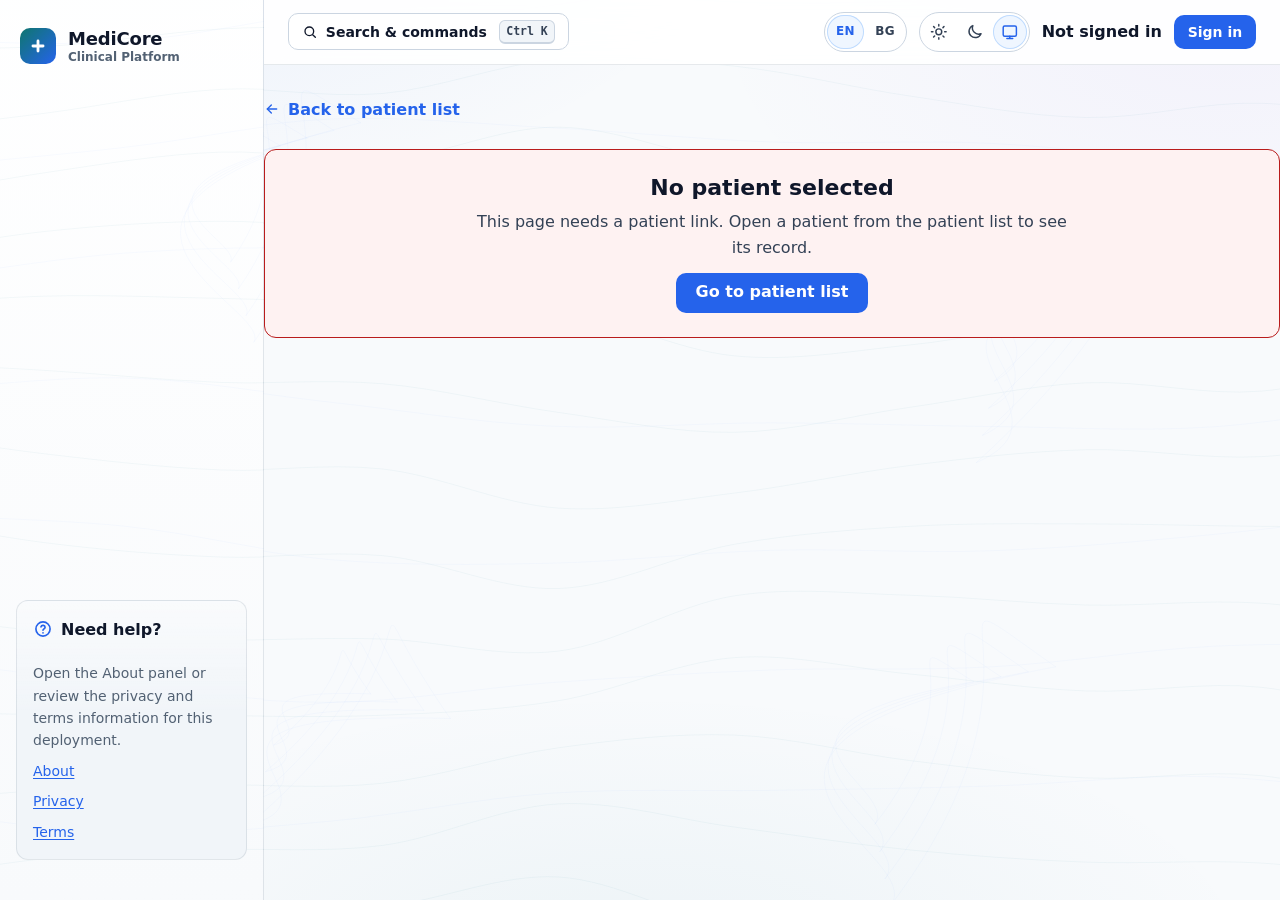
<file: frontend/patient.html>
<!DOCTYPE html>
<html lang="en">
<head>
  <meta charset="utf-8">
  <meta name="viewport" content="width=device-width, initial-scale=1, viewport-fit=cover">
  <meta name="robots" content="noindex, nofollow">
  <title>Patient — MediCore Clinical Platform</title>
  <meta name="description" content="Patient detail: demographics, summary, lab results, and prescriptions.">
  <meta name="theme-color" content="#06101e">
  <link rel="icon" href="/favicon.ico" sizes="any">
  <link rel="icon" type="image/svg+xml" href="/assets/images/favicon.svg">
  <link rel="icon" type="image/png" sizes="32x32" href="/assets/images/favicon-32x32.png">
  <link rel="icon" type="image/png" sizes="16x16" href="/assets/images/favicon-16x16.png">
  <link rel="apple-touch-icon" sizes="180x180" href="/apple-touch-icon.png">
  <link rel="manifest" href="/site.webmanifest">
  <script src="assets/js/theme-init.js"></script>
  <link rel="stylesheet" href="assets/css/styles.css">
  <link rel="stylesheet" href="assets/css/print.css" media="print">
  <!-- Pre-rendering: module warm-up for the shared graph (no execution, no external
       resources; see DESIGN.md "Pre-rendering and intent prefetch"). -->
  <link rel="modulepreload" href="assets/js/ui.js">
  <link rel="modulepreload" href="assets/js/api.js">
  <link rel="modulepreload" href="assets/js/cache.js">
  <link rel="modulepreload" href="assets/js/auth.js">
  <link rel="modulepreload" href="assets/js/command-menu.js?v=20261109j">
  <script>
    /* Deployment override — see assets/js/config.js. Example:
       window.__APP_CONFIG__ = { API_BASE_URL: "https://<backend-host>/api/v1" }; */
    window.__APP_CONFIG__ = window.__APP_CONFIG__ || {};
  </script>
</head>
<body>


  <div class="app-shell">
    <aside class="sidebar">
      <div class="sidebar__head">
        <a class="brand" href="dashboard.html">
          <span class="brand__mark" aria-hidden="true">
            <svg width="18" height="18" viewBox="0 0 32 32" focusable="false"><path d="M16 7v18M7 16h18" stroke="currentColor" stroke-width="5" stroke-linecap="round"/></svg>
          </span>
          <span class="brand__text">
            <span class="brand__name">MediCore</span>
            <span class="brand__tag">Clinical Platform</span>
          </span>
        </a>
        <button class="nav-toggle" id="nav-toggle" type="button" aria-expanded="false" aria-controls="site-nav">Menu</button>
      </div>
      <nav class="site-nav" id="site-nav" aria-label="Main"></nav>
      <div class="sidebar__foot">
        <div class="help-card">
          <p class="help-card__head">
            <svg class="icon" viewBox="0 0 24 24" fill="none" stroke="currentColor" stroke-width="2" stroke-linecap="round" stroke-linejoin="round" aria-hidden="true" focusable="false"><circle cx="12" cy="12" r="8.5"/><path d="M9.6 9.4a2.5 2.5 0 0 1 4.9.6c0 1.7-2.5 2-2.5 3.5"/><path d="M12 16.6v.2"/></svg>
            Need help?
          </p>
          <p class="help-card__text">Open the About panel or review the privacy and terms information for this deployment.</p>
          <ul class="help-card__links">
            <li><button type="button" class="link-button" data-open-about>About</button></li>
            <li><a href="privacy.html">Privacy</a></li>
            <li><a href="terms.html">Terms</a></li>
          </ul>
        </div>
      </div>
    </aside>

    <div class="app-column">
      <header class="topbar">
        <button class="btn btn-secondary btn-sm command-trigger" type="button" id="command-menu-button">
          <svg class="icon icon--sm" viewBox="0 0 24 24" fill="none" stroke="currentColor" stroke-width="2" stroke-linecap="round" stroke-linejoin="round" aria-hidden="true" focusable="false"><circle cx="11" cy="11" r="6.5"/><path d="m20 20-3.6-3.6"/></svg>
          Search &amp; commands
          <kbd class="kbd" data-command-shortcut>Ctrl/&#8984; K</kbd>
        </button>
        <div class="user-area" id="user-area"></div>
      </header>

      <div id="global-status" class="global-status" role="status" aria-live="polite"></div>

      <main id="main" class="container main">
        <div class="page-header">
          <p><a class="back-link" href="patients.html"><svg class="icon icon--sm" viewBox="0 0 24 24" fill="none" stroke="currentColor" stroke-width="2" stroke-linecap="round" stroke-linejoin="round" aria-hidden="true" focusable="false"><path d="M19 12H5"/><path d="m11 6-6 6 6 6"/></svg>Back to patient list</a></p>
        </div>

        <div id="page-body">
          <section class="card patient-header" aria-label="Patient demographics">
            <div class="avatar avatar--lg" id="patient-avatar" aria-hidden="true">P</div>
            <div class="patient-header__main">
              <h1 id="patient-heading">Patient</h1>
              <div id="demographics-region">
                <div class="loading-block">
                  <div class="heart-loader heart-loader--md">
                    <img class="heart-loader__img" src="assets/images/heart-loader.png" alt="" aria-hidden="true">
                    <p class="heart-loader__label">Loading patient demographics&hellip;</p>
                  </div>
                </div>
              </div>
              <div class="patient-header__actions">
                <button class="btn btn-secondary btn-sm print-trigger" type="button"
                        id="print-patient-record" aria-describedby="print-status"
                        title="For the cleanest PDF, turn off “Headers and footers” in the print dialog.">
                  <svg class="icon icon--sm" viewBox="0 0 24 24" fill="none" stroke="currentColor" stroke-width="2" stroke-linecap="round" stroke-linejoin="round" aria-hidden="true" focusable="false"><path d="M6 9V4h12v5"/><rect x="4" y="9" width="16" height="8" rx="2"/><path d="M6 14h12v6H6z"/><path d="M17 12h.01"/></svg>
                  Print / Save as PDF
                </button>
                <button class="btn btn-danger btn-sm" type="button" id="remove-patient" hidden>
                  Remove patient
                </button>
                <p id="print-status" class="print-status" role="status" aria-live="polite" hidden></p>
              </div>
            </div>
          </section>

          <div class="patient-layout">
            <div class="patient-main">
              <div class="tabs" role="tablist" aria-label="Patient record sections">
                <button class="tab is-active" type="button" role="tab" id="tab-summary"
                        aria-selected="true" aria-controls="panel-summary">
                  <svg class="icon icon--sm" viewBox="0 0 24 24" fill="none" stroke="currentColor" stroke-width="2" stroke-linecap="round" stroke-linejoin="round" aria-hidden="true" focusable="false"><rect x="6" y="4" width="12" height="17" rx="2"/><path d="M9 4.5V3.5a1 1 0 0 1 1-1h4a1 1 0 0 1 1 1v1"/><path d="M9 10h6"/><path d="M9 14h6"/></svg>
                  Summary
                </button>
                <button class="tab" type="button" role="tab" id="tab-labs"
                        aria-selected="false" aria-controls="panel-labs" tabindex="-1">
                  <svg class="icon icon--sm" viewBox="0 0 24 24" fill="none" stroke="currentColor" stroke-width="2" stroke-linecap="round" stroke-linejoin="round" aria-hidden="true" focusable="false"><path d="M9.5 3h5"/><path d="M10.5 3v5.2L5.8 17a2 2 0 0 0 1.7 3h9a2 2 0 0 0 1.7-3l-4.7-8.8V3"/><path d="M8 14h8"/></svg>
                  Labs
                </button>
                <button class="tab" type="button" role="tab" id="tab-prescriptions"
                        aria-selected="false" aria-controls="panel-prescriptions" tabindex="-1">
                  <svg class="icon icon--sm" viewBox="0 0 24 24" fill="none" stroke="currentColor" stroke-width="2" stroke-linecap="round" stroke-linejoin="round" aria-hidden="true" focusable="false"><path d="M10.5 4.5 4.5 10.5a4.2 4.2 0 0 0 6 6l6-6a4.2 4.2 0 0 0-6-6z"/><path d="m7.5 7.5 6 6"/></svg>
                  Prescriptions
                </button>
                <button class="tab" type="button" role="tab" id="tab-encounters"
                        aria-selected="false" aria-controls="panel-encounters" tabindex="-1">
                  <svg class="icon icon--sm" viewBox="0 0 24 24" fill="none" stroke="currentColor" stroke-width="2" stroke-linecap="round" stroke-linejoin="round" aria-hidden="true" focusable="false"><rect x="4" y="5" width="16" height="16" rx="2"/><path d="M8 3v4"/><path d="M16 3v4"/><path d="M4 10h16"/></svg>
                  Encounters
                </button>
                <button class="tab" type="button" role="tab" id="tab-outcomes"
                        aria-selected="false" aria-controls="panel-outcomes" tabindex="-1">
                  <svg class="icon icon--sm" viewBox="0 0 24 24" fill="none" stroke="currentColor" stroke-width="2" stroke-linecap="round" stroke-linejoin="round" aria-hidden="true" focusable="false"><path d="M4 20h16"/><path d="M7 16v-5"/><path d="M12 16V6"/><path d="M17 16v-8"/></svg>
                  Outcomes
                </button>
                <button class="tab" type="button" role="tab" id="tab-ai-patient"
                        aria-selected="false" aria-controls="panel-ai-patient" tabindex="-1">
                  <svg class="icon icon--sm" viewBox="0 0 24 24" fill="none" stroke="currentColor" stroke-width="2" stroke-linecap="round" stroke-linejoin="round" aria-hidden="true" focusable="false"><path d="M12 3v3"/><path d="M12 18v3"/><path d="M3 12h3"/><path d="M18 12h3"/><path d="m5.6 5.6 2.1 2.1"/><path d="m16.3 16.3 2.1 2.1"/><path d="m18.4 5.6-2.1 2.1"/><path d="m7.7 16.3-2.1 2.1"/></svg>
                  AI Patient
                </button>
              </div>

              <section class="card panel tab-panel" id="panel-summary" role="tabpanel"
                       aria-labelledby="tab-summary" tabindex="0">
                <div class="panel__head">
                  <svg class="icon" viewBox="0 0 24 24" fill="none" stroke="currentColor" stroke-width="2" stroke-linecap="round" stroke-linejoin="round" aria-hidden="true" focusable="false"><rect x="6" y="4" width="12" height="17" rx="2"/><path d="M9 4.5V3.5a1 1 0 0 1 1-1h4a1 1 0 0 1 1 1v1"/><path d="M9 10h6"/><path d="M9 14h6"/></svg>
                  <div>
                    <h2 class="panel__title">Summary</h2>
                    <p class="panel__subtitle">Last visit, vitals, observed treatment response, problems, labs and medications.</p>
                  </div>
                </div>
                <div class="panel__body">
                  <div id="summary-region">
                    <div class="loading-block">
                      <div class="heart-loader heart-loader--md">
                        <img class="heart-loader__img" src="assets/images/heart-loader.png" alt="" aria-hidden="true">
                        <p class="heart-loader__label">Loading patient summary&hellip;</p>
                      </div>
                    </div>
                  </div>
                </div>
              </section>

              <section class="card panel tab-panel" id="panel-labs" role="tabpanel"
                       aria-labelledby="tab-labs" tabindex="0" hidden>
                <div class="panel__head">
                  <svg class="icon" viewBox="0 0 24 24" fill="none" stroke="currentColor" stroke-width="2" stroke-linecap="round" stroke-linejoin="round" aria-hidden="true" focusable="false"><path d="M9.5 3h5"/><path d="M10.5 3v5.2L5.8 17a2 2 0 0 0 1.7 3h9a2 2 0 0 0 1.7-3l-4.7-8.8V3"/><path d="M8 14h8"/></svg>
                  <div>
                    <h2 class="panel__title">Lab results</h2>
                    <p class="panel__subtitle">Trends by test with reference ranges, plus every recorded result.</p>
                  </div>
                </div>
                <div class="panel__body">
                  <div id="lab-trends-region">
                    <div class="loading-block">
                      <div class="heart-loader heart-loader--md">
                        <img class="heart-loader__img" src="assets/images/heart-loader.png" alt="" aria-hidden="true">
                        <p class="heart-loader__label">Loading lab trends&hellip;</p>
                      </div>
                    </div>
                  </div>
                  <div id="labs-region">
                    <div class="loading-block">
                      <div class="heart-loader heart-loader--md">
                        <img class="heart-loader__img" src="assets/images/heart-loader.png" alt="" aria-hidden="true">
                        <p class="heart-loader__label">Loading lab results&hellip;</p>
                      </div>
                    </div>
                  </div>
                </div>
              </section>

              <section class="card panel tab-panel" id="panel-prescriptions" role="tabpanel"
                       aria-labelledby="tab-prescriptions" tabindex="0" hidden>
                <div class="panel__head">
                  <svg class="icon" viewBox="0 0 24 24" fill="none" stroke="currentColor" stroke-width="2" stroke-linecap="round" stroke-linejoin="round" aria-hidden="true" focusable="false"><path d="M10.5 4.5 4.5 10.5a4.2 4.2 0 0 0 6 6l6-6a4.2 4.2 0 0 0-6-6z"/><path d="m7.5 7.5 6 6"/></svg>
                  <div>
                    <h2 class="panel__title">Prescriptions</h2>
                    <p class="panel__subtitle">Recorded medications, doses, and schedules.</p>
                  </div>
                </div>
                <div class="panel__body">
                  <div id="prescriptions-region">
                    <div class="loading-block">
                      <div class="heart-loader heart-loader--md">
                        <img class="heart-loader__img" src="assets/images/heart-loader.png" alt="" aria-hidden="true">
                        <p class="heart-loader__label">Loading prescriptions&hellip;</p>
                      </div>
                    </div>
                  </div>
                </div>
              </section>

              <section class="card panel tab-panel" id="panel-encounters" role="tabpanel"
                       aria-labelledby="tab-encounters" tabindex="0" hidden>
                <div class="panel__head">
                  <svg class="icon" viewBox="0 0 24 24" fill="none" stroke="currentColor" stroke-width="2" stroke-linecap="round" stroke-linejoin="round" aria-hidden="true" focusable="false"><rect x="4" y="5" width="16" height="16" rx="2"/><path d="M8 3v4"/><path d="M16 3v4"/><path d="M4 10h16"/></svg>
                  <div>
                    <h2 class="panel__title">Encounters</h2>
                    <p class="panel__subtitle">Recorded encounters for this patient.</p>
                  </div>
                </div>
                <div class="panel__body">
                  <div id="encounters-region">
                    <div class="loading-block">
                      <div class="heart-loader heart-loader--md">
                        <img class="heart-loader__img" src="assets/images/heart-loader.png" alt="" aria-hidden="true">
                        <p class="heart-loader__label">Loading encounters&hellip;</p>
                      </div>
                    </div>
                  </div>
                </div>
              </section>

              <section class="card panel tab-panel" id="panel-outcomes" role="tabpanel"
                       aria-labelledby="tab-outcomes" tabindex="0" hidden>
                <div class="panel__head">
                  <svg class="icon" viewBox="0 0 24 24" fill="none" stroke="currentColor" stroke-width="2" stroke-linecap="round" stroke-linejoin="round" aria-hidden="true" focusable="false"><path d="M4 20h16"/><path d="M7 16v-5"/><path d="M12 16V6"/><path d="M17 16v-8"/></svg>
                  <div>
                    <h2 class="panel__title">Vitals &amp; outcomes</h2>
                    <p class="panel__subtitle">Observed BP, weight and treatment-response trends from the record.</p>
                  </div>
                </div>
                <div class="panel__body">
                  <div id="outcomes-region">
                    <div class="loading-block">
                      <div class="heart-loader heart-loader--md">
                        <img class="heart-loader__img" src="assets/images/heart-loader.png" alt="" aria-hidden="true">
                        <p class="heart-loader__label">Loading outcomes&hellip;</p>
                      </div>
                    </div>
                  </div>
                </div>
              </section>

              <section class="card panel tab-panel ai-panel" id="panel-ai-patient" role="tabpanel"
                       aria-labelledby="tab-ai-patient" tabindex="0" hidden>
                <div class="ai-card" id="ai-panel">
                  <div class="ai-card__header">
                    <img class="ai-avatar ai-avatar--lg" src="assets/images/favicon.svg" alt="" aria-hidden="true">
                    <h2 id="ai-heading">AI Patient</h2>
                  </div>
                  <p class="ai-card__subtitle" id="ai-patient-context">Answers use only this patient&rsquo;s record.</p>
                  <div class="ai-quick" id="ai-quick-actions" role="group" aria-label="Quick questions about this patient"></div>
                  <div class="ai-chat" id="ai-response-region" role="region" aria-label="AI Patient response" tabindex="0">
                    <p class="text-muted">No question asked yet.</p>
                  </div>
                  <div class="ai-history-block" id="ai-history">
                    <h3 class="ai-history__title">Your questions about this patient</h3>
                    <p class="ai-history__note">Stored in your account&rsquo;s server-side history (never in this browser),
                      newest first. Select an entry to read the full answer.</p>
                    <ul class="ai-history ai-history--compact" id="ai-history-list"></ul>
                  </div>
                  <form class="ai-composer" id="ai-question-form" novalidate>
                    <div class="field">
                      <label for="ai-question">Your question about this patient</label>
                      <div class="ai-composer__box">
                        <textarea id="ai-question" rows="2"
                                  aria-describedby="ai-question-hint ai-keyboard-hint ai-char-count"
                                  placeholder="Ask a question about this patient..."></textarea>
                        <button class="ai-send hit-slop" type="button" id="ai-submit" aria-label="Send question" title="Send question">
                          <svg class="icon" viewBox="0 0 24 24" fill="none" stroke="currentColor" stroke-width="2" stroke-linecap="round" stroke-linejoin="round" aria-hidden="true" focusable="false"><path d="m21 3-9.5 9.5"/><path d="M21 3 14.5 21l-3-7.5-7.5-3z"/></svg>
                        </button>
                      </div>
                      <p class="field-hint" id="ai-question-hint">Up to 2000 characters. Questions and answers are stored in
                        this account&rsquo;s server-side history &mdash; never in this browser &mdash; and can be cleared
                        from the AI Assistant page.</p>
                      <p class="field-hint ai-keyboard-hint" id="ai-keyboard-hint"><kbd class="kbd">Enter</kbd> to send &middot; <kbd class="kbd">Shift</kbd>+<kbd class="kbd">Enter</kbd> for a new line.</p>
                      <p class="char-counter" id="ai-char-count">0 / 2000 characters</p>
                      <p class="field-error" id="ai-question-error" hidden></p>
                    </div>
                    <div class="form-actions">
                      <button class="btn btn-secondary" type="button" id="ai-cancel" hidden>Cancel request</button>
                    </div>
                  </form>
                  <div id="ai-status" class="visually-hidden" role="status" aria-live="polite"></div>
                </div>
              </section>
            </div>
          </div>
        </div>
      </main>
    </div>
  </div>

  <div id="print-record" class="print-record" aria-hidden="true"></div>

  <script type="module" src="assets/js/patient.js?v=20261109j"></script>
</body>
</html>
</file>
<file: frontend/assets/css/styles.css>
/* ===========================================================================
   MediCore — Clinical Platform. Single design-system stylesheet.
   Buildless vanilla CSS: design tokens as custom properties, one type scale,
   one spacing scale, light slate canvas with white cards and a blue/teal
   brand. Light/dark token sets are selected by `data-theme` on <html> (set
   before first paint by theme-init.js); a prefers-color-scheme media query is
   the no-JS fallback. No external fonts, no third-party requests, no inline
   styles (CSP style-src 'self'). WCAG AA contrast is preserved in both themes.
   Motion is minimal and disabled under prefers-reduced-motion.
   =========================================================================== */

/* --------------------------------------------------------------- tokens */

:root {
  color-scheme: light;

  /* Typography — system stack only (no webfonts, CSP-safe) */
  --font-sans: ui-sans-serif, system-ui, -apple-system, "Segoe UI", Roboto,
    Arial, sans-serif;
  --font-mono: ui-monospace, SFMono-Regular, Menlo, Consolas, monospace;
  --text-xs: 0.75rem;
  --text-sm: 0.875rem;
  --text-base: 1rem;
  --text-lg: 1.125rem;
  --text-xl: 1.375rem;
  /* Display sizes are fluid (clamp) between phone and desktop so long
     headlines scale down gracefully at 320–430px instead of overflowing.
     The TV/4K steps near the end of this file override them wholesale. */
  --text-2xl: clamp(1.5625rem, 1.375rem + 0.9vw, 1.75rem);
  --text-3xl: clamp(1.8125rem, 1.5rem + 1.5vw, 2.125rem);
  --leading-tight: 1.25;
  --leading-normal: 1.6;

  /* Spacing scale (4px base) */
  --space-1: 0.25rem;
  --space-2: 0.5rem;
  --space-3: 0.75rem;
  --space-4: 1rem;
  --space-5: 1.5rem;
  --space-6: 2rem;
  --space-7: 3rem;

  /* Radii */
  --radius-sm: 6px;
  --radius-md: 10px;
  --radius-lg: 12px;
  --radius-xl: 16px;
  --radius-full: 999px;

  /* Elevation — soft, low-contrast shadows */
  --shadow-1: 0 1px 2px rgba(15, 23, 42, 0.05);
  --shadow-2: 0 6px 16px rgba(15, 23, 42, 0.08);
  --shadow-3: 0 18px 42px rgba(15, 23, 42, 0.18);

  /* Heart loader glow — a soft danger-hue drop shadow that lifts the
     transparent heart PNG off the light canvas (no plate behind it). */
  --heart-glow: 0 6px 16px rgba(220, 38, 38, 0.3);

  /* Focus ring — one thickness token so the TV/large-display step can thicken
     every focus ring for viewing distance at once (no per-element numbers). */
  --focus-width: 3px;

  /* Motion — restrained clinical timing. Entrances ease out; moves use a
     symmetric curve; exits run 20% shorter than their entrance counterpart.
     All motion uses transform/opacity/filter so layout never reflows. */
  --motion-fast: 160ms;
  --motion-base: 200ms;
  --motion-exit: 160ms;
  --motion-stagger: 30ms;
  --ease-out: cubic-bezier(0.16, 1, 0.3, 1);
  --ease-in-out: cubic-bezier(0.4, 0, 0.2, 1);

  /* Palette — light theme (text pairings checked for WCAG AA) */
  --color-canvas: #f8fafc;
  --color-canvas-alt: #f1f5f9;
  --color-surface: #ffffff;
  --color-surface-alt: #f8fafc;
  --color-text: #0f172a;
  --color-text-body: #334155;
  --color-text-muted: #526173;
  --color-border: #e2e8f0;
  --color-border-strong: #cbd5e1;

  --color-primary: #2563eb;
  --color-primary-hover: #1d4ed8;
  --color-primary-contrast: #ffffff;
  --color-primary-soft: #eff6ff;
  --color-primary-soft-border: #bfdbfe;
  --color-link: #2563eb;

  /* Primary actions stay the same accessible blue in both themes. */
  --color-action: #2563eb;
  --color-action-hover: #1d4ed8;
  --color-action-contrast: #ffffff;

  --color-teal: #0f766e;
  --color-teal-strong: #0d9488;
  --color-teal-soft: #f0fdfa;
  --color-teal-soft-border: #99f6e4;

  --color-success: #16a34a;
  --color-success-text: #15803d;
  --color-success-soft: #f0fdf4;
  --color-chart-band: rgba(22, 163, 74, 0.14);
  --color-danger: #dc2626;
  --color-danger-text: #b91c1c;
  --color-danger-hover: #b91c1c;
  --color-danger-contrast: #ffffff;
  --color-danger-soft: #fef2f2;
  --color-warn: #d97706;
  --color-warn-text: #b45309;
  --color-warn-soft: #fffbeb;

  --color-focus: #2563eb;
  --color-overlay: rgba(15, 23, 42, 0.55);

  --gradient-brand: linear-gradient(135deg, #0f766e 0%, #2563eb 100%);

  --container-max: 75rem;
  --sidebar-width: 264px;
}

/* Explicit user choice. theme-init.js sets data-theme before first paint. */
:root[data-theme='light'] {
  color-scheme: light;
}

:root[data-theme='dark'] {
  color-scheme: dark;

  --color-canvas: #0b1220;
  --color-canvas-alt: #111a2b;
  --color-surface: #131c2e;
  --color-surface-alt: #1a2438;
  --color-text: #f8fafc;
  --color-text-body: #cbd5e1;
  --color-text-muted: #a8b8cc;
  --color-border: #2a3a52;
  --color-border-strong: #465a78;

  --color-primary: #60a5fa;
  --color-primary-hover: #93c5fd;
  --color-primary-contrast: #08111f;
  --color-primary-soft: #16233c;
  --color-primary-soft-border: #2b4368;
  --color-link: #7db1ff;

  --color-action: #2563eb;
  --color-action-hover: #1d4ed8;
  --color-action-contrast: #ffffff;

  --color-teal: #5eead4;
  --color-teal-strong: #14b8a6;
  --color-teal-soft: #10262a;
  --color-teal-soft-border: #27534f;

  --color-success: #4ade80;
  --color-success-text: #86efac;
  --color-success-soft: #10251a;
  --color-chart-band: rgba(74, 222, 128, 0.16);
  --color-danger: #f87171;
  --color-danger-text: #fca5a5;
  --color-danger-hover: #ef4444;
  --color-danger-contrast: #1a0b0b;
  --color-danger-soft: #2b1416;
  --color-warn: #fbbf24;
  --color-warn-text: #fcd34d;
  --color-warn-soft: #2a2110;

  --color-focus: #7db1ff;
  --color-overlay: rgba(3, 7, 14, 0.7);

  --gradient-brand: linear-gradient(135deg, #0f766e 0%, #1d4ed8 100%);

  --shadow-1: 0 1px 2px rgba(0, 0, 0, 0.4);
  --shadow-2: 0 6px 16px rgba(0, 0, 0, 0.45);
  --shadow-3: 0 18px 42px rgba(0, 0, 0, 0.55);

  /* Heart loader glow on the dark canvas (lighter danger hue). */
  --heart-glow: 0 6px 18px rgba(248, 113, 113, 0.32);
}

/* No-JS fallback: follow the OS when no explicit data-theme was applied. */
@media (prefers-color-scheme: dark) {
  :root:not([data-theme]) {
    color-scheme: dark;

    --color-canvas: #0b1220;
    --color-canvas-alt: #111a2b;
    --color-surface: #131c2e;
    --color-surface-alt: #1a2438;
    --color-text: #f8fafc;
    --color-text-body: #cbd5e1;
    --color-text-muted: #a8b8cc;
    --color-border: #2a3a52;
    --color-border-strong: #465a78;

    --color-primary: #60a5fa;
    --color-primary-hover: #93c5fd;
    --color-primary-contrast: #08111f;
    --color-primary-soft: #16233c;
    --color-primary-soft-border: #2b4368;
    --color-link: #7db1ff;

    --color-action: #2563eb;
    --color-action-hover: #1d4ed8;
    --color-action-contrast: #ffffff;

    --color-teal: #5eead4;
    --color-teal-strong: #14b8a6;
    --color-teal-soft: #10262a;
    --color-teal-soft-border: #27534f;

    --color-success: #4ade80;
    --color-success-text: #86efac;
    --color-success-soft: #10251a;
    --color-chart-band: rgba(74, 222, 128, 0.16);
    --color-danger: #f87171;
    --color-danger-text: #fca5a5;
    --color-danger-hover: #ef4444;
    --color-danger-contrast: #1a0b0b;
    --color-danger-soft: #2b1416;
    --color-warn: #fbbf24;
    --color-warn-text: #fcd34d;
    --color-warn-soft: #2a2110;

    --color-focus: #7db1ff;
    --color-overlay: rgba(3, 7, 14, 0.7);

    --gradient-brand: linear-gradient(135deg, #0f766e 0%, #1d4ed8 100%);

    --shadow-1: 0 1px 2px rgba(0, 0, 0, 0.4);
    --shadow-2: 0 6px 16px rgba(0, 0, 0, 0.45);
    --shadow-3: 0 18px 42px rgba(0, 0, 0, 0.55);
    --heart-glow: 0 6px 18px rgba(248, 113, 113, 0.32);
  }
}

/* ------------------------------------- visual identity: contours + thermal */
/* Reusable background layer. The SVG is a local, static asset (no filters,
   no animation); the gradients are ambient CSS lighting only. */
:root {
  --color-canvas-deep: #f8fafc;
  --color-canvas-soft: #eef4fb;
  --color-elevated: #ffffff;
  --color-cyan: #0e7490;
  --color-blue: #2563eb;
  --color-violet: #7c3aed;
  --color-border-subtle: rgba(100, 116, 139, 0.16);

  --bg-contour-image: url('../images/contour-lines-light.svg');
  --voice-contour-image: url('../images/contour-lines-dark.svg');
  --bg-thermal-image:
    radial-gradient(ellipse 82% 58% at 8% -12%, rgba(37, 99, 235, 0.07), transparent 62%),
    radial-gradient(ellipse 62% 50% at 96% 2%, rgba(124, 58, 237, 0.045), transparent 66%),
    radial-gradient(ellipse 72% 46% at 50% 108%, rgba(14, 116, 144, 0.05), transparent 68%);
  --surface-sheen: linear-gradient(180deg, rgba(255, 255, 255, 0.6), transparent 44%);
  --sidebar-surface: linear-gradient(180deg, rgba(255, 255, 255, 0.97), rgba(248, 250, 252, 0.97));
  --topbar-surface: rgba(255, 255, 255, 0.9);
  --active-nav-gradient: linear-gradient(90deg, rgba(37, 99, 235, 0.1), rgba(14, 116, 144, 0.05));
  --focus-ring: 0 0 0 3px rgba(37, 99, 235, 0.16);
  --glass-blur: 14px;
}

:root[data-theme='dark'] {
  --color-canvas: #080f24;
  --color-canvas-alt: #0c1630;
  --color-surface: #111e3a;
  --color-surface-alt: #152346;
  --color-text: #f1f5f9;
  --color-text-body: #cbd5e1;
  --color-text-muted: #94a3b8;
  --color-border: rgba(148, 163, 184, 0.16);
  --color-border-strong: rgba(148, 163, 184, 0.28);
  --color-primary: #60a5fa;
  --color-primary-hover: #93c5fd;
  --color-primary-soft: #10243f;
  --color-primary-soft-border: rgba(34, 211, 238, 0.28);
  --color-link: #67e8f9;
  --color-focus: #22d3ee;
  --gradient-brand: linear-gradient(135deg, #22d3ee 0%, #3b82f6 55%, #8b5cf6 100%);

  --color-canvas-deep: #080f24;
  --color-canvas-soft: #0c1630;
  --color-elevated: #111e3a;
  --color-cyan: #22d3ee;
  --color-blue: #3b82f6;
  --color-violet: #8b5cf6;
  --color-border-subtle: rgba(148, 163, 184, 0.12);

  --bg-contour-image: url('../images/contour-lines-dark.svg');
  --bg-thermal-image:
    radial-gradient(ellipse 86% 62% at 10% -14%, rgba(34, 211, 238, 0.14), transparent 62%),
    radial-gradient(ellipse 66% 56% at 94% -2%, rgba(139, 92, 246, 0.1), transparent 66%),
    radial-gradient(ellipse 76% 46% at 50% 112%, rgba(59, 130, 246, 0.09), transparent 68%);
  --surface-sheen: linear-gradient(180deg, rgba(148, 163, 184, 0.07), transparent 46%);
  --sidebar-surface: linear-gradient(180deg, rgba(12, 22, 48, 0.98), rgba(8, 15, 36, 0.99));
  --topbar-surface: rgba(8, 15, 36, 0.88);
  --active-nav-gradient: linear-gradient(90deg, rgba(34, 211, 238, 0.16), rgba(139, 92, 246, 0.06));
  --focus-ring: 0 0 0 3px rgba(34, 211, 238, 0.18);

  --shadow-1: 0 1px 2px rgba(0, 0, 0, 0.3);
  --shadow-2: 0 10px 28px rgba(0, 0, 0, 0.32);
  --shadow-3: 0 24px 60px rgba(0, 0, 0, 0.46);
}

@media (prefers-color-scheme: dark) {
  :root:not([data-theme]) {
    --color-canvas: #080f24;
    --color-canvas-alt: #0c1630;
    --color-surface: #111e3a;
    --color-surface-alt: #152346;
    --color-text: #f1f5f9;
    --color-text-body: #cbd5e1;
    --color-text-muted: #94a3b8;
    --color-border: rgba(148, 163, 184, 0.16);
    --color-border-strong: rgba(148, 163, 184, 0.28);
    --color-primary: #60a5fa;
    --color-primary-hover: #93c5fd;
    --color-primary-soft: #10243f;
    --color-primary-soft-border: rgba(34, 211, 238, 0.28);
    --color-link: #67e8f9;
    --color-focus: #22d3ee;
    --gradient-brand: linear-gradient(135deg, #22d3ee 0%, #3b82f6 55%, #8b5cf6 100%);

    --color-canvas-deep: #080f24;
    --color-canvas-soft: #0c1630;
    --color-elevated: #111e3a;
    --color-cyan: #22d3ee;
    --color-blue: #3b82f6;
    --color-violet: #8b5cf6;
    --color-border-subtle: rgba(148, 163, 184, 0.12);

    --bg-contour-image: url('../images/contour-lines-dark.svg');
    --bg-thermal-image:
      radial-gradient(ellipse 86% 62% at 10% -14%, rgba(34, 211, 238, 0.14), transparent 62%),
      radial-gradient(ellipse 66% 56% at 94% -2%, rgba(139, 92, 246, 0.1), transparent 66%),
      radial-gradient(ellipse 76% 46% at 50% 112%, rgba(59, 130, 246, 0.09), transparent 68%);
    --surface-sheen: linear-gradient(180deg, rgba(148, 163, 184, 0.07), transparent 46%);
    --sidebar-surface: linear-gradient(180deg, rgba(12, 22, 48, 0.98), rgba(8, 15, 36, 0.99));
    --topbar-surface: rgba(8, 15, 36, 0.88);
    --active-nav-gradient: linear-gradient(90deg, rgba(34, 211, 238, 0.16), rgba(139, 92, 246, 0.06));
    --focus-ring: 0 0 0 3px rgba(34, 211, 238, 0.18);

    --shadow-1: 0 1px 2px rgba(0, 0, 0, 0.3);
    --shadow-2: 0 10px 28px rgba(0, 0, 0, 0.32);
    --shadow-3: 0 24px 60px rgba(0, 0, 0, 0.46);
  }
}

/* ----------------------------------------------------------------- base */

*,
*::before,
*::after {
  box-sizing: border-box;
}

html {
  -webkit-text-size-adjust: 100%;
  /* The root is the scroll container; clip paint-only overflow at the root too. */
  overflow-x: clip;
}

body {
  margin: 0;
  min-height: 100vh;
  display: flex;
  flex-direction: column;
  font-family: var(--font-sans);
  font-size: var(--text-base);
  line-height: var(--leading-normal);
  color: var(--color-text-body);
  background-color: var(--color-canvas);
  background-image: var(--bg-thermal-image), var(--bg-contour-image);
  background-repeat: no-repeat, no-repeat;
  background-size: cover, cover;
  background-position: center top, center top;
  /* Clip paint-only overflow without creating a scroll container (sticky
     topbar keeps working). Tables/calendars keep their own inner scrollers. */
  overflow-x: clip;
}

main {
  flex: 1 0 auto;
}

h1,
h2,
h3,
h4 {
  margin: 0 0 var(--space-3);
  line-height: var(--leading-tight);
  font-weight: 700;
  color: var(--color-text);
}

h1 {
  font-size: var(--text-2xl);
  letter-spacing: -0.01em;
}

h2 {
  font-size: var(--text-xl);
}

h3 {
  font-size: var(--text-lg);
}

p {
  margin: 0 0 var(--space-3);
}

p:last-child {
  margin-bottom: 0;
}

a {
  color: var(--color-link);
  text-decoration: underline;
  text-underline-offset: 2px;
}

a:hover {
  text-decoration-thickness: 2px;
}

img,
svg {
  max-width: 100%;
}

code,
.mono {
  font-family: var(--font-mono);
  font-size: var(--text-sm);
}

:focus-visible {
  outline: var(--focus-width) solid var(--color-focus);
  outline-offset: 2px;
  border-radius: var(--radius-sm);
}

/* The hidden attribute must win even when a component sets display (e.g. the
   calendar loading block is a flex container). */
[hidden] {
  display: none !important;
}

.visually-hidden {
  position: absolute !important;
  width: 1px;
  height: 1px;
  margin: -1px;
  padding: 0;
  overflow: hidden;
  clip: rect(0 0 0 0);
  white-space: nowrap;
  border: 0;
}

.text-muted {
  color: var(--color-text-muted);
}

/* Long names and record numbers wrap instead of overflowing at
   phone widths, small windows, and 200% browser zoom (Bulgarian compound
   names such as "Александър-Константин Димитров-Стоянов", long MRNs). */
.text-break {
  overflow-wrap: anywhere;
  min-width: 0;
}

/* Line icons (inline SVG) */
.icon {
  display: inline-flex;
  width: 1.25rem;
  height: 1.25rem;
  flex: 0 0 auto;
}

.icon svg {
  width: 100%;
  height: 100%;
}

.icon--sm {
  width: 1rem;
  height: 1rem;
}

.icon--lg {
  width: 1.5rem;
  height: 1.5rem;
}

/* -------------------------------------------------------------- layout */

.container {
  width: 100%;
  max-width: var(--container-max);
  margin: 0 auto;
  padding: 0 var(--space-5);
}

.main {
  padding: var(--space-6) 0 var(--space-7);
}

.page-header {
  margin-bottom: var(--space-5);
}

.page-header h1 {
  margin-bottom: var(--space-2);
}

.lede {
  font-size: var(--text-lg);
  color: var(--color-text-muted);
  max-width: 62ch;
  margin: 0;
}

.stack {
  display: flex;
  flex-direction: column;
  gap: var(--space-5);
}

.stack-lg {
  display: flex;
  flex-direction: column;
  gap: var(--space-6);
}

.section-block {
  margin-top: var(--space-6);
}

.section-block > h2 {
  padding-bottom: var(--space-2);
  border-bottom: 1px solid var(--color-border);
}

/* ---------------------------------------------------------- app shell */

.app-shell {
  display: grid;
  grid-template-columns: 1fr;
  min-height: 100vh;
}

.app-column {
  display: flex;
  flex-direction: column;
  min-width: 0;
}

.sidebar {
  display: flex;
  flex-direction: column;
  gap: var(--space-4);
  padding: var(--space-4) var(--space-3);
  background-image: var(--bg-contour-image), var(--sidebar-surface);
  background-repeat: no-repeat, no-repeat;
  background-size: cover, cover;
  border-bottom: 1px solid var(--color-border-subtle);
}

.sidebar__head {
  display: flex;
  align-items: center;
  justify-content: space-between;
  gap: var(--space-3);
  padding: var(--space-1) var(--space-2);
}

.sidebar__foot {
  margin-top: auto;
  padding: 0 var(--space-1);
}

@media (min-width: 960px) {
  .app-shell {
    grid-template-columns: var(--sidebar-width) minmax(0, 1fr);
  }

  .sidebar {
    position: sticky;
    top: 0;
    height: 100vh;
    overflow-y: auto;
    border-bottom: 0;
    border-right: 1px solid var(--color-border-subtle);
    padding: var(--space-5) var(--space-3);
  }
}

/* --------------------------------------------------------------- brand */

.brand {
  display: inline-flex;
  align-items: center;
  gap: var(--space-3);
  text-decoration: none;
  color: var(--color-text);
}

.brand__mark {
  display: inline-flex;
  width: 2.25rem;
  height: 2.25rem;
  border-radius: var(--radius-md);
  background: var(--gradient-brand);
  color: #ffffff;
  align-items: center;
  justify-content: center;
  flex: 0 0 auto;
}

.brand__text {
  display: flex;
  flex-direction: column;
  line-height: 1.2;
}

.brand__name {
  font-size: var(--text-lg);
  font-weight: 800;
  color: var(--color-text);
  letter-spacing: -0.01em;
}

.brand__tag {
  font-size: var(--text-xs);
  color: var(--color-text-muted);
  font-weight: 550;
}

.brand--lg .brand__mark {
  width: 3rem;
  height: 3rem;
  border-radius: var(--radius-lg);
}

.brand--lg .brand__name {
  font-size: var(--text-2xl);
}

.brand--lg .brand__tag {
  font-size: var(--text-sm);
}

/* ----------------------------------------------------------------- nav */

.nav-toggle {
  display: inline-flex;
  align-items: center;
  gap: var(--space-2);
  padding: var(--space-2) var(--space-3);
  font: inherit;
  font-size: var(--text-sm);
  font-weight: 600;
  color: var(--color-text);
  background: var(--color-surface);
  border: 1px solid var(--color-border-strong);
  border-radius: var(--radius-md);
  cursor: pointer;
}

.site-nav {
  display: none;
}

.site-nav.is-open {
  display: block;
}

.site-nav__list {
  list-style: none;
  margin: 0;
  padding: 0;
  display: flex;
  flex-direction: column;
  gap: var(--space-1);
}

.site-nav__link {
  display: flex;
  align-items: center;
  gap: var(--space-3);
  padding: var(--space-3) var(--space-3);
  border-radius: var(--radius-md);
  text-decoration: none;
  color: var(--color-text-body);
  font-weight: 600;
  /* Hover/active states: short colour transitions, interruptible mid-flight. */
  transition: background-color 120ms ease, color 120ms ease, box-shadow 120ms ease;
}

.site-nav__link:hover {
  background: var(--color-canvas-alt);
  color: var(--color-text);
}

.site-nav__link.is-active {
  background: var(--active-nav-gradient);
  color: var(--color-text);
  box-shadow:
    inset 2px 0 0 var(--color-cyan),
    inset 0 0 0 1px var(--color-border-subtle);
}

.site-nav__link.is-active .icon {
  color: var(--color-cyan);
}

@media (min-width: 960px) {
  .nav-toggle {
    display: none;
  }

  .site-nav {
    display: block;
  }
}

/* Sidebar "Need help?" card */
.help-card {
  display: flex;
  flex-direction: column;
  gap: var(--space-2);
  padding: var(--space-4);
  background: var(--surface-sheen), var(--color-canvas-alt);
  border: 1px solid var(--color-border-subtle);
  border-radius: var(--radius-lg);
}

.help-card__head {
  display: flex;
  align-items: center;
  gap: var(--space-2);
  color: var(--color-text);
  font-weight: 700;
}

.help-card__head .icon {
  color: var(--color-primary);
}

.help-card__text {
  margin: 0;
  font-size: var(--text-sm);
  color: var(--color-text-muted);
}

.help-card__links {
  list-style: none;
  margin: 0;
  padding: 0;
  display: flex;
  flex-direction: column;
  gap: var(--space-2);
  font-size: var(--text-sm);
}

/* --------------------------------------------------------------- topbar */

.topbar {
  display: flex;
  flex-wrap: wrap;
  align-items: center;
  gap: var(--space-3);
  padding: var(--space-3) var(--space-5);
  background: var(--topbar-surface);
  border-bottom: 1px solid var(--color-border-subtle);
  -webkit-backdrop-filter: blur(var(--glass-blur)) saturate(125%);
  backdrop-filter: blur(var(--glass-blur)) saturate(125%);
  position: sticky;
  top: 0;
  z-index: 20;
}

@supports not ((backdrop-filter: blur(1px)) or (-webkit-backdrop-filter: blur(1px))) {
  .topbar {
    background: var(--color-surface);
  }
}

.user-area {
  display: flex;
  align-items: center;
  gap: var(--space-3);
  margin-left: auto;
  flex-wrap: wrap;
}

/* ------------------------------------------------------ language switcher */

.language-switcher {
  display: inline-flex;
  align-items: center;
  gap: 2px;
  padding: 2px;
  border: 1px solid var(--color-border-strong);
  border-radius: var(--radius-full);
  background: var(--color-surface);
}

.landing-header .language-switcher,
.error-header .language-switcher,
.legal-header .language-switcher {
  margin-left: auto;
}

.language-switcher__btn {
  display: inline-flex;
  align-items: center;
  justify-content: center;
  min-width: 2.35rem;
  height: 2.1rem;
  padding: 0 var(--space-2);
  font: inherit;
  font-size: var(--text-xs);
  font-weight: 800;
  letter-spacing: 0.04em;
  color: var(--color-text-body);
  background: transparent;
  border: 0;
  border-radius: var(--radius-full);
  cursor: pointer;
  transition: background-color 120ms ease, color 120ms ease;
}

.language-switcher__btn:hover {
  color: var(--color-text);
  background: var(--color-canvas-alt);
}

.language-switcher__btn.is-active,
.language-switcher__btn[aria-pressed='true'] {
  color: var(--color-primary);
  background: var(--color-primary-soft);
  box-shadow: inset 0 0 0 1px var(--color-primary-soft-border);
}

/* --------------------------------------------------------- theme switcher */

.theme-switcher {
  display: inline-flex;
  align-items: center;
  gap: 2px;
  padding: 2px;
  border: 1px solid var(--color-border-strong);
  border-radius: var(--radius-full);
  background: var(--color-surface);
}

.landing-header .theme-switcher {
  margin-left: auto;
}

.theme-switcher__btn {
  display: inline-flex;
  align-items: center;
  justify-content: center;
  width: 2.1rem;
  height: 2.1rem;
  padding: 0;
  color: var(--color-text-body);
  background: transparent;
  border: 0;
  border-radius: var(--radius-full);
  cursor: pointer;
  transition: background-color 120ms ease, color 120ms ease;
}

.theme-switcher__btn:hover {
  color: var(--color-text);
  background: var(--color-canvas-alt);
}

.theme-switcher__btn.is-active,
.theme-switcher__btn[aria-pressed='true'] {
  color: var(--color-primary);
  background: var(--color-primary-soft);
  box-shadow: inset 0 0 0 1px var(--color-primary-soft-border);
}

.theme-switcher__btn svg {
  width: 1.1rem;
  height: 1.1rem;
}

.user-chip {
  display: flex;
  align-items: center;
  gap: var(--space-3);
}

.user-chip__text {
  display: flex;
  flex-direction: column;
  line-height: 1.3;
}

.user-chip__name {
  font-weight: 650;
  color: var(--color-text);
  overflow-wrap: anywhere;
  min-width: 0;
}

.user-chip__role {
  font-size: var(--text-xs);
  color: var(--color-text-muted);
}

/* Initials avatars — decorative; the name is always adjacent text */
.avatar {
  display: inline-flex;
  align-items: center;
  justify-content: center;
  width: 2.5rem;
  height: 2.5rem;
  border-radius: var(--radius-full);
  font-weight: 700;
  font-size: var(--text-sm);
  color: #ffffff;
  background: var(--color-teal-strong);
  flex: 0 0 auto;
  letter-spacing: 0.02em;
}

.avatar--sm {
  width: 2rem;
  height: 2rem;
  font-size: var(--text-xs);
}

.avatar--lg {
  width: 4rem;
  height: 4rem;
  font-size: var(--text-xl);
}

.avatar--1 { background: #0d9488; }
.avatar--2 { background: #2563eb; }
.avatar--3 { background: #0e7490; }
.avatar--4 { background: #4f46e5; }
.avatar--5 { background: #7c3aed; }
.avatar--6 { background: #059669; }

.avatar--photo {
  overflow: hidden;
  background: var(--color-canvas-alt);
  border: 1px solid var(--color-border);
}

.avatar__img {
  display: block;
  width: 100%;
  height: 100%;
  object-fit: cover;
}

.link-button {
  padding: 0;
  font: inherit;
  color: var(--color-link);
  background: none;
  border: 0;
  text-decoration: underline;
  text-underline-offset: 2px;
  cursor: pointer;
}

/* -------------------------------------------------------------- buttons */

.btn {
  display: inline-flex;
  align-items: center;
  justify-content: center;
  gap: var(--space-2);
  min-height: 2.5rem;
  padding: 0.55rem 1.15rem;
  font: inherit;
  font-weight: 650;
  line-height: 1.3;
  border-radius: var(--radius-md);
  border: 1px solid transparent;
  cursor: pointer;
  text-decoration: none;
  transition: background-color 120ms ease, border-color 120ms ease,
    color 120ms ease;
}

.btn:disabled {
  opacity: 0.55;
  cursor: not-allowed;
}

.btn-sm {
  min-height: 2.125rem;
  padding: 0.35rem 0.8rem;
  font-size: var(--text-sm);
}

.btn-block {
  width: 100%;
}

.btn-primary {
  background: var(--color-action);
  color: var(--color-action-contrast);
}

.btn-primary:hover:not(:disabled) {
  background: var(--color-action-hover);
}

.btn-accent {
  background: var(--gradient-brand);
  color: #ffffff;
}

.btn-accent:hover:not(:disabled) {
  filter: brightness(1.06);
}

.btn-secondary {
  background: var(--color-surface);
  color: var(--color-text);
  border-color: var(--color-border-strong);
}

.btn-secondary:hover:not(:disabled) {
  background: var(--color-canvas-alt);
}

.btn-danger {
  background: var(--color-danger);
  color: var(--color-danger-contrast);
}

.btn-danger:hover:not(:disabled) {
  background: var(--color-danger-hover);
}

.btn-ghost {
  background: transparent;
  color: var(--color-text-body);
  border-color: transparent;
}

.btn-ghost:hover:not(:disabled) {
  background: var(--color-canvas-alt);
  color: var(--color-text);
}

.btn-page {
  background: var(--color-surface);
  color: var(--color-text-body);
  border-color: var(--color-border-strong);
  min-width: 2.375rem;
  padding-left: 0.55rem;
  padding-right: 0.55rem;
  border-radius: var(--radius-full);
}

.btn-page.is-current {
  background: var(--color-primary);
  color: var(--color-primary-contrast);
  border-color: var(--color-primary);
}

.btn-icon {
  min-width: 2.375rem;
  padding-left: 0.55rem;
  padding-right: 0.55rem;
  border-radius: var(--radius-full);
}

/* ---------------------------------------------------------------- forms */

.field {
  margin-bottom: var(--space-4);
}

.field label {
  display: block;
  margin-bottom: var(--space-1);
  font-weight: 650;
  color: var(--color-text);
}

.field input,
.field select,
.field textarea {
  width: 100%;
  padding: 0.6rem 0.8rem;
  font: inherit;
  color: var(--color-text);
  background: var(--color-surface-alt);
  border: 1px solid var(--color-border-strong);
  border-radius: var(--radius-md);
}

.field textarea {
  resize: vertical;
}

.field input::placeholder,
.field textarea::placeholder {
  color: var(--color-text-muted);
}

.field input:focus-visible,
.field select:focus-visible,
.field textarea:focus-visible {
  border-color: var(--color-cyan);
  box-shadow: var(--focus-ring);
}

.field input[aria-invalid='true'],
.field textarea[aria-invalid='true'] {
  border-color: var(--color-danger);
  background: var(--color-danger-soft);
}

.field-error {
  margin: var(--space-1) 0 0;
  font-size: var(--text-sm);
  color: var(--color-danger-text);
}

.field-hint {
  margin: var(--space-1) 0 0;
  font-size: var(--text-sm);
  color: var(--color-text-muted);
}

.search-bar {
  display: flex;
  flex-wrap: wrap;
  gap: var(--space-3);
  align-items: flex-end;
  margin-bottom: var(--space-4);
}

.search-bar .field {
  flex: 1 1 18rem;
  margin-bottom: 0;
}

.search-bar .search-actions {
  display: flex;
  gap: var(--space-2);
}

/* Search input with an inline icon */
.search-input {
  position: relative;
  display: flex;
  align-items: center;
}

.search-input .icon {
  position: absolute;
  left: 0.85rem;
  color: var(--color-text-muted);
  pointer-events: none;
}

.search-input input {
  padding-left: 2.5rem;
}

.form-actions {
  display: flex;
  flex-wrap: wrap;
  gap: var(--space-3);
  align-items: center;
}

.form-actions--start {
  justify-content: flex-start;
  margin-top: var(--space-4);
}

/* ---------------------------------------------------------------- cards */

.card {
  background: var(--surface-sheen), var(--color-surface);
  border: 1px solid var(--color-border-subtle);
  border-radius: var(--radius-xl);
  box-shadow: var(--shadow-2);
  padding: var(--space-5);
}

.card__title {
  margin-bottom: var(--space-3);
}

.card__note {
  margin-top: var(--space-4);
  font-size: var(--text-sm);
  color: var(--color-text-muted);
}

.panel {
  padding: 0;
  overflow: hidden;
}

.panel__head {
  display: flex;
  align-items: center;
  gap: var(--space-3);
  padding: var(--space-5) var(--space-5) 0;
}

.panel__head .icon {
  color: var(--color-primary);
}

.panel__title {
  margin: 0;
}

.panel__subtitle {
  margin: var(--space-1) 0 0;
  font-size: var(--text-sm);
  color: var(--color-text-muted);
}

.panel__body {
  padding: var(--space-5);
}

/* Section heading with an icon */
.heading-with-icon {
  display: flex;
  align-items: center;
  gap: var(--space-3);
}

.heading-with-icon .icon {
  color: var(--color-primary);
}

/* Quick-action tiles. minmax(min(…)) keeps the auto-fit tracks at 100% when
   the viewport is narrower than the track minimum (320px windows, 200% zoom):
   the grid never overflows its container. */
.quick-links {
  display: grid;
  grid-template-columns: repeat(auto-fit, minmax(min(15rem, 100%), 1fr));
  gap: var(--space-4);
}

.quick-link {
  display: flex;
  align-items: center;
  gap: var(--space-3);
  padding: var(--space-4);
  text-decoration: none;
  color: inherit;
  transition: border-color 120ms ease, box-shadow 120ms ease;
}

.quick-link:hover {
  border-color: var(--color-primary-soft-border);
  box-shadow: var(--shadow-2);
}

.quick-link__icon {
  display: inline-flex;
  align-items: center;
  justify-content: center;
  width: 2.5rem;
  height: 2.5rem;
  border-radius: var(--radius-md);
  background: var(--color-primary-soft);
  color: var(--color-primary);
  flex: 0 0 auto;
}

.quick-link__body {
  min-width: 0;
}

.quick-link__title {
  margin: 0 0 var(--space-1);
  font-size: var(--text-base);
  color: var(--color-text);
}

.quick-link__text {
  margin: 0;
  font-size: var(--text-sm);
  color: var(--color-text-muted);
}

.quick-link__cta {
  margin-left: auto;
  color: var(--color-primary);
  flex: 0 0 auto;
}

/* Patient cards (dashboard "recent patients" + patient search) */
.patient-cards {
  display: grid;
  grid-template-columns: repeat(auto-fit, minmax(min(15.5rem, 100%), 1fr));
  gap: var(--space-4);
}

.patient-card {
  display: grid;
  grid-template-columns: auto 1fr auto;
  gap: var(--space-3);
  align-items: center;
  text-decoration: none;
  color: inherit;
  transition: border-color 120ms ease, box-shadow 120ms ease;
}

a.patient-card:hover {
  border-color: var(--color-primary-soft-border);
  box-shadow: var(--shadow-2);
}

.patient-card__body {
  min-width: 0;
}

.patient-card__name {
  margin: 0 0 var(--space-1);
  font-weight: 700;
  color: var(--color-text);
  overflow-wrap: anywhere;
}

.patient-card__mrn {
  margin: 0 0 var(--space-1);
  color: var(--color-text-muted);
  font-size: var(--text-sm);
}

.patient-card__meta {
  margin: 0 0 var(--space-2);
  font-size: var(--text-sm);
  color: var(--color-text-muted);
}

.patient-card__chevron {
  color: var(--color-text-muted);
  display: inline-flex;
  flex: 0 0 auto;
}

.detail-grid {
  display: grid;
  grid-template-columns: minmax(9rem, 14rem) 1fr;
  gap: var(--space-2) var(--space-4);
  margin: 0;
}

.detail-grid dt {
  font-weight: 650;
  color: var(--color-text-muted);
}

.detail-grid dd {
  margin: 0;
}

.doctor-identity {
  display: inline-flex;
  align-items: center;
  gap: var(--space-2);
}

.profile-card__head {
  display: flex;
  align-items: center;
  gap: var(--space-3);
  margin-bottom: var(--space-4);
}

.profile-card__head .card__title {
  margin-bottom: var(--space-1);
}

.profile-card__head p {
  margin: 0;
}

@media (max-width: 480px) {
  .detail-grid {
    grid-template-columns: 1fr;
    gap: var(--space-1) 0;
  }

  .detail-grid dd {
    margin-bottom: var(--space-3);
  }
}

/* --------------------------------------------------------- badges/pills */

.badge {
  display: inline-flex;
  align-items: center;
  gap: var(--space-1);
  padding: 0.2rem 0.65rem;
  font-size: var(--text-xs);
  font-weight: 650;
  border-radius: var(--radius-full);
  border: 1px solid transparent;
  white-space: nowrap;
}

.badge--neutral {
  background: var(--color-canvas-alt);
  color: var(--color-text-muted);
  border-color: var(--color-border);
}

.badge--ok {
  background: var(--color-success-soft);
  color: var(--color-success-text);
  border-color: var(--color-success-text);
}

.badge--warn {
  background: var(--color-warn-soft);
  color: var(--color-warn-text);
  border-color: var(--color-warn-text);
}

.badge--alert {
  background: var(--color-danger-soft);
  color: var(--color-danger-text);
  border-color: var(--color-danger-text);
}

.badge--ai {
  background: var(--color-teal-soft);
  color: var(--color-teal);
  border-color: var(--color-teal-soft-border);
}

.badge--info {
  background: var(--color-primary-soft);
  color: var(--color-primary);
  border-color: var(--color-primary-soft-border);
}

/* Colored role pills (per-role hue, like the staff mockup) */
.badge--role-doctor {
  background: #dbeafe;
  color: #1d4ed8;
  border-color: #bfdbfe;
}

.badge--role-nurse {
  background: #ccfbf1;
  color: #0f766e;
  border-color: #99f6e4;
}

.badge--role-clinical_admin {
  background: #ede9fe;
  color: #6d28d9;
  border-color: #ddd6fe;
}

:root[data-theme='dark'] .badge--role-doctor {
  background: #172554;
  color: #93c5fd;
  border-color: #1e3a8a;
}

:root[data-theme='dark'] .badge--role-nurse {
  background: #042f2e;
  color: #5eead4;
  border-color: #115e59;
}

:root[data-theme='dark'] .badge--role-clinical_admin {
  background: #2e1065;
  color: #c4b5fd;
  border-color: #4c1d95;
}

@media (prefers-color-scheme: dark) {
  :root:not([data-theme]) .badge--role-doctor {
    background: #172554;
    color: #93c5fd;
    border-color: #1e3a8a;
  }

  :root:not([data-theme]) .badge--role-nurse {
    background: #042f2e;
    color: #5eead4;
    border-color: #115e59;
  }

  :root:not([data-theme]) .badge--role-clinical_admin {
    background: #2e1065;
    color: #c4b5fd;
    border-color: #4c1d95;
  }
}

.badge-list {
  display: flex;
  flex-wrap: wrap;
  gap: var(--space-1);
  align-items: center;
}

.chip-list {
  list-style: none;
  display: flex;
  flex-wrap: wrap;
  gap: var(--space-2);
  margin: 0;
  padding: 0;
}

.chip {
  padding: 0.25rem 0.75rem;
  font-size: var(--text-sm);
  background: var(--color-primary-soft);
  color: var(--color-primary);
  border: 1px solid var(--color-primary-soft-border);
  border-radius: var(--radius-full);
}

.compact-list {
  margin: 0;
  padding-left: var(--space-4);
  color: var(--color-text-body);
}

.compact-list li {
  margin-bottom: var(--space-1);
}

/* --------------------------------------------------------------- tables */

.table-scroll {
  overflow-x: auto;
  border: 1px solid var(--color-border-subtle);
  border-radius: var(--radius-lg);
  background: var(--color-surface);
}

.table-scroll:focus-visible {
  outline: var(--focus-width) solid var(--color-focus);
  outline-offset: 2px;
}

.table {
  width: 100%;
  border-collapse: collapse;
  font-size: var(--text-sm);
}

.table th,
.table td {
  padding: var(--space-3) var(--space-4);
  text-align: left;
  border-bottom: 1px solid var(--color-border);
  vertical-align: top;
  color: var(--color-text-body);
}

.table td:first-child {
  color: var(--color-text);
  font-weight: 550;
}

.table thead th {
  background: var(--color-canvas-alt);
  font-size: var(--text-xs);
  text-transform: uppercase;
  letter-spacing: 0.05em;
  color: var(--color-text-muted);
  white-space: nowrap;
  font-weight: 700;
}

.table tbody tr:last-child td {
  border-bottom: 0;
}

.table tbody tr:hover {
  background: var(--color-canvas-alt);
}

/* Name + email stack inside a staff row */
.cell-stack {
  display: flex;
  align-items: center;
  gap: var(--space-3);
}

.cell-stack__text {
  display: flex;
  flex-direction: column;
  line-height: 1.35;
  min-width: 0;
}

.cell-stack__primary {
  font-weight: 650;
  color: var(--color-text);
  overflow-wrap: anywhere;
}

.cell-stack__secondary {
  font-size: var(--text-xs);
  color: var(--color-text-muted);
  overflow-wrap: anywhere;
}

/* Visible scroll affordance on narrow screens */
@media (max-width: 720px) {
  .table-scroll {
    background-image: linear-gradient(to right, var(--color-surface), transparent),
      linear-gradient(to left, var(--color-surface), transparent),
      linear-gradient(to right, rgba(15, 23, 42, 0.12), transparent 12px),
      linear-gradient(to left, rgba(15, 23, 42, 0.12), transparent 12px);
    background-position: left center, right center, left center, right center;
    background-repeat: no-repeat;
    background-size: 32px 100%, 32px 100%, 12px 100%, 12px 100%;
    background-attachment: local, local, scroll, scroll;
  }
}

/* Stacked card layout for tables on very narrow screens */
@media (max-width: 620px) {
  .table-stack thead {
    position: absolute;
    width: 1px;
    height: 1px;
    overflow: hidden;
    clip: rect(0 0 0 0);
    white-space: nowrap;
  }

  .table-stack,
  .table-stack tbody,
  .table-stack tr,
  .table-stack td {
    display: block;
    width: 100%;
  }

  .table-stack tr {
    border-bottom: 1px solid var(--color-border);
    padding: var(--space-2) 0;
  }

  .table-stack tr:last-child {
    border-bottom: 0;
  }

  .table-stack td {
    display: flex;
    justify-content: space-between;
    gap: var(--space-4);
    border-bottom: 0;
    padding: var(--space-1) var(--space-4);
    font-weight: 500;
  }

  .table-stack td::before {
    content: attr(data-label);
    font-weight: 650;
    color: var(--color-text-muted);
    flex: 0 0 auto;
  }
}

/* ------------------------------------------------------------ states */

.state-panel {
  background: var(--surface-sheen), var(--color-surface);
  border: 1px solid var(--color-border-subtle);
  border-radius: var(--radius-lg);
  padding: var(--space-5);
  text-align: center;
}

.state-panel--error {
  border-color: var(--color-danger-text);
  background: var(--color-danger-soft);
  color: var(--color-text-body);
}

.state-panel--error .state-panel__text {
  color: var(--color-text-body);
}

.state-panel__title {
  margin-bottom: var(--space-2);
}

.state-panel__text {
  color: var(--color-text-muted);
  max-width: 60ch;
  margin: 0 auto var(--space-3);
}

.state-panel__actions {
  display: flex;
  flex-wrap: wrap;
  gap: var(--space-3);
  justify-content: center;
}

.state-panel__meta {
  margin-top: var(--space-3);
  font-family: var(--font-mono);
  font-size: var(--text-xs);
  color: var(--color-text-muted);
}

/* Heart loader — THE app-wide loading indicator (owner request 2026-10-27,
   superseding the shimmer skeletons and the emoji thinking ticker). The
   anatomical-heart PNG (local asset, transparent background) pulses with a
   gentle "lub-dub" heartbeat: pure transform keyframes WITHOUT fill-mode, so
   the animation is interruptible/re-targetable (DESIGN.md item 11). A soft
   danger-hue drop shadow (--heart-glow) lifts the heart off both canvases;
   there is deliberately no plate behind the image itself. Under
   prefers-reduced-motion the global rule freezes the pulse to a static
   image. */

.heart-loader {
  display: flex;
  flex-direction: column;
  align-items: center;
  justify-content: center;
  gap: var(--space-3);
  padding: var(--space-2) 0;
}

.heart-loader__img {
  display: block;
  width: 48px;
  height: auto;
  filter: drop-shadow(var(--heart-glow));
  animation: heart-beat 1.5s ease-in-out infinite;
  will-change: transform;
}

/* Sizing rule (DESIGN.md): sm ≈ 28px for compact regions/rows, md ≈ 48px
   (default) for list/table/section loads, lg ≈ 72px for the AI answer region. */
.heart-loader--sm .heart-loader__img {
  width: 28px;
}

.heart-loader--lg .heart-loader__img {
  width: 72px;
}

.heart-loader__label {
  margin: 0;
  font-size: var(--text-sm);
  color: var(--color-text-muted);
  text-align: center;
}

@keyframes heart-beat {
  0% {
    transform: scale(1);
  }

  12% {
    transform: scale(1.12);
  }

  24% {
    transform: scale(1);
  }

  36% {
    transform: scale(1.06);
  }

  48% {
    transform: scale(1);
  }
}

/* Plate for full-region loads (ui.renderLoading): the heart is centred on the
   same surface card the real content will occupy. */
.loading-block {
  display: flex;
  align-items: center;
  justify-content: center;
  padding: var(--space-5) var(--space-4);
  background: var(--color-surface);
  border: 1px solid var(--color-border);
  border-radius: var(--radius-lg);
}

.global-status:empty {
  display: none;
}

.global-status {
  padding: var(--space-3) var(--space-5) 0;
}

.banner {
  display: flex;
  flex-wrap: wrap;
  gap: var(--space-3);
  align-items: center;
  justify-content: space-between;
  margin: 0 auto;
  padding: var(--space-3) var(--space-4);
  border: 1px solid;
  border-radius: var(--radius-lg);
  box-shadow: var(--shadow-1);
  max-width: var(--container-max);
}

.banner--danger {
  background: var(--color-danger-soft);
  border-color: var(--color-danger-text);
  color: var(--color-text-body);
}

.banner--warn {
  background: var(--color-warn-soft);
  border-color: var(--color-warn-text);
  color: var(--color-text-body);
}

.banner--info {
  background: var(--color-primary-soft);
  border-color: var(--color-primary-soft-border);
  color: var(--color-text-body);
}

.banner__text {
  margin: 0;
  font-weight: 600;
}

.banner__actions {
  display: flex;
  gap: var(--space-2);
}

/* --------------------------------------------------------- pagination */

.pagination {
  display: flex;
  flex-wrap: wrap;
  gap: var(--space-3);
  align-items: center;
  justify-content: space-between;
  margin-top: var(--space-4);
}

.pagination__summary {
  margin: 0;
  font-size: var(--text-sm);
  color: var(--color-text-muted);
}

.pagination__list {
  list-style: none;
  display: flex;
  flex-wrap: wrap;
  gap: var(--space-2);
  margin: 0;
  padding: 0;
  align-items: center;
}

.pagination__ellipsis {
  padding: 0 var(--space-1);
  color: var(--color-text-muted);
}

/* -------------------------------------------------------------- dialogs */

.dialog {
  width: min(34rem, calc(100vw - 2rem));
  padding: 0;
  border: 1px solid var(--color-border-subtle);
  border-radius: var(--radius-xl);
  background: var(--surface-sheen), var(--color-surface);
  color: var(--color-text-body);
  box-shadow: var(--shadow-3);
}

.dialog::backdrop {
  background: var(--color-overlay);
}

.dialog__inner {
  margin: 0;
  padding: var(--space-5);
}

.dialog__head {
  display: flex;
  gap: var(--space-3);
  align-items: flex-start;
  margin-bottom: var(--space-3);
}

.dialog__icon {
  display: inline-flex;
  align-items: center;
  justify-content: center;
  width: 2.5rem;
  height: 2.5rem;
  border-radius: var(--radius-full);
  background: var(--color-primary-soft);
  color: var(--color-primary);
  flex: 0 0 auto;
}

.dialog__icon--danger {
  background: var(--color-danger-soft);
  color: var(--color-danger-text);
}

.dialog__title {
  margin: 0 0 var(--space-1);
  font-size: var(--text-lg);
}

.dialog__body p {
  margin-bottom: var(--space-3);
}

.dialog__body ul {
  padding-left: var(--space-4);
  margin: 0 0 var(--space-3);
}

.dialog__actions {
  display: flex;
  flex-wrap: wrap;
  gap: var(--space-3);
  justify-content: flex-end;
  margin-top: var(--space-5);
}

/* Definition-list rows inside confirmation dialogs */
.confirm-details {
  display: grid;
  grid-template-columns: minmax(6rem, auto) 1fr;
  gap: var(--space-2) var(--space-4);
  margin: 0 0 var(--space-4);
  padding: var(--space-3) var(--space-4);
  background: var(--color-canvas-alt);
  border: 1px solid var(--color-border);
  border-radius: var(--radius-lg);
}

.confirm-details dt {
  font-weight: 650;
  color: var(--color-text-muted);
  font-size: var(--text-sm);
}

.confirm-details dd {
  margin: 0;
  font-size: var(--text-sm);
  color: var(--color-text);
  overflow-wrap: anywhere;
}

/* --------------------------------------------------------------- auth */

.auth-layout {
  display: grid;
  gap: var(--space-6);
  align-items: start;
  padding: var(--space-6) 0 var(--space-7);
}

@media (min-width: 960px) {
  .auth-layout {
    grid-template-columns: 1.1fr 0.9fr;
    gap: var(--space-7);
    align-items: center;
  }
}

.auth-hero {
  display: flex;
  flex-direction: column;
  gap: var(--space-4);
}

.auth-hero h1 {
  font-size: var(--text-3xl);
}

.auth-hero h2 {
  font-size: var(--text-lg);
  margin-bottom: var(--space-2);
}

.auth-card {
  max-width: 26rem;
}

.auth-status {
  margin-bottom: var(--space-4);
}

/* ------------------------------------------------------------- landing page */
/* The landing page is intentionally dark in both app themes: the ambient
   background combines a local, heavily blurred care-team photograph with
   token-driven gradients and light streaks. The photo is decorative only
   (aria-hidden) and stays same-origin under `img-src 'self'`. The sign-in
   card is translucent over it and keeps AA contrast. */

.landing-page {
  background: #06101e;
}

.landing-shell {
  position: relative;
  isolation: isolate;
  display: flex;
  flex-direction: column;
  min-height: 100vh;
  overflow: hidden;
  background: #06101e;
  color: #b8c4d4;
}

.landing-ambient {
  position: absolute;
  inset: 0;
  z-index: -1;
  overflow: hidden;
  background:
    radial-gradient(ellipse at 18% 28%, rgba(20, 184, 166, 0.3), transparent 38%),
    radial-gradient(ellipse at 76% 12%, rgba(37, 99, 235, 0.28), transparent 42%),
    radial-gradient(ellipse at 54% 88%, rgba(13, 148, 136, 0.2), transparent 48%),
    linear-gradient(135deg, #06101e 0%, #0a1626 50%, #050d18 100%);
}

/* Decorative care-team photograph. inset:-8% keeps the blurred edges outside
   the viewport; the dark gradient inside the same layer preserves the page's
   contrast, and the parent's ::before/::after sit above it. */
.landing-ambient__photo {
  position: absolute;
  inset: -8%;
  z-index: 0;
  /* PNG fallback first; browsers with image-set fetch the much smaller WebP. */
  background-image:
    linear-gradient(135deg, rgba(6, 16, 30, 0.62), rgba(6, 16, 30, 0.86)),
    url('../images/doctor-background.png');
  background-image:
    linear-gradient(135deg, rgba(6, 16, 30, 0.62), rgba(6, 16, 30, 0.86)),
    image-set(
      url('../images/doctor-background.webp') type('image/webp'),
      url('../images/doctor-background.png') type('image/png')
    );
  background-position: center 36%;
  background-size: cover;
  background-repeat: no-repeat;
  filter: blur(20px) saturate(0.72) contrast(0.96);
  transform: scale(1.04);
  opacity: 0.58;
  pointer-events: none;
}

.landing-ambient::before {
  content: '';
  position: absolute;
  inset: -18%;
  z-index: 1;
  background:
    linear-gradient(115deg, transparent 42%, rgba(147, 197, 253, 0.11) 48%, rgba(20, 184, 166, 0.12) 52%, transparent 60%),
    repeating-linear-gradient(90deg, rgba(148, 163, 184, 0.05) 0 1px, transparent 1px 7rem),
    repeating-linear-gradient(0deg, rgba(148, 163, 184, 0.04) 0 1px, transparent 1px 7rem);
  filter: blur(18px);
  transform: perspective(1200px) rotateX(54deg) scale(1.35);
  transform-origin: 50% 80%;
  opacity: 0.8;
}

.landing-ambient::after {
  content: '';
  position: absolute;
  inset: 0;
  z-index: 2;
  background:
    radial-gradient(ellipse at 50% 45%, transparent 22%, rgba(3, 7, 14, 0.5) 70%, rgba(3, 7, 14, 0.86) 100%),
    linear-gradient(to right, rgba(3, 7, 14, 0.55), transparent 45%, rgba(3, 7, 14, 0.62));
}

.landing-header {
  display: flex;
  flex-wrap: wrap;
  align-items: center;
  justify-content: space-between;
  gap: var(--space-3);
  width: calc(100% - 2 * var(--space-5));
  max-width: 82rem;
  margin: 0 auto;
  padding: var(--space-6) 0 var(--space-4);
}

.landing-brand .brand__name {
  color: #f8fafc;
}

.landing-brand .brand__tag {
  color: #9fb3c8;
  letter-spacing: 0.08em;
  text-transform: uppercase;
}

.landing-main {
  display: flex;
  flex: 1 1 auto;
  align-items: center;
  width: calc(100% - 2 * var(--space-5));
  max-width: 82rem;
  margin: 0 auto;
  padding: var(--space-5) 0 var(--space-7);
}

.landing-grid {
  display: grid;
  grid-template-columns: minmax(0, 1.15fr) minmax(20rem, 0.85fr);
  gap: clamp(2rem, 5vw, 6rem);
  align-items: center;
  width: 100%;
}

.landing-hero {
  gap: var(--space-5);
}

.landing-hero h1 {
  margin: 0;
  color: #f8fafc;
  font-size: clamp(2.6rem, 5vw, 4.4rem);
  font-weight: 800;
  line-height: 1.02;
  letter-spacing: -0.035em;
  text-wrap: balance;
}

.landing-hero__line {
  display: block;
}

.landing-hero__dash {
  display: inline-block;
  width: clamp(2rem, 4vw, 3.4rem);
  height: 0.32em;
  margin: 0 0.15em 0.06em 0.2em;
  border-radius: var(--radius-full);
  background: linear-gradient(90deg, #2563eb, #5eead4);
  vertical-align: middle;
}

.landing-lede {
  margin-top: var(--space-2);
  max-width: 38rem;
  font-size: clamp(1rem, 1.4vw, 1.2rem);
  line-height: 1.7;
  color: #a8b6ca;
}

.landing-auth {
  width: 100%;
  max-width: 27rem;
  margin-left: auto;
}

.landing-card {
  padding: clamp(1.5rem, 2.5vw, 2.25rem);
  border: 1px solid rgba(148, 163, 184, 0.2);
  border-radius: 1.4rem;
  background: rgba(10, 22, 38, 0.82);
  box-shadow: 0 30px 80px rgba(0, 0, 0, 0.5);
  backdrop-filter: blur(18px);
  color: #b8c4d4;
}

.landing-card__title {
  margin-bottom: var(--space-1);
  color: #f8fafc;
  font-size: clamp(1.8rem, 2.4vw, 2.2rem);
}

.landing-card__subtitle {
  margin: 0 0 var(--space-5);
  color: #8fa2ba;
}

.landing-card .field label {
  color: #cbd5e1;
}

.landing-card .field input {
  background: rgba(5, 13, 24, 0.65);
  border-color: rgba(148, 163, 184, 0.28);
  color: #f8fafc;
}

.landing-card .field input::placeholder {
  color: #7f92aa;
}

.landing-card .field input:focus-visible {
  border-color: #60a5fa;
  box-shadow: 0 0 0 3px rgba(37, 99, 235, 0.22);
}

.input-icon {
  position: relative;
}

.input-icon__glyph {
  position: absolute;
  top: 50%;
  left: 0.85rem;
  display: inline-flex;
  color: #8fa2ba;
  pointer-events: none;
  transform: translateY(-50%);
}

.input-icon .input-icon__input {
  padding-left: 2.7rem;
}

.input-icon--password .input-icon__input {
  padding-right: 2.9rem;
}

.input-icon__toggle {
  position: absolute;
  top: 50%;
  right: 0.55rem;
  display: inline-flex;
  align-items: center;
  justify-content: center;
  width: 2rem;
  height: 2rem;
  padding: 0;
  border: 0;
  border-radius: var(--radius-sm);
  background: transparent;
  color: #9fb3c8;
  cursor: pointer;
  transform: translateY(-50%);
}

.input-icon__toggle:hover {
  color: #ffffff;
}

.input-icon__toggle:focus-visible {
  outline: var(--focus-width) solid #60a5fa;
  outline-offset: 2px;
}

.password-toggle__hide {
  display: none;
}

.input-icon__toggle[aria-pressed='true'] .password-toggle__show {
  display: none;
}

.input-icon__toggle[aria-pressed='true'] .password-toggle__hide {
  display: inline-block;
}

.landing-submit {
  min-height: 2.9rem;
  margin-top: var(--space-2);
  font-size: var(--text-base);
}

.landing-submit .icon {
  transition: transform 120ms ease;
}

.landing-submit:hover .icon {
  transform: translateX(2px);
}

.landing-card__secure {
  display: flex;
  align-items: center;
  gap: var(--space-2);
  margin: var(--space-4) 0 0;
  color: #9fb3c8;
  font-size: var(--text-sm);
}

.landing-card__note {
  color: #7f92aa;
}

.landing-footer {
  width: 100%;
  background: transparent;
  border-top: 0;
}

.landing-footer__inner {
  display: flex;
  flex-wrap: wrap;
  align-items: center;
  justify-content: flex-start;
  gap: var(--space-2) var(--space-5);
  width: calc(100% - 2 * var(--space-5));
  max-width: 82rem;
  margin: 0 auto;
  padding: var(--space-2) 0 var(--space-4);
}

.landing-footer__link {
  padding: 0;
  border: 0;
  background: none;
  color: #b8c4d4;
  font: inherit;
  font-size: var(--text-sm);
  text-decoration: none;
  cursor: pointer;
}

.landing-footer__link:hover {
  color: #ffffff;
  text-decoration: underline;
}

/* Landing hero stays dark as the brand treatment; the sign-in card and its
   form controls follow the chosen theme in Light mode. */
:root[data-theme='light'] .landing-card {
  background: rgba(255, 255, 255, 0.95);
  border-color: var(--color-border-strong);
  color: var(--color-text-body);
  box-shadow: 0 30px 80px rgba(15, 23, 42, 0.22);
}

:root[data-theme='light'] .landing-card__title {
  color: var(--color-text);
}

:root[data-theme='light'] .landing-card__subtitle,
:root[data-theme='light'] .landing-card__secure,
:root[data-theme='light'] .landing-card__note,
:root[data-theme='light'] .landing-card .field-hint {
  color: var(--color-text-muted);
}

:root[data-theme='light'] .landing-card .field label {
  color: var(--color-text);
}

:root[data-theme='light'] .landing-card .field input {
  background: var(--color-surface);
  border-color: var(--color-border-strong);
  color: var(--color-text);
}

:root[data-theme='light'] .landing-card .field input::placeholder {
  color: var(--color-text-muted);
}

:root[data-theme='light'] .landing-card .input-icon__glyph,
:root[data-theme='light'] .landing-card .input-icon__toggle {
  color: var(--color-text-muted);
}

:root[data-theme='light'] .landing-card .input-icon__toggle:hover {
  color: var(--color-text);
}

:root[data-theme='light'] .landing-card .field input:focus-visible {
  border-color: var(--color-primary);
  box-shadow: 0 0 0 3px var(--color-primary-soft);
}

:root[data-theme='light'] .landing-footer {
  background: transparent;
  border-top-color: transparent;
}

:root[data-theme='light'] .landing-footer__link {
  color: var(--color-text-body);
}

:root[data-theme='light'] .landing-footer__link:hover {
  color: var(--color-text);
}

@media (max-width: 960px) {
  .landing-grid {
    grid-template-columns: minmax(0, 1fr);
    gap: var(--space-6);
  }

  .landing-auth {
    margin: 0 auto;
  }

  .landing-main {
    align-items: flex-start;
  }
}

@media (max-width: 620px) {
  .landing-header,
  .landing-main,
  .landing-footer__inner {
    width: calc(100% - 2 * var(--space-4));
  }

  .landing-hero h1 {
    font-size: clamp(2.2rem, 9vw, 3rem);
  }

  .landing-footer__inner {
    flex-direction: column;
    align-items: flex-start;
  }
}


.alert {
  padding: var(--space-3) var(--space-4);
  border-radius: var(--radius-lg);
  border: 1px solid;
  margin-bottom: var(--space-4);
}

.alert--danger {
  background: var(--color-danger-soft);
  border-color: var(--color-danger-text);
  color: var(--color-text-body);
}

.alert--info {
  background: var(--color-primary-soft);
  border-color: var(--color-primary-soft-border);
  color: var(--color-text-body);
}

.alert--warn {
  background: var(--color-warn-soft);
  border-color: var(--color-warn-text);
  color: var(--color-text-body);
}

.alert p {
  margin: 0;
}

.alert p + p {
  margin-top: var(--space-2);
}

.feature-list {
  padding-left: var(--space-4);
}

.feature-list li {
  margin-bottom: var(--space-2);
}

/* ----------------------------------------------------- patient detail */

.back-link {
  display: inline-flex;
  align-items: center;
  gap: var(--space-2);
  font-weight: 650;
  text-decoration: none;
  color: var(--color-link);
}

.back-link:hover {
  text-decoration: underline;
}

/* Patient header card */
.patient-header {
  display: flex;
  flex-wrap: wrap;
  gap: var(--space-4);
  align-items: flex-start;
  border-color: var(--color-primary-soft-border);
}

.patient-header__main {
  flex: 1 1 18rem;
  min-width: 0;
}

.patient-header__main h1 {
  margin-bottom: var(--space-2);
  /* Long compound names wrap, never overflow (phone + 200% zoom). */
  overflow-wrap: anywhere;
}

.patient-header__meta {
  display: flex;
  flex-wrap: wrap;
  align-items: center;
  gap: var(--space-2) var(--space-3);
  margin-bottom: var(--space-2);
}

.patient-header__meta .mono,
.mrn-row {
  overflow-wrap: anywhere;
}

.patient-header__line {
  margin: 0;
  color: var(--color-text-muted);
  font-size: var(--text-sm);
}

.patient-header__actions {
  display: flex;
  flex-wrap: wrap;
  align-items: center;
  gap: var(--space-2) var(--space-3);
  margin-top: var(--space-3);
}

.print-status {
  flex: 1 1 16rem;
  margin: 0;
  font-size: var(--text-sm);
  color: var(--color-text-muted);
}

.print-status--error {
  color: var(--color-danger-text);
  font-weight: 600;
}

.print-status__retry {
  margin-left: var(--space-2);
}

/* Print-only document; print.css reveals it and hides the application shell. */
.print-record {
  display: none;
}

.mrn-row {
  display: inline-flex;
  align-items: center;
  gap: var(--space-2);
}

.copy-button {
  display: inline-flex;
  align-items: center;
  justify-content: center;
  width: 2rem;
  height: 2rem;
  padding: 0;
  font: inherit;
  color: var(--color-text-muted);
  background: var(--color-surface);
  border: 1px solid var(--color-border-strong);
  border-radius: var(--radius-sm);
  cursor: pointer;
}

.copy-button:hover {
  color: var(--color-primary);
  border-color: var(--color-primary-soft-border);
}

.copy-feedback {
  margin: var(--space-1) 0 0;
  font-size: var(--text-xs);
  color: var(--color-text-muted);
}

/* Tabs — icon + label, blue underline on the active tab */
.tabs {
  display: flex;
  flex-wrap: wrap;
  gap: var(--space-1);
  border-bottom: 1px solid var(--color-border);
  margin-bottom: var(--space-5);
}

.tab {
  display: inline-flex;
  align-items: center;
  gap: var(--space-2);
  padding: var(--space-3) var(--space-4);
  font: inherit;
  font-weight: 650;
  color: var(--color-text-muted);
  background: none;
  border: 0;
  border-bottom: 2px solid transparent;
  margin-bottom: -1px;
  cursor: pointer;
  /* Tab indicator: a pure colour transition — re-targetable mid-flight. */
  transition: color 120ms ease, border-color 120ms ease;
}

.tab:hover {
  color: var(--color-text);
}

.tab.is-active {
  color: var(--color-primary);
  border-bottom-color: var(--color-primary);
}

.tab.is-active .icon {
  color: var(--color-primary);
}

.tab-panel {
  margin-bottom: var(--space-5);
}

.tab-panel:last-child {
  margin-bottom: 0;
}

/* Patient record layout: one full-width record column. */
.patient-layout {
  margin-top: var(--space-5);
}

.patient-main {
  min-width: 0;
}

/* Summary blocks */
.summary-grid {
  display: grid;
  grid-template-columns: repeat(auto-fit, minmax(min(17rem, 100%), 1fr));
  gap: var(--space-4);
}

.summary-block {
  background: var(--color-surface);
  border: 1px solid var(--color-border);
  border-radius: var(--radius-lg);
  padding: var(--space-4);
}

.summary-block__title {
  font-size: var(--text-base);
  margin-bottom: var(--space-3);
}

.diagnosis-list {
  list-style: none;
  margin: 0;
  padding: 0;
  display: flex;
  flex-direction: column;
  gap: var(--space-2);
}

.diagnosis-item {
  display: flex;
  flex-wrap: wrap;
  align-items: flex-start;
  justify-content: space-between;
  gap: var(--space-3);
  padding: var(--space-3) 0;
  border-bottom: 1px solid var(--color-border);
}

.diagnosis-item:last-child {
  border-bottom: 0;
  padding-bottom: 0;
}

.diagnosis-item__body {
  flex: 1 1 18rem;
  min-width: 0;
}

.diagnosis-item__name {
  margin: 0;
  font-weight: 650;
}

.diagnosis-item__code {
  display: flex;
  flex-wrap: wrap;
  align-items: baseline;
  gap: var(--space-2);
  margin: 0.25rem 0 0;
}

.diagnosis-item__description {
  font-size: var(--text-sm);
  color: var(--color-text-muted);
}

.diagnosis-item__side {
  display: flex;
  flex-wrap: wrap;
  align-items: center;
  justify-content: flex-end;
  gap: var(--space-2);
}

.icd10-results {
  display: flex;
  flex-direction: column;
  gap: var(--space-1);
  max-height: 18rem;
  margin-top: var(--space-2);
  overflow-y: auto;
}

.icd10-result {
  display: flex;
  flex-direction: column;
  align-items: flex-start;
  gap: 0.15rem;
  width: 100%;
  padding: 0.5rem 0.65rem;
  font: inherit;
  text-align: left;
  color: var(--color-text);
  background: var(--color-surface-alt);
  border: 1px solid var(--color-border);
  border-radius: var(--radius-md);
  cursor: pointer;
}

.icd10-result:hover {
  border-color: var(--color-primary);
}

.icd10-result.is-selected {
  background: var(--color-primary-soft);
  border-color: var(--color-primary);
}

.icd10-result:disabled {
  cursor: not-allowed;
  opacity: 0.6;
}

.icd10-result__code {
  font-weight: 700;
}

.icd10-result__name {
  font-size: var(--text-sm);
  color: var(--color-text-muted);
}

.icd10-selected {
  margin-top: var(--space-2);
  padding: var(--space-2);
  font-weight: 600;
  background: var(--color-surface-alt);
  border: 1px solid var(--color-border);
  border-radius: var(--radius-sm);
}

.timeline {
  list-style: none;
  margin: 0;
  padding: 0;
}

.timeline__item {
  padding-bottom: var(--space-3);
  margin-bottom: var(--space-3);
  border-bottom: 1px dashed var(--color-border);
}

.timeline__item:last-child {
  border-bottom: 0;
  margin-bottom: 0;
  padding-bottom: 0;
}

.timeline__meta {
  display: flex;
  flex-wrap: wrap;
  gap: var(--space-2);
  align-items: center;
  margin-bottom: var(--space-1);
  font-size: var(--text-sm);
  color: var(--color-text-muted);
}

.timeline__text {
  margin: 0;
  color: var(--color-text-body);
}



/* Patient outcomes / vitals */
.last-visit__date {
  margin: 0;
  font-size: var(--text-lg);
  font-weight: 700;
}

.last-visit__type {
  margin: 0 0 var(--space-1);
  color: var(--color-text-muted);
  font-size: var(--text-sm);
}

.outcome-vitals {
  display: grid;
  grid-template-columns: max-content 1fr;
  gap: var(--space-1) var(--space-3);
  margin: 0;
}

.outcome-vitals dt {
  color: var(--color-text-muted);
  font-weight: 650;
}

.outcome-vitals dd {
  margin: 0;
  font-variant-numeric: tabular-nums;
}

.outcome-response-list {
  display: grid;
  gap: var(--space-2);
}

.outcome-response {
  padding: var(--space-3);
  border: 1px solid var(--color-border);
  border-radius: var(--radius-md);
  background: var(--color-surface-alt);
}

.outcome-response--compact {
  padding: var(--space-2);
}

.outcome-response__head {
  display: flex;
  align-items: center;
  justify-content: space-between;
  gap: var(--space-2);
}

.outcome-response__values {
  margin: var(--space-1) 0 0;
  color: var(--color-text-body);
  font-size: var(--text-sm);
  font-variant-numeric: tabular-nums;
}

.outcome-layout {
  display: grid;
  gap: var(--space-4);
}

.outcome-section {
  min-width: 0;
}

.outcome-section__title {
  margin: 0 0 var(--space-1);
  font-size: var(--text-lg);
}

.outcome-chart-grid {
  display: grid;
  grid-template-columns: repeat(auto-fit, minmax(min(22rem, 100%), 1fr));
  gap: var(--space-3);
  margin-top: var(--space-3);
}

.outcome-chart {
  min-width: 0;
  padding: var(--space-3);
  border: 1px solid var(--color-border);
  border-radius: var(--radius-lg);
  background: var(--color-surface);
}

.outcome-chart-host {
  min-width: 0;
  overflow-x: auto;
}

.outcome-chart-host .chart {
  width: 100%;
  min-width: 18rem;
}

.outcome-line--systolic { stroke: var(--color-danger); }
.outcome-line--diastolic { stroke: var(--color-primary); }
.outcome-line--weight { stroke: var(--color-teal-strong); }
.outcome-line--heart { stroke: var(--color-warn); }

@media (max-width: 720px) {
  .outcome-chart-grid {
    grid-template-columns: 1fr;
  }
}

/* --------------------------------------------------------- AI patient */

.ai-panel {
  padding: 0;
}

/* The tab panel is already the card: remove the nested card chrome so the
   AI Patient panel reads as one surface. */
.ai-panel .ai-card {
  border: 0;
  border-radius: 0;
  box-shadow: none;
}

.ai-card {
  background: var(--color-surface);
  border: 1px solid var(--color-border);
  border-radius: var(--radius-xl);
  box-shadow: var(--shadow-1);
  overflow: hidden;
  display: flex;
  flex-direction: column;
}

.ai-card__header {
  display: flex;
  align-items: center;
  gap: var(--space-2);
  padding: var(--space-4) var(--space-5);
  background: var(--gradient-brand);
  color: #ffffff;
}

.ai-card__header h2 {
  margin: 0;
  color: #ffffff;
  font-size: var(--text-lg);
}

.ai-card__header .icon {
  color: #ffffff;
}

.ai-card__subtitle {
  margin: 0;
  padding: var(--space-3) var(--space-5);
  font-size: var(--text-sm);
  color: var(--color-text-muted);
  background: var(--color-canvas-alt);
  border-bottom: 1px solid var(--color-border);
}

.ai-chat {
  display: flex;
  flex-direction: column;
  gap: var(--space-3);
  padding: var(--space-4) var(--space-5);
  max-height: 30rem;
  overflow-y: auto;
}

.chat-bubble {
  max-width: 92%;
  padding: var(--space-3) var(--space-4);
  border-radius: var(--radius-lg);
  font-size: var(--text-sm);
}

.chat-bubble--user {
  align-self: flex-end;
  background: var(--color-canvas-alt);
  color: var(--color-text);
  border-bottom-right-radius: var(--radius-sm);
}

.chat-bubble--assistant {
  align-self: flex-start;
  background: var(--color-surface);
  border: 1px solid var(--color-border);
  color: var(--color-text-body);
  border-bottom-left-radius: var(--radius-sm);
}

.chat-bubble__meta {
  margin: var(--space-2) 0 0;
  font-size: var(--text-xs);
  color: var(--color-text-muted);
}

/* AI answer body (Markdown subset -> DOM via markdown.js): typography tuned
   for doctor-scannable answers. Bold results read stronger than body text,
   tables mirror the app tables (bordered, tinted header, rule lines, right-
   aligned numeric columns), and the trailing records-consulted section is a
   native disclosure with a chevron. All colours come from the MediCore
   tokens (WCAG AA in both themes); the chevron rotates without any
   animation, so prefers-reduced-motion is safe by construction. */

.ai-answer p {
  margin-bottom: var(--space-3);
}

.ai-answer p:last-child {
  margin-bottom: 0;
}

.ai-answer strong {
  color: var(--color-text);
  font-weight: 700;
}

.ai-answer h3,
.ai-answer h4 {
  margin: var(--space-4) 0 var(--space-2);
  color: var(--color-text);
  text-wrap: balance;
}

.ai-answer h3 {
  font-size: var(--text-base);
  font-weight: 700;
}

.ai-answer h4 {
  font-size: var(--text-sm);
  font-weight: 700;
  color: var(--color-text-muted);
  text-transform: uppercase;
  letter-spacing: 0.05em;
}

.ai-answer ul,
.ai-answer ol {
  margin: 0 0 var(--space-3);
  padding-left: var(--space-5);
}

.ai-answer li + li {
  margin-top: var(--space-1);
}

.ai-answer li > ul,
.ai-answer li > ol {
  margin: var(--space-1) 0 0;
}

.ai-answer code {
  padding: 0.1em 0.35em;
  border-radius: var(--radius-sm);
  background: var(--color-canvas-alt);
  color: var(--color-text);
  font-family: var(--font-mono);
  font-size: 0.9em;
}

.ai-answer blockquote {
  margin: 0 0 var(--space-3);
  padding: var(--space-2) var(--space-4);
  border-left: 3px solid var(--color-primary-soft-border);
  border-radius: 0 var(--radius-md) var(--radius-md) 0;
  background: var(--color-surface-alt);
  color: var(--color-text-body);
}

.ai-answer blockquote p:last-child {
  margin-bottom: 0;
}

.ai-answer hr {
  margin: var(--space-4) 0;
  border: 0;
  border-top: 1px solid var(--color-border);
}

/* Answer tables: horizontal scroll container like the app tables, with the
   scroll affordance on narrow screens. Numeric columns right-align and use
   tabular numerals (class-based; markdown.js never writes styles). */
.ai-md-table-scroll {
  overflow-x: auto;
  max-width: 100%;
  margin: 0 0 var(--space-3);
  border: 1px solid var(--color-border);
  border-radius: var(--radius-md);
  background: var(--color-surface);
}

.ai-md-table {
  width: 100%;
  border-collapse: collapse;
  font-size: var(--text-sm);
}

.ai-md-table th,
.ai-md-table td {
  padding: var(--space-2) var(--space-3);
  text-align: left;
  vertical-align: top;
  border-bottom: 1px solid var(--color-border);
  color: var(--color-text-body);
}

.ai-md-table thead th {
  background: var(--color-canvas-alt);
  color: var(--color-text-muted);
  font-size: var(--text-xs);
  font-weight: 700;
  text-transform: uppercase;
  letter-spacing: 0.05em;
  white-space: nowrap;
}

.ai-md-table tbody tr:nth-child(even) {
  background: var(--color-surface-alt);
}

.ai-md-table tbody tr:last-child td {
  border-bottom: 0;
}

.ai-md-table th.ai-md-num,
.ai-md-table td.ai-md-num {
  text-align: right;
  font-variant-numeric: tabular-nums;
}

@media (max-width: 620px) {
  .ai-md-table-scroll {
    background-image: linear-gradient(to right, var(--color-surface), transparent),
      linear-gradient(to left, var(--color-surface), transparent),
      linear-gradient(to right, rgba(15, 23, 42, 0.12), transparent 12px),
      linear-gradient(to left, rgba(15, 23, 42, 0.12), transparent 12px);
    background-position: left center, right center, left center, right center;
    background-repeat: no-repeat;
    background-size: 32px 100%, 32px 100%, 12px 100%, 12px 100%;
    background-attachment: local, local, scroll, scroll;
  }
}

/* Records-consulted tail: a native disclosure styled like the app's
   disclosure patterns, with a CSS chevron (right when closed, down when
   open). */
.ai-answer details {
  margin: var(--space-3) 0 0;
  padding-top: var(--space-3);
  border-top: 1px dashed var(--color-border);
}

.ai-answer summary {
  cursor: pointer;
  font-weight: 650;
  color: var(--color-text);
  list-style: none;
}

.ai-answer summary::-webkit-details-marker {
  display: none;
}

.ai-answer summary::before {
  content: '';
  display: inline-block;
  width: 0.42rem;
  height: 0.42rem;
  margin-right: var(--space-2);
  border-right: 2px solid currentColor;
  border-bottom: 2px solid currentColor;
  transform: rotate(-45deg);
  vertical-align: middle;
}

.ai-answer details[open] > summary::before {
  transform: rotate(45deg);
}

.ai-answer summary:focus-visible {
  outline: var(--focus-width) solid var(--color-focus);
  outline-offset: 2px;
}

.ai-answer details ul,
.ai-answer details ol {
  margin-bottom: 0;
}

.ai-sources,
.ai-citations {
  margin-top: var(--space-3);
  padding-top: var(--space-3);
  border-top: 1px dashed var(--color-border);
}

.ai-composer {
  padding: var(--space-4) var(--space-5);
  border-top: 1px solid var(--color-border);
  background: var(--color-surface);
}

.ai-composer .field {
  margin-bottom: var(--space-2);
}

.char-counter {
  margin: var(--space-1) 0 0;
  font-size: var(--text-sm);
  color: var(--color-text-muted);
}

.char-counter--over {
  color: var(--color-danger-text);
  font-weight: 650;
}

/* ------------------------------------------------- AI assistant page */

.ai-workspace {
  display: grid;
  grid-template-columns: minmax(15rem, 19rem) minmax(0, 1fr);
  align-items: stretch;
  gap: var(--space-4);
  max-width: 76rem;
}

.ai-workspace--no-rail {
  grid-template-columns: minmax(0, 1fr);
}

.ai-page-card {
  min-width: 0;
  min-height: min(78vh, 52rem);
}

.ai-chat--page {
  flex: 1 1 auto;
  min-height: 18rem;
  max-height: none;
}

/* Left conversation rail. It becomes an off-canvas drawer below 900px. */
.ai-rail {
  display: flex;
  flex-direction: column;
  min-height: 0;
  max-height: min(78vh, 52rem);
  overflow: hidden;
  background: var(--color-surface);
  border: 1px solid var(--color-border);
  border-radius: var(--radius-xl);
  box-shadow: var(--shadow-1);
}

.ai-rail__head {
  display: flex;
  align-items: center;
  justify-content: space-between;
  gap: var(--space-2);
  padding: var(--space-4) var(--space-3) var(--space-2);
}

.ai-rail__head h2 {
  margin: 0;
  font-size: var(--text-lg);
  color: var(--color-text);
}

.ai-rail__new {
  margin: 0 var(--space-3) var(--space-2);
}

.ai-rail__search {
  margin: 0 var(--space-3) var(--space-2);
  padding: 0.55rem 0.7rem;
  border: 1px solid var(--color-border);
  border-radius: var(--radius-md);
  background: var(--color-canvas-alt);
  color: var(--color-text);
  font: inherit;
}

.ai-rail__search:focus-visible {
  outline: var(--focus-width) solid var(--color-focus);
  outline-offset: 1px;
}

.ai-rail__note {
  margin: 0 var(--space-3) var(--space-2);
  font-size: var(--text-xs);
  color: var(--color-text-muted);
}

.ai-history--rail {
  flex: 1 1 auto;
  min-height: 0;
  margin: 0;
  padding: 0 var(--space-2) var(--space-2);
  gap: var(--space-1);
  overflow-y: auto;
}

.ai-history--rail .ai-history__empty {
  padding: var(--space-3);
}

.ai-rail__item {
  list-style: none;
}

.ai-rail__conversation {
  display: flex;
  flex-direction: column;
  gap: var(--space-1);
  width: 100%;
  padding: var(--space-2) var(--space-3);
  border: 1px solid transparent;
  border-radius: var(--radius-md);
  background: transparent;
  color: var(--color-text);
  text-align: left;
  cursor: pointer;
}

.ai-rail__conversation:hover {
  background: var(--color-canvas-alt);
}

.ai-rail__conversation:focus-visible {
  outline: var(--focus-width) solid var(--color-focus);
  outline-offset: -2px;
}

.ai-rail__item.is-active .ai-rail__conversation {
  background: var(--color-primary-soft);
  border-color: var(--color-primary-soft-border);
}

.ai-rail__question {
  display: -webkit-box;
  overflow: hidden;
  font-size: var(--text-sm);
  font-weight: 650;
  line-height: 1.3;
  -webkit-box-orient: vertical;
  -webkit-line-clamp: 2;
}

.ai-rail__meta {
  display: flex;
  flex-wrap: wrap;
  align-items: center;
  gap: var(--space-2);
  font-size: var(--text-xs);
  color: var(--color-text-muted);
}

.ai-rail__time {
  white-space: nowrap;
}

.ai-rail__tools {
  overflow: hidden;
  font-size: var(--text-xs);
  color: var(--color-text-muted);
  text-overflow: ellipsis;
  white-space: nowrap;
}

.ai-rail__foot {
  padding: var(--space-3);
  border-top: 1px solid var(--color-border);
}

.ai-rail__foot .btn {
  width: 100%;
}

.ai-rail__close,
.ai-history-toggle,
.ai-rail__backdrop {
  display: none;
}

.ai-card__heading {
  display: flex;
  flex-direction: column;
  gap: 2px;
  min-width: 0;
}

.ai-card__context {
  margin: 0;
  font-size: var(--text-xs);
  font-weight: 650;
  letter-spacing: 0.04em;
  text-transform: uppercase;
  color: rgba(255, 255, 255, 0.8);
}

.ai-history-toggle {
  margin-left: auto;
}

@media (max-width: 900px) {
  .ai-workspace {
    display: block;
    max-width: none;
  }

  .ai-page-card {
    min-height: 0;
  }

  .ai-chat--page {
    min-height: 14rem;
    max-height: 55vh;
  }

  .ai-history-toggle,
  .ai-rail__close {
    display: inline-flex;
  }

  .ai-rail {
    position: fixed;
    z-index: 71;
    top: 0;
    bottom: 0;
    left: 0;
    width: min(22rem, 88vw);
    max-height: none;
    border-radius: 0 var(--radius-xl) var(--radius-xl) 0;
    transform: translateX(-105%);
    transition: transform 180ms ease;
  }

  .ai-workspace.is-rail-open .ai-rail {
    transform: translateX(0);
  }

  .ai-rail__backdrop {
    position: fixed;
    z-index: 70;
    inset: 0;
    display: block;
    border: 0;
    background: rgba(15, 23, 42, 0.45);
    cursor: pointer;
  }

  .ai-rail__backdrop[hidden] {
    display: none;
  }
}

.ai-turn {
  display: flex;
  flex-direction: column;
  gap: var(--space-3);
}

.ai-suggestions {
  display: flex;
  flex-wrap: wrap;
  gap: var(--space-2);
  padding: var(--space-3) var(--space-5);
  border-bottom: 1px solid var(--color-border);
  background: var(--color-surface);
}

.ai-suggestions:empty {
  display: none;
}

.chip--action {
  font: inherit;
  font-size: var(--text-sm);
  cursor: pointer;
  transition: background-color 120ms ease, border-color 120ms ease, color 120ms ease;
}

.chip--action:hover {
  background: var(--color-primary);
  border-color: var(--color-primary);
  color: #ffffff;
}

.ai-citations a {
  color: var(--color-primary);
  font-weight: 600;
}

/* ------------------------------------------- AI composer (send inside box) */
/* The send button lives INSIDE the textarea container at its right edge,
   visually integrated with the field border (design reference: owner's
   "Your question" box). Enter sends; Shift+Enter inserts a new line. */

.ai-composer__box {
  display: flex;
  align-items: flex-end;
  gap: var(--space-2);
  padding: var(--space-2);
  background: var(--color-surface);
  border: 1px solid var(--color-border-strong);
  border-radius: var(--radius-lg);
  transition: border-color 120ms ease, box-shadow 120ms ease;
}

.ai-composer__box:focus-within {
  border-color: var(--color-focus);
  box-shadow: 0 0 0 3px var(--color-primary-soft);
}

.ai-composer__box textarea {
  flex: 1 1 auto;
  min-width: 0;
  margin: 0;
  padding: var(--space-2);
  border: 0;
  border-radius: var(--radius-md);
  background: transparent;
  color: var(--color-text);
  resize: vertical;
}

.ai-composer__box textarea:focus-visible {
  outline: none;
}

.ai-composer__box textarea:disabled {
  color: var(--color-text-muted);
  cursor: not-allowed;
}

.ai-send {
  flex: 0 0 auto;
  display: inline-flex;
  align-items: center;
  justify-content: center;
  width: 2.5rem;
  height: 2.5rem;
  padding: 0;
  border: 1px solid var(--color-primary);
  border-radius: var(--radius-md);
  background: var(--color-primary);
  color: var(--color-primary-contrast);
  cursor: pointer;
  transition: background-color 120ms ease, border-color 120ms ease;
}

.ai-send:hover:not(:disabled) {
  background: var(--color-primary-hover);
  border-color: var(--color-primary-hover);
}

.ai-send:disabled {
  background: var(--color-canvas-alt);
  border-color: var(--color-border);
  color: var(--color-text-muted);
  cursor: not-allowed;
}

.ai-send:focus-visible {
  outline: var(--focus-width) solid var(--color-focus);
  outline-offset: 2px;
}

.ai-send .icon {
  width: 1.15rem;
  height: 1.15rem;
}

.ai-keyboard-hint {
  margin-top: var(--space-1);
  font-size: var(--text-xs);
  color: var(--color-text-muted);
}

/* -------------------------------------------------- AI quick actions (rail) */

.ai-quick {
  display: flex;
  flex-wrap: wrap;
  gap: var(--space-2);
  padding: var(--space-3) var(--space-5) 0;
}

.ai-quick:empty {
  display: none;
}

.ai-quick .ai-summarize {
  flex: 1 1 100%;
}

.ai-quick__note {
  margin: var(--space-2) var(--space-5) 0;
}

/* --------------------------------------------------- AI conversation history */

.ai-history__note {
  margin: var(--space-2) var(--space-5) 0;
  font-size: var(--text-sm);
  color: var(--color-text-muted);
}

.ai-history-block {
  margin-top: var(--space-3);
  padding: var(--space-3) var(--space-5) 0;
  border-top: 1px solid var(--color-border);
}

.ai-history__title {
  margin: 0;
  font-size: var(--text-xs);
  font-weight: 700;
  letter-spacing: 0.05em;
  text-transform: uppercase;
  color: var(--color-text-muted);
}

.ai-history {
  list-style: none;
  margin: var(--space-3) 0 0;
  padding: 0 var(--space-5) var(--space-5);
  display: flex;
  flex-direction: column;
  gap: var(--space-2);
}

.ai-history--compact {
  padding: var(--space-3) 0 var(--space-2);
}

.ai-history__item {
  border: 1px solid var(--color-border);
  border-radius: var(--radius-lg);
  background: var(--color-surface);
  overflow: hidden;
}

.ai-history__summary {
  display: flex;
  flex-direction: column;
  gap: var(--space-1);
  width: 100%;
  padding: var(--space-3);
  border: 0;
  background: none;
  font: inherit;
  color: var(--color-text);
  text-align: left;
  cursor: pointer;
}

.ai-history__summary:hover {
  background: var(--color-canvas-alt);
}

.ai-history__summary:focus-visible {
  outline: var(--focus-width) solid var(--color-focus);
  outline-offset: -2px;
}

.ai-history__question {
  font-size: var(--text-sm);
  font-weight: 650;
  overflow: hidden;
  text-overflow: ellipsis;
  white-space: nowrap;
}

.ai-history__meta {
  display: flex;
  flex-wrap: wrap;
  align-items: center;
  gap: var(--space-2);
  font-size: var(--text-xs);
  color: var(--color-text-muted);
}

.ai-history__tools {
  display: inline-flex;
  flex-wrap: wrap;
  gap: var(--space-1);
}

.ai-history__detail {
  display: flex;
  flex-direction: column;
  gap: var(--space-3);
  padding: var(--space-3);
  border-top: 1px dashed var(--color-border);
  background: var(--color-canvas-alt);
}

.ai-history__detail:focus {
  outline: var(--focus-width) solid var(--color-focus);
  outline-offset: -2px;
}

.ai-history__detail .chat-bubble {
  max-width: 100%;
}

.password-display {
  margin: var(--space-2) 0 0;
  padding: var(--space-3);
  background: var(--color-canvas-alt);
  border: 1px solid var(--color-border);
  border-radius: var(--radius-md);
  font-family: var(--font-mono);
  word-break: break-all;
}

/* -------------------------------------------- admin + shared additions */

.status-region {
  margin-bottom: var(--space-3);
}

.status-region:empty {
  display: none;
}

.status-region:focus {
  outline: var(--focus-width) solid var(--color-focus);
  outline-offset: 2px;
}

.row-actions {
  display: flex;
  flex-wrap: wrap;
  gap: var(--space-2);
  align-items: center;
}

.row-actions__group {
  display: flex;
  flex-wrap: wrap;
  gap: var(--space-2);
  align-items: center;
  width: 100%;
}

.row-actions select {
  flex: 1 1 10rem;
  max-width: 15rem;
  padding: 0.45rem 0.6rem;
  font: inherit;
  color: var(--color-text);
  background: var(--color-surface);
  border: 1px solid var(--color-border-strong);
  border-radius: var(--radius-md);
}

.toolbar {
  display: flex;
  flex-wrap: wrap;
  gap: var(--space-3);
  align-items: center;
  justify-content: space-between;
  margin-bottom: var(--space-4);
}

/* ---------------------------------------------------------- motion safe */

@media (prefers-reduced-motion: reduce) {
  *,
  *::before,
  *::after {
    animation: none !important;
    transition: none !important;
    scroll-behavior: auto !important;
  }
}

/* ===================================================== wave UI patterns ===
   Skeleton shimmer (above), optimistic/undo toasts, command menu, shortcut
   kbd chips, hit slop, safe-area insets, edge-swipe safe zone, tabular
   numerals, balanced headlines, continuous (squircle) corners.
   Everything degrades gracefully: no support for a property means the
   existing look simply stays (progressive enhancement only).
   ========================================================================= */

/* ------------------------------------------------------------- kbd chips */

.kbd {
  display: inline-block;
  min-width: 1.5rem;
  padding: 0.1rem 0.4rem;
  font-family: var(--font-mono);
  font-size: 0.72rem;
  font-weight: 650;
  line-height: 1.5;
  text-align: center;
  color: var(--color-text-body);
  background: var(--color-canvas-alt);
  border: 1px solid var(--color-border-strong);
  border-bottom-width: 2px;
  border-radius: var(--radius-sm);
}

/* ------------------------------------------------------ command trigger */

.command-trigger {
  gap: var(--space-2);
}

.command-trigger .kbd {
  margin-left: var(--space-1);
}

/* --------------------------------------------------------- command menu */

.command-menu {
  width: min(38rem, calc(100vw - 2rem));
  max-width: none;
  padding: 0;
  border: 1px solid var(--color-border-subtle);
  border-radius: var(--radius-xl);
  background: var(--surface-sheen), var(--color-surface);
  color: var(--color-text);
  box-shadow: var(--shadow-3);
  overflow: hidden;
}

.command-menu::backdrop {
  background: var(--color-overlay);
}

.command-menu__inner {
  display: flex;
  flex-direction: column;
  max-height: min(70vh, 34rem);
}

.command-menu__search {
  display: flex;
  align-items: center;
  gap: var(--space-3);
  padding: var(--space-3) var(--space-4);
  border-bottom: 1px solid var(--color-border);
}

.command-menu__search .icon {
  color: var(--color-text-muted);
}

.command-menu__input {
  flex: 1 1 auto;
  min-width: 0;
  padding: var(--space-2) 0;
  font: inherit;
  font-size: var(--text-lg);
  color: var(--color-text);
  background: transparent;
  border: 0;
}

.command-menu__input:focus-visible {
  outline: none;
}

.command-menu__input::placeholder {
  color: var(--color-text-muted);
}

.command-menu__list {
  margin: 0;
  padding: var(--space-2);
  list-style: none;
  overflow-y: auto;
  flex: 1 1 auto;
}

.command-menu__group {
  padding: var(--space-2) var(--space-3) var(--space-1);
  font-size: var(--text-xs);
  font-weight: 700;
  letter-spacing: 0.04em;
  text-transform: uppercase;
  color: var(--color-text-muted);
}

.command-menu__option {
  display: flex;
  align-items: baseline;
  justify-content: space-between;
  gap: var(--space-3);
  padding: var(--space-3);
  border-radius: var(--radius-md);
  cursor: pointer;
}

.command-menu__option.is-active {
  background: var(--color-primary-soft);
  outline: 1px solid var(--color-primary-soft-border);
}

.command-menu__option-title {
  font-weight: 600;
  color: var(--color-text);
  overflow-wrap: anywhere;
  min-width: 0;
}

.command-menu__option-hint {
  font-size: var(--text-sm);
  color: var(--color-text-muted);
  text-align: right;
  overflow-wrap: anywhere;
  min-width: 0;
}

.command-menu__empty,
.command-menu__note {
  padding: var(--space-3);
  font-size: var(--text-sm);
  color: var(--color-text-muted);
}

.command-menu__footer {
  padding: var(--space-3) var(--space-4);
  border-top: 1px solid var(--color-border);
  background: var(--color-canvas-alt);
}

.command-menu__hints {
  display: flex;
  flex-wrap: wrap;
  gap: var(--space-2) var(--space-4);
  margin: 0;
  font-size: var(--text-xs);
  color: var(--color-text-muted);
}

.command-menu__hint {
  display: inline-flex;
  align-items: center;
  gap: var(--space-1);
}

.shortcut-list {
  margin: var(--space-2) 0;
  padding-left: var(--space-5);
}

.shortcut-list li {
  margin-bottom: var(--space-2);
}

/* Mobile: the palette becomes a bottom sheet (sheet behaviour below). */
@media (max-width: 620px) {
  .command-menu {
    width: 100%;
    max-height: min(85vh, 40rem);
  }

  .command-menu__inner {
    max-height: min(85vh, 40rem);
  }
}

/* ---------------------------------------------------------------- toasts */

.toast-region {
  position: fixed;
  right: max(var(--space-4), env(safe-area-inset-right));
  bottom: max(var(--space-4), env(safe-area-inset-bottom));
  left: max(var(--space-4), env(safe-area-inset-left));
  z-index: 60;
  display: flex;
  flex-direction: column;
  align-items: flex-end;
  gap: var(--space-2);
  pointer-events: none;
}

.toast {
  display: flex;
  flex-wrap: wrap;
  align-items: center;
  gap: var(--space-3);
  width: min(26rem, 100%);
  padding: var(--space-3) var(--space-4);
  background: var(--surface-sheen), var(--color-surface);
  color: var(--color-text);
  border: 1px solid var(--color-border-subtle);
  border-left: 4px solid var(--color-primary);
  border-radius: var(--radius-lg);
  box-shadow: var(--shadow-2);
  pointer-events: auto;
  /* Enter (short keyframe, no fill-mode) + exit (pure transition on the
     .is-closing class): both interruptible mid-flight (item 11). */
  animation: toast-in 180ms ease-out;
  transition: opacity 160ms ease, transform 160ms ease;
}

.toast.is-closing {
  opacity: 0;
  transform: translateY(8px);
}

.toast--error {
  border-left-color: var(--color-danger);
}

.toast__text {
  flex: 1 1 12rem;
  margin: 0;
  font-size: var(--text-sm);
  font-weight: 600;
}

.toast__actions {
  display: flex;
  gap: var(--space-2);
  align-items: center;
}

/* --------------------------------------------- stale-while-revalidate chip */

.sync-chip {
  display: inline-block;
  margin: var(--space-2) 0 0;
  padding: 0.1rem 0.55rem;
  font-size: var(--text-xs);
  font-weight: 650;
  color: var(--color-text-muted);
  background: var(--color-canvas-alt);
  border: 1px solid var(--color-border);
  border-radius: var(--radius-full);
  list-style: none;
}

/* ---------------------------------------------------------------- hit slop */

/* Expands the effective touch target of small/icon buttons to at least 44px
   WITHOUT changing their visual size: an invisible pseudo-element extends the
   clickable area. Overlap with neighbours is kept small on purpose (the areas
   are centred on the control). */
.hit-slop {
  position: relative;
}

.hit-slop::after {
  content: '';
  position: absolute;
  top: 50%;
  left: 50%;
  width: 44px;
  height: 44px;
  transform: translate(-50%, -50%);
}

/* ---------------------------------------------------------- tabular nums */

.tabular-nums,
.table,
.pagination__summary,
.char-counter,
.state-panel__meta {
  font-variant-numeric: tabular-nums;
}

/* ------------------------------------------------------ balanced headlines */

h1,
h2,
.card__title,
.panel__title,
.state-panel__title,
.quick-link__title {
  /* Browsers without text-wrap support simply wrap normally. */
  text-wrap: balance;
}

/* ----------------------------------------------- continuous (squircle) corners */

.card,
.panel,
.dialog,
.command-menu,
.btn,
.badge,
.field input,
.field select,
.field textarea,
.state-panel,
.toast,
.help-card,
.quick-link {
  /* Progressive enhancement: browsers without corner-shape keep border-radius. */
  corner-shape: squircle;
}

/* ------------------------------------------------------ safe-area insets */

.topbar {
  padding-top: max(var(--space-3), env(safe-area-inset-top));
  padding-left: max(var(--space-5), env(safe-area-inset-left));
  padding-right: max(var(--space-5), env(safe-area-inset-right));
}

.sidebar__foot {
  padding-bottom: max(var(--space-4), env(safe-area-inset-bottom));
}

.site-nav {
  padding-bottom: max(var(--space-2), env(safe-area-inset-bottom));
}

.ai-composer {
  padding-bottom: max(var(--space-2), env(safe-area-inset-bottom));
}

.toast-region {
  padding-bottom: env(safe-area-inset-bottom);
}

/* ------------------------------------------- safe triangle (edge-swipe zone) */

/* On touch-width layouts the left screen edge is reserved as a back-swipe /
   edge-gesture zone: page content keeps a >=20px left gutter so no interactive
   control's hit area (including .hit-slop pseudo-elements) overlaps the edge.
   The sidebar "Menu" nav toggle is the deliberate edge control and stays where
   it is. */
@media (max-width: 960px) {
  .container {
    padding-left: max(var(--space-5), 22px);
  }

  .topbar {
    padding-left: max(var(--space-5), 22px);
  }
}

/* ============================================== wave UI-B patterns ====
   Blur placeholders (item 8), view transitions (item 9), swipe-to-dismiss
   bottom sheets (item 10), interruptible-animation keyframes/parity (item 11),
   and the predictive-back overlay states (item 12). Same rules as wave UI-A:
   no inline styles, no external resources, every animated property is a pure
   transform/opacity/colour transition or a SHORT keyframe without fill-mode,
   so every animation is re-targetable mid-flight and never blocks input.
   ======================================================================= */

/* ------------------------------------------------- hero loading regions */

/* Loading placeholder for HERO-ish async regions (patient header card, AI
   answer turn, dashboard welcome). The visual is the heart loader (2026-10-27;
   the former blurred gradient slabs are removed); the historical `.blur-*`
   class names stay because callers/tests bind to this ready-transition
   contract. The region carries `.blur-region.is-loading` while pending;
   markBlurReady() flips `.is-ready` and the real content sharpens in via the
   `blur-in` opacity/filter animation (class toggle only — never a style
   write). Under prefers-reduced-motion the global rule kills the animation
   and the swap is instant. */

.blur-region.is-ready > * {
  animation: blur-in 260ms ease-out;
}

.blur-placeholder {
  display: flex;
  align-items: center;
  justify-content: center;
  padding: var(--space-3) 0;
}

@keyframes blur-in {
  from {
    opacity: 0;
    filter: blur(10px);
  }
  to {
    opacity: 1;
    filter: blur(0);
  }
}

/* ------------------------------------------------------ view transitions */

/* Stable view-transition-names on the main content regions (ui.withViewTransition
   wraps panel/overlay swaps). Names must be unique per VISIBLE element; each
   name below is unique on its page. The shared dialog host re-uses one element
   for confirm/password/about dialogs: its old/new snapshots do NOT cross-fade
   (that would ghost one body over the other), while the record panels keep the
   default cross-fade for tab swaps. */
.patient-main {
  view-transition-name: vt-record-panels;
}

.command-menu {
  view-transition-name: vt-command-menu;
}

.dialog {
  view-transition-name: vt-dialog-surface;
}

::view-transition-old(vt-dialog-surface),
::view-transition-new(vt-dialog-surface) {
  animation: none;
  mix-blend-mode: normal;
}

/* Reduced motion: no view-transition animation at all (belt and braces on top
   of the JS-side opt-out in ui.withViewTransition). */
@media (prefers-reduced-motion: reduce) {
  ::view-transition-group(*),
  ::view-transition-old(*),
  ::view-transition-new(*) {
    animation: none !important;
  }
}

/* ------------------------------------------ bottom sheets + swipe dismiss */

/* On touch widths (≤620px) overlay dialogs (confirmDialog, openDialog
   including the generated-password modal) and the command menu present as
   bottom sheets. The grab handle is the drag surface: swiping down follows
   the finger via the --sheet-dy custom property (the ONE sanctioned dynamic
   style write in the app, see sheet.js + DESIGN.md) and dismissing past the
   threshold mirrors Esc/cancel — it never confirms. The settle/dismiss
   transition is a pure transform/opacity transition (interruptible; instant
   under prefers-reduced-motion via the global rule). */
.sheet-grabber {
  display: none;
}

@media (max-width: 620px) {
  .sheet-grabber {
    display: block;
    width: 2.75rem;
    height: 0.3rem;
    margin: var(--space-2) auto 0;
    border-radius: var(--radius-full);
    background: var(--color-border-strong);
  }

  .dialog,
  .command-menu {
    position: fixed;
    inset: auto 0 0 0;
    width: 100%;
    max-width: none;
    margin: 0;
    max-height: 85vh;
    /* Bottom sheets sit on the screen edge: keep content clear of the home
       indicator / gesture bar under viewport-fit=cover. */
    padding-bottom: env(safe-area-inset-bottom);
    border-radius: var(--radius-xl) var(--radius-xl) 0 0;
    transform: translateY(var(--sheet-dy, 0px));
    transition: transform 180ms ease, opacity 180ms ease;
  }

  .dialog .dialog__inner,
  .command-menu__inner {
    max-height: 85vh;
    overflow-y: auto;
  }

  /* Finger-following: no transition while dragging (1:1 tracking). */
  .dialog.is-dragging,
  .command-menu.is-dragging {
    transition: none;
  }

  /* Exit (swipe past threshold or Back): slide down and fade, then close. */
  .dialog.is-closing,
  .command-menu.is-closing {
    transform: translateY(100%);
    opacity: 0;
  }
}

/* ------------------------------------- interruptible entrance keyframes */

/* Short entrance animations only — no fill-mode, end state = base state, so
   every one is safely interruptible at any point (item 11). */
@keyframes toast-in {
  from {
    opacity: 0;
    transform: translateY(10px);
  }
}

@keyframes overlay-in {
  from {
    opacity: 0;
    transform: translateY(10px) scale(0.95);
  }
}

@keyframes reveal-in {
  from {
    opacity: 0;
    transform: translateY(-4px);
  }
}

@keyframes fade-in {
  from {
    opacity: 0;
  }
}

.dialog[open],
.command-menu[open] {
  animation: overlay-in 160ms ease-out;
}

/* Accordion history detail: plays whenever the detail becomes visible and is
   discarded mid-flight when it collapses (re-expanding simply replays it). */
.ai-history__detail {
  animation: reveal-in 160ms ease-out;
}

.sync-chip {
  animation: fade-in 140ms ease-out;
}

/* ============================================================== analytics ===
   Wave U (admin analytics): KPI tiles plus pure CSS/SVG charts. Every bar and
   the donut arc are SVG rects/circles carrying geometry as ATTRIBUTES — fills
   and dash lengths come from these classes and from element attributes, never
   from inline styles (CSP style-src 'self'; the only style write in the app
   remains sheet.js's --sheet-dy — DESIGN.md). Both themes use the shared
   tokens, so the charts stay WCAG AA in light and dark. */

.kpi-grid {
  display: grid;
  grid-template-columns: repeat(auto-fill, minmax(min(13rem, 100%), 1fr));
  gap: var(--space-3);
}

.kpi-tile {
  margin: 0;
  padding: var(--space-4);
}

.kpi-tile__label {
  margin: 0 0 var(--space-1);
  font-size: var(--text-sm);
  font-weight: 650;
  color: var(--color-text-muted);
}

.kpi-tile__value {
  margin: 0;
  font-size: var(--text-2xl);
  font-weight: 700;
  line-height: var(--leading-tight);
  color: var(--color-text);
  font-variant-numeric: tabular-nums;
}

.kpi-tile__note {
  margin: var(--space-1) 0 0;
  font-size: var(--text-xs);
  color: var(--color-text-muted);
  font-variant-numeric: tabular-nums;
}

/* Chart frame: scales with the card; geometry lives in the viewBox. */
.chart {
  display: block;
  width: 100%;
  height: auto;
  margin: var(--space-2) 0;
}

.chart .chart-bar--logins {
  fill: var(--color-primary);
}

.chart .chart-bar--denials {
  fill: var(--color-danger);
}

.chart .chart-bar--reads {
  fill: var(--color-teal-strong);
}

.chart .chart-axis {
  stroke: var(--color-border-strong);
}

.chart .chart-day {
  fill: var(--color-text-muted);
  font-size: 11px;
}

/* Graphify interactivity: state is classes/attributes only, never style writes. */
.graphify-series[hidden] {
  display: none;
}

.graphify-chart .is-active {
  stroke: var(--color-text);
  stroke-width: 2;
}

.graphify-chart:focus-visible {
  outline: var(--focus-width, 3px) solid var(--color-primary);
  outline-offset: 2px;
}

.chart-readout {
  min-height: 1.5rem;
  margin: var(--space-2) 0 var(--space-3);
  color: var(--color-text-body);
  font-size: var(--text-sm);
}

.chart-toggle {
  display: inline-flex;
  align-items: center;
  gap: var(--space-2);
  padding: var(--space-1) var(--space-2);
  border: 1px solid var(--color-border);
  border-radius: var(--radius-full, 999px);
  background: var(--color-canvas);
  color: inherit;
  font: inherit;
  cursor: pointer;
}

.chart-toggle[aria-pressed='false'] {
  opacity: 0.55;
}

.graphify-line__path {
  stroke: var(--color-primary);
}

.graphify-line__point {
  fill: var(--color-primary);
}

.graphify-line__point.is-active,
.graphify-bar-row.is-active {
  stroke: var(--color-text);
  stroke-width: 2;
}

.graphify-bar-row:focus-visible {
  outline: var(--focus-width, 3px) solid var(--color-primary);
  outline-offset: 2px;
}

/* ------------------------------------------------ lab results summary */
/* One card per test: each chart owns its Y scale and unit, the recorded
   reference range is a green band, and values are printed beside the points.
   All geometry is attribute-based (no inline styles). */

.lab-summary-head {
  margin-bottom: var(--space-2);
}

.lab-summary-title {
  margin: 0 0 var(--space-1);
  font-size: var(--text-xl);
  color: var(--color-text);
}

.lab-chart-grid {
  display: grid;
  grid-template-columns: repeat(auto-fit, minmax(min(24rem, 100%), 1fr));
  gap: var(--space-4);
  margin-top: var(--space-4);
}

.lab-chart {
  margin: 0;
  padding: var(--space-4);
  background: var(--color-surface-alt);
  border: 1px solid var(--color-border);
  border-radius: var(--radius-lg);
}

.lab-chart__head {
  display: flex;
  flex-wrap: wrap;
  align-items: baseline;
  gap: var(--space-2);
  margin-bottom: var(--space-2);
}

.lab-chart__title {
  font-size: var(--text-base);
  font-weight: 700;
  color: var(--color-text);
}

.lab-chart__code {
  font-family: var(--font-mono);
  font-size: var(--text-xs);
  color: var(--color-text-muted);
}

.lab-chart__head .badge {
  margin-left: auto;
}

.lab-chart__plot {
  margin: 0;
}

.chart-range-band {
  fill: var(--color-chart-band);
}

.chart-grid {
  stroke: var(--color-border);
  stroke-width: 1;
}

.chart-tick {
  fill: var(--color-text-muted);
  font-size: 11px;
}

.lab-chart__target {
  fill: var(--color-success-text);
  font-size: 12px;
  font-weight: 650;
}

.lab-chart__line {
  stroke: var(--color-primary);
  stroke-width: 2;
}

.lab-chart__point {
  stroke: var(--color-surface);
  stroke-width: 1.5;
}

.lab-chart__point--normal {
  fill: var(--color-teal-strong);
}

.lab-chart__point--high {
  fill: var(--color-warn);
}

.lab-chart__point--low {
  fill: var(--color-danger);
}

.lab-chart__point--unclassified {
  fill: var(--color-text-muted);
}

.lab-chart__value {
  fill: var(--color-text);
  font-size: 12px;
  font-weight: 650;
}

.lab-chart .chart-readout {
  min-height: 1.25rem;
  margin-bottom: 0;
}

.lab-chart .is-active {
  stroke: var(--color-text);
  stroke-width: 2;
}

@media (max-width: 620px) {
  .lab-chart {
    padding: var(--space-3);
  }
}

.chart-legend {
  display: flex;
  flex-wrap: wrap;
  gap: var(--space-2) var(--space-4);
  margin: 0 0 var(--space-3);
  padding: 0;
  list-style: none;
  font-size: var(--text-sm);
  color: var(--color-text-body);
}

.chart-legend__item {
  display: inline-flex;
  align-items: center;
  gap: var(--space-2);
}

.chart-legend__swatch {
  width: 0.85rem;
  height: 0.85rem;
  border-radius: var(--radius-sm);
  background: var(--color-border-strong);
}

.chart-legend__swatch--logins {
  background: var(--color-primary);
}

.chart-legend__swatch--denials {
  background: var(--color-danger);
}

.chart-legend__swatch--reads {
  background: var(--color-teal-strong);
}

/* Donut: the abnormal arc length is a stroke-dasharray ATTRIBUTE on the
   circle — an inline style would break the CSP hash-free style policy. */
.donut .donut__track {
  stroke: var(--color-border);
}

.donut .donut__value {
  stroke: var(--color-danger);
  stroke-linecap: round;
}

.donut .donut__label {
  fill: var(--color-text);
  font-size: 22px;
  font-weight: 700;
}

.donut .donut__caption {
  fill: var(--color-text-muted);
  font-size: 12px;
}

.donut-wrap {
  display: flex;
  flex-wrap: wrap;
  align-items: center;
  gap: var(--space-5);
}

.donut-wrap .donut {
  width: 10rem;
  height: 10rem;
  margin: 0;
  flex: 0 0 auto;
}

.donut-side {
  flex: 1 1 14rem;
  min-width: 0;
}

/* Horizontal bar rows (top abnormal tests, prescriptions, staff roles). */
.bar-list {
  display: flex;
  flex-direction: column;
  gap: var(--space-3);
  margin: 0;
  padding: 0;
  list-style: none;
}

.bar-row {
  display: grid;
  grid-template-columns: minmax(0, 1fr) auto;
  gap: var(--space-1) var(--space-3);
  align-items: center;
}

.bar-row__label {
  margin: 0;
  min-width: 0;
  font-size: var(--text-sm);
  font-weight: 600;
  color: var(--color-text);
  overflow-wrap: anywhere;
}

.bar-row__value {
  margin: 0;
  font-size: var(--text-sm);
  font-weight: 650;
  color: var(--color-text-body);
  font-variant-numeric: tabular-nums;
}

.bar-row .bar-track {
  grid-column: 1 / -1;
}

.bar-track {
  display: block;
  width: 100%;
  height: 0.65rem;
  margin: 0;
}

.bar-track .bar-track__bg {
  fill: var(--color-canvas-alt);
}

.bar-track .bar-track__fill {
  fill: var(--color-primary);
}

.bar-track .bar-track__fill--teal {
  fill: var(--color-teal-strong);
}

.bar-track .bar-track__fill--muted {
  fill: var(--color-border-strong);
}

/* AI usage split tiles + tool chips with counts. */
.ai-split {
  display: grid;
  grid-template-columns: repeat(auto-fit, minmax(min(11rem, 100%), 1fr));
  gap: var(--space-3);
  margin-bottom: var(--space-4);
}

.chip__count {
  margin-left: var(--space-1);
  font-weight: 700;
  font-variant-numeric: tabular-nums;
}

/* --- Assistant identity + thinking state ---------------------------------
   The favicon is the assistant's identity image. The thinking state's loading
   visual is the heart loader (`.heart-loader`, above) since 2026-10-27; the
   former emoji ticker (`.ai-emoji-loader`, `emoji-pulse`) is removed. */
.ai-avatar {
  width: 28px;
  height: 28px;
  border-radius: var(--radius-md);
  flex: none;
  box-shadow: var(--shadow-1);
}

.ai-avatar--sm {
  width: 22px;
  height: 22px;
  border-radius: var(--radius-sm);
}

.ai-avatar--lg {
  width: 36px;
  height: 36px;
  border-radius: var(--radius-md);
}

.ai-turn__head {
  display: flex;
  align-items: center;
  gap: var(--space-2);
  margin-bottom: var(--space-2);
}

.ai-turn__name {
  font-size: var(--text-sm);
  font-weight: 600;
  color: var(--color-text-muted);
}

.state-panel__media {
  display: flex;
  align-items: center;
  justify-content: center;
  gap: var(--space-3);
  margin-bottom: var(--space-2);
}

/* ============================================== wave UI-C: responsiveness ===
   Phone (≤620px), TV / large displays (≥1600px with a 4K step at ≥2560px),
   and reduced conditions (320px windows, 200% browser zoom,
   prefers-reduced-motion). Mobile handling lives with its patterns above
   (bottom sheets, card-stacked tables, scroll affordances, safe-area insets,
   safe-triangle gutter, fluid display type in the token block).

   Large-display scaling is ROOT TOKENS ONLY — one coherent step up in type
   (--text-*), spacing (--space-*), content width (--container-max), sidebar
   width, and focus-ring thickness (--focus-width). Every component scales
   together because they all consume these tokens; there are no per-element
   magic numbers. Browser zoom is unaffected: the steps key off the (zoomed)
   CSS viewport width, so 200% zoom on a 1440px screen behaves exactly like a
   720px phone layout.
   ========================================================================= */

@media (min-width: 1600px) {
  :root {
    /* TV / large display (1080p–1440p, e.g. a 1920 TV at viewing distance):
       larger type and spacing, a wider content column (~1500px) while prose
       keeps its readable line lengths (62ch caps on .lede/.state-panel__text),
       and distance-thick focus rings. */
    --text-xs: 0.875rem;
    --text-sm: 1rem;
    --text-base: 1.125rem;
    --text-lg: 1.25rem;
    --text-xl: 1.5rem;
    --text-2xl: 2rem;
    --text-3xl: 2.5rem;
    --space-1: 0.3rem;
    --space-2: 0.625rem;
    --space-3: 0.95rem;
    --space-4: 1.25rem;
    --space-5: 1.85rem;
    --space-6: 2.5rem;
    --space-7: 3.5rem;
    --container-max: 94rem;
    --sidebar-width: 21rem;
    --focus-width: 5px;
  }
}

@media (min-width: 2560px) {
  :root {
    /* 4K / wall-display second step (QHD+ monitors, 3840px TVs): a second
       coherent step up and an even wider column (~1920px). */
    --text-xs: 1rem;
    --text-sm: 1.125rem;
    --text-base: 1.375rem;
    --text-lg: 1.5rem;
    --text-xl: 1.75rem;
    --text-2xl: 2.5rem;
    --text-3xl: 3.25rem;
    --space-1: 0.35rem;
    --space-2: 0.75rem;
    --space-3: 1.1rem;
    --space-4: 1.5rem;
    --space-5: 2.2rem;
    --space-6: 3rem;
    --space-7: 4.25rem;
    --container-max: 120rem;
    --sidebar-width: 24rem;
    --focus-width: 6px;
  }
}

/* ===================================================== motion system ====
   A small, shared motion layer for the whole product. The rules below cover
   the 20 interaction principles without adding decorative movement:
   entrances ease out, moves ease in/out, exits run shorter, every press is
   transform-only, list rows cascade at 30ms, dialogs/popovers start at 0.95,
   and view transitions overlap the old/new record states. The only properties
   animated are transform, opacity and filter, so layout never reflows.
   The global prefers-reduced-motion rule above disables all of it.
   ========================================================================= */

/* 1/4/13/14 — ease-out entrances, a 0.97 press, no bounce, and no tween
   while the control is held. */
.btn,
.tab,
.chip--action,
.ai-send,
.patient-card {
  -webkit-tap-highlight-color: transparent;
}

.btn {
  transition:
    background-color 120ms ease,
    border-color 120ms ease,
    color 120ms ease,
    transform var(--motion-fast) var(--ease-out);
}

.btn:active:not(:disabled) {
  transform: scale(0.97);
  transition-duration: 0ms;
}

.tab {
  transition:
    color 120ms ease,
    border-color 120ms ease,
    transform var(--motion-fast) var(--ease-out);
}

.tab:active {
  transform: scale(0.97);
  transition-duration: 0ms;
}

.chip--action {
  transition:
    background-color 120ms ease,
    border-color 120ms ease,
    color 120ms ease,
    transform var(--motion-fast) var(--ease-out);
}

.chip--action:active {
  transform: scale(0.97);
  transition-duration: 0ms;
}

.ai-send {
  transition:
    background-color 120ms ease,
    border-color 120ms ease,
    transform var(--motion-fast) var(--ease-out);
}

.ai-send:active:not(:disabled) {
  transform: scale(0.97);
  transition-duration: 0ms;
}

.patient-card {
  transition:
    border-color 120ms ease,
    box-shadow 120ms ease,
    transform var(--motion-fast) var(--ease-out);
}

.patient-card:active {
  transform: scale(0.985);
  transition-duration: 0ms;
}

/* 2/11 — mobile navigation is a dropdown that enters from its trigger. */
.site-nav {
  display: grid;
  grid-template-rows: 0fr;
  opacity: 0;
  visibility: hidden;
  transform: translateY(-4px);
  transform-origin: top center;
  transition:
    grid-template-rows var(--motion-base) var(--ease-out),
    opacity var(--motion-fast) var(--ease-out),
    transform var(--motion-base) var(--ease-out),
    visibility 0s linear var(--motion-base);
}

.site-nav > .site-nav__list {
  min-height: 0;
  overflow: hidden;
}

.site-nav.is-open {
  display: grid;
  grid-template-rows: 1fr;
  opacity: 1;
  visibility: visible;
  transform: none;
  transition-delay: 0s;
}

@media (min-width: 960px) {
  .site-nav,
  .site-nav.is-open {
    display: block;
    grid-template-rows: none;
    opacity: 1;
    visibility: visible;
    transform: none;
  }

  .site-nav > .site-nav__list {
    overflow: visible;
  }
}

/* 3 — list rows cascade at 30ms, capped at six steps for long tables. */
@keyframes row-in {
  from {
    opacity: 0;
    transform: translateY(4px);
  }
}

.patient-cards > *,
.table tbody tr,
.lab-chart-grid > .lab-chart,
.bar-list > .bar-row,
.kpi-grid > .kpi-tile {
  animation: row-in var(--motion-fast) var(--ease-out) backwards;
}

.patient-cards > :nth-child(2),
.table tbody tr:nth-child(2),
.lab-chart-grid > .lab-chart:nth-child(2),
.bar-list > .bar-row:nth-child(2),
.kpi-grid > .kpi-tile:nth-child(2) {
  animation-delay: calc(var(--motion-stagger) * 1);
}

.patient-cards > :nth-child(3),
.table tbody tr:nth-child(3),
.lab-chart-grid > .lab-chart:nth-child(3),
.bar-list > .bar-row:nth-child(3),
.kpi-grid > .kpi-tile:nth-child(3) {
  animation-delay: calc(var(--motion-stagger) * 2);
}

.patient-cards > :nth-child(4),
.table tbody tr:nth-child(4),
.lab-chart-grid > .lab-chart:nth-child(4),
.bar-list > .bar-row:nth-child(4),
.kpi-grid > .kpi-tile:nth-child(4) {
  animation-delay: calc(var(--motion-stagger) * 3);
}

.patient-cards > :nth-child(5),
.table tbody tr:nth-child(5),
.lab-chart-grid > .lab-chart:nth-child(5),
.bar-list > .bar-row:nth-child(5),
.kpi-grid > .kpi-tile:nth-child(5) {
  animation-delay: calc(var(--motion-stagger) * 4);
}

.patient-cards > :nth-child(6),
.table tbody tr:nth-child(6),
.lab-chart-grid > .lab-chart:nth-child(6),
.bar-list > .bar-row:nth-child(6),
.kpi-grid > .kpi-tile:nth-child(6) {
  animation-delay: calc(var(--motion-stagger) * 5);
}

.patient-cards > :nth-child(n + 7),
.table tbody tr:nth-child(n + 7),
.lab-chart-grid > .lab-chart:nth-child(n + 7),
.bar-list > .bar-row:nth-child(n + 7),
.kpi-grid > .kpi-tile:nth-child(n + 7) {
  animation-delay: calc(var(--motion-stagger) * 6);
}

/* 6 — details settle in a short cascade (dialog facts, records-consulted). */
@keyframes settle-in {
  from {
    opacity: 0;
    transform: translateY(3px);
  }
}

.confirm-details > *,
.ai-answer details[open] > * {
  animation: settle-in var(--motion-fast) var(--ease-out) backwards;
}

.confirm-details > :nth-child(2),
.ai-answer details[open] > :nth-child(2) {
  animation-delay: calc(var(--motion-stagger) * 1);
}

.confirm-details > :nth-child(3),
.ai-answer details[open] > :nth-child(3) {
  animation-delay: calc(var(--motion-stagger) * 2);
}

.confirm-details > :nth-child(4),
.ai-answer details[open] > :nth-child(4) {
  animation-delay: calc(var(--motion-stagger) * 3);
}

.confirm-details > :nth-child(n + 5),
.ai-answer details[open] > :nth-child(n + 5) {
  animation-delay: calc(var(--motion-stagger) * 4);
}

/* 5 — the heart loader's 12% beat is the progress confirmation; chart marks
   use the same 12% stretch when focused or hovered. */
.graphify-line__point,
.graphify-chart .is-active {
  transform-box: fill-box;
  transform-origin: center;
  transition: transform var(--motion-fast) var(--ease-out);
}

.graphify-line__point.is-active {
  transform: scale(1.12);
}

/* 8 — a one-shot success pulse on the undo/restore toast. */
.toast--success {
  border-left-color: var(--color-success);
}

.toast--success::before {
  content: '';
  flex: 0 0 auto;
  width: 0.55rem;
  height: 0.55rem;
  border-radius: var(--radius-full);
  background: var(--color-success);
  animation: success-pulse 900ms var(--ease-out) 1;
}

@keyframes success-pulse {
  0% {
    box-shadow: 0 0 0 0 var(--color-success);
  }
  100% {
    box-shadow: 0 0 0 0.45rem transparent;
  }
}

/* 10/11 — dialogs and the command palette start at 0.95; the palette enters
   from the topbar trigger. Mobile sheets enter from the bottom edge. */
.dialog[open] {
  animation: overlay-in var(--motion-base) var(--ease-out);
  transform-origin: center;
}

.command-menu[open] {
  animation: command-menu-in var(--motion-base) var(--ease-out);
  transform-origin: top center;
}

@keyframes command-menu-in {
  from {
    opacity: 0;
    transform: translateY(-10px) scale(0.95);
  }
}

@keyframes sheet-in {
  from {
    opacity: 0;
    transform: translateY(100%);
  }
}

@media (max-width: 620px) {
  .dialog[open],
  .command-menu[open] {
    animation: sheet-in var(--motion-base) var(--ease-out);
    transform-origin: bottom center;
  }
}

/* 15 — exits are 20% shorter than their entrances. */
.toast {
  animation: toast-in 180ms var(--ease-out);
  transition:
    opacity 144ms var(--ease-in-out),
    transform 144ms var(--ease-in-out);
}

.toast.is-closing {
  transform: translateY(8px) scale(0.98);
}

@media (max-width: 620px) {
  .dialog,
  .command-menu {
    transition:
      transform var(--motion-exit) var(--ease-in-out),
      opacity var(--motion-exit) var(--ease-in-out);
  }
}

/* 16 — old and new record panels overlap during view transitions; the old
   snapshot leaves 20% faster than the new one arrives. */
::view-transition-old(vt-record-panels) {
  animation: vt-panel-out var(--motion-exit) var(--ease-in-out) both;
}

::view-transition-new(vt-record-panels) {
  animation: vt-panel-in var(--motion-base) var(--ease-out) both;
}

@keyframes vt-panel-out {
  to {
    opacity: 0;
    transform: translateY(-4px);
  }
}

@keyframes vt-panel-in {
  from {
    opacity: 0;
    transform: translateY(5px);
  }
}

/* The command palette exits toward its trigger. */
::view-transition-old(vt-command-menu) {
  animation: vt-pop-out var(--motion-exit) var(--ease-in-out) both;
  mix-blend-mode: normal;
  transform-origin: top center;
}

::view-transition-new(vt-command-menu) {
  animation: vt-pop-in var(--motion-base) var(--ease-out) both;
  mix-blend-mode: normal;
  transform-origin: top center;
}

@keyframes vt-pop-out {
  to {
    opacity: 0;
    transform: translateY(-6px) scale(0.96);
  }
}

@keyframes vt-pop-in {
  from {
    opacity: 0;
    transform: translateY(-6px) scale(0.95);
  }
}

/* 17 — mask the active tab underline so it reveals with soft colour edges
   instead of a hard border snap. */
.tab {
  position: relative;
  border-bottom-color: transparent;
}

.tab.is-active {
  border-bottom-color: transparent;
}

.tab::after {
  content: '';
  position: absolute;
  right: var(--space-4);
  bottom: -1px;
  left: var(--space-4);
  height: 2px;
  border-radius: var(--radius-full);
  background: var(--color-primary);
  transform: scaleX(0);
  transform-origin: left center;
  transition: transform var(--motion-base) var(--ease-in-out);
  -webkit-mask-image: linear-gradient(90deg, transparent, #000 10%, #000 90%, transparent);
  mask-image: linear-gradient(90deg, transparent, #000 10%, #000 90%, transparent);
}

.tab.is-active::after {
  transform: scaleX(1);
}

/* 18 — the password visibility icons crossfade with a small blur instead of
   popping via display: none. */
.input-icon__toggle .icon {
  position: absolute;
  top: 50%;
  left: 50%;
  display: block;
  transform: translate(-50%, -50%);
  transition:
    opacity var(--motion-fast) var(--ease-out),
    filter var(--motion-fast) var(--ease-out);
}

.password-toggle__show,
.password-toggle__hide {
  display: block;
}

.password-toggle__hide {
  opacity: 0;
  filter: blur(3px);
}

.input-icon__toggle[aria-pressed='true'] .password-toggle__show {
  display: block;
  opacity: 0;
  filter: blur(3px);
}

.input-icon__toggle[aria-pressed='true'] .password-toggle__hide {
  display: block;
  opacity: 1;
  filter: none;
}

/* Keep menu/chat bounce contained. Tables scroll horizontally, not
   vertically: containing both axes traps vertical wheel/trackpad gestures
   over a row and prevents the page from scrolling. */
.command-menu__list,
.ai-chat {
  overscroll-behavior: contain;
}

.table-scroll {
  overscroll-behavior-x: contain;
  overscroll-behavior-y: auto;
}

/* The AI Assistant page transcript is part of the document scroll on desktop
   (it has no bounded height), so wheel/trackpad gestures over a long answer
   must reach the page instead of being contained by a non-scrolling pane.
   On narrow screens it remains an internal scroller, but still chains at its
   boundaries so the page can continue. */
.ai-page-card .ai-chat--page {
  overflow-y: visible;
  overscroll-behavior: auto;
}

@media (max-width: 900px) {
  .ai-page-card .ai-chat--page {
    overflow-y: auto;
  }
}

/* ===========================================================================
   Appointments — month/week/day/upcoming calendar, availability, voice panel.
   Buildless CSS only: no inline styles, no external assets. Layout is
   responsive; the month/week grids scroll horizontally on narrow screens.
   =========================================================================== */

.page-header__actions {
  display: flex;
  flex-wrap: wrap;
  align-items: flex-end;
  gap: var(--space-3);
}

.field--inline {
  display: flex;
  align-items: center;
  gap: var(--space-2);
  margin-bottom: 0;
}

.field--inline label {
  margin: 0;
  white-space: nowrap;
}

.field--inline select {
  width: auto;
  min-width: 12rem;
}

/* ---------------------------------------------------------- voice panel */

.voice-card {
  margin-bottom: var(--space-5);
}

.voice-card__head {
  display: flex;
  flex-wrap: wrap;
  align-items: flex-start;
  justify-content: space-between;
  gap: var(--space-4);
  margin-bottom: var(--space-4);
}

.voice-card__head--compact {
  justify-content: flex-end;
  margin-bottom: var(--space-3);
}

.voice-card__head .card__title {
  margin-bottom: var(--space-1);
}

/* Minimal voice listener: one orb, one status line, one live level meter. */
.voice-listener {
  display: flex;
  flex-direction: column;
  align-items: center;
  gap: var(--space-2);
  margin: 0 0 var(--space-4);
  padding: clamp(1.5rem, 4vw, 2.75rem) var(--space-4);
  border: 1px solid rgba(56, 189, 248, 0.18);
  border-radius: 24px;
  background-image:
    var(--voice-contour-image),
    radial-gradient(circle at 50% 30%, rgba(34, 211, 238, 0.16), transparent 56%),
    radial-gradient(circle at 50% 100%, rgba(139, 92, 246, 0.1), transparent 55%),
    linear-gradient(180deg, #08152b, #061225);
  background-repeat: no-repeat;
  background-size: cover;
  color: #e7eefc;
  text-align: center;
}

.voice-listener__orb {
  position: relative;
  width: clamp(10rem, 27vw, 13rem);
  aspect-ratio: 1;
  padding: 3px;
  border: 0;
  border-radius: 50%;
  background: conic-gradient(
    from 210deg,
    #22d3ee,
    #3b82f6 38%,
    #8b5cf6 68%,
    #22d3ee
  );
  box-shadow:
    0 0 34px rgba(34, 211, 238, 0.38),
    0 0 78px rgba(59, 130, 246, 0.2);
  cursor: pointer;
  transition: box-shadow 260ms ease, transform 260ms ease;
}

.voice-listener__orb::before,
.voice-listener__orb::after {
  content: "";
  position: absolute;
  inset: -14px;
  border: 1px solid rgba(34, 211, 238, 0.24);
  border-radius: 50%;
  pointer-events: none;
}

.voice-listener__orb::after {
  inset: -28px;
  opacity: 0.55;
}

.voice-listener__orb:hover {
  box-shadow:
    0 0 42px rgba(34, 211, 238, 0.52),
    0 0 95px rgba(59, 130, 246, 0.28);
}

.voice-listener__orb:focus-visible {
  outline: 3px solid #67e8f9;
  outline-offset: 8px;
}

.voice-listener__orb:disabled {
  cursor: wait;
  opacity: 0.92;
}

.voice-listener__core {
  display: grid;
  place-items: center;
  width: 100%;
  height: 100%;
  border: 1px solid rgba(125, 211, 252, 0.28);
  border-radius: 50%;
  background: radial-gradient(circle at 50% 36%, #0e2744, #071426 72%);
  color: #e0f2fe;
  transition: background 260ms ease;
}

.voice-listener__mic svg {
  display: block;
  width: clamp(2.75rem, 7vw, 3.5rem);
  height: clamp(2.75rem, 7vw, 3.5rem);
  filter: drop-shadow(0 0 14px rgba(103, 232, 249, 0.45));
}

.voice-listener__spinner {
  display: none;
  width: clamp(2.5rem, 6vw, 3.1rem);
  height: clamp(2.5rem, 6vw, 3.1rem);
  border: 3px solid rgba(34, 211, 238, 0.2);
  border-top-color: #22d3ee;
  border-radius: 50%;
  animation: voice-spin 900ms linear infinite;
}

.voice-listener[data-state="requesting"] .voice-listener__mic,
.voice-listener[data-state="processing"] .voice-listener__mic {
  display: none;
}

.voice-listener[data-state="requesting"] .voice-listener__spinner,
.voice-listener[data-state="processing"] .voice-listener__spinner {
  display: block;
}

.voice-listener[data-state="listening"] .voice-listener__orb {
  box-shadow:
    0 0 48px rgba(34, 211, 238, 0.62),
    0 0 110px rgba(59, 130, 246, 0.32);
}

.voice-listener[data-state="listening"] .voice-listener__orb::before {
  animation: voice-ring 2.1s ease-out infinite;
}

.voice-listener[data-state="listening"] .voice-listener__orb::after {
  animation: voice-ring 2.1s ease-out 1.05s infinite;
}

.voice-listener[data-state="listening"] .voice-listener__core {
  background: radial-gradient(circle at 50% 38%, #0d3a5c, #071426 72%);
}

.voice-listener__status {
  min-height: 1.75rem;
  margin: var(--space-3) 0 0;
  color: #e2e8f0;
  font-size: clamp(1.05rem, 2.4vw, 1.3rem);
  font-weight: 650;
  letter-spacing: 0.01em;
}

.voice-listener__status.voice-status--success {
  color: #a7f3d0;
}

.voice-listener__status.voice-status--warn {
  color: #fde68a;
}

.voice-listener__status.voice-status--error {
  color: #fca5a5;
}

.voice-listener__timer {
  min-height: 1rem;
  margin: 0;
  color: #7f9bb8;
  font-family: var(--font-mono);
  font-size: var(--text-xs);
  font-variant-numeric: tabular-nums;
}

.voice-listener__timer:empty {
  display: none;
}

.voice-waveform {
  --voice-amp: 0.75;
  display: flex;
  align-items: center;
  justify-content: center;
  gap: 4px;
  height: 2.2rem;
  margin: var(--space-1) 0;
}

.voice-waveform span {
  width: 4px;
  height: 100%;
  border-radius: 999px;
  background: linear-gradient(180deg, #67e8f9, #3b82f6 55%, #8b5cf6);
  transform: scaleY(calc(var(--voice-amp) * 0.35));
  animation: voice-bar 1.15s ease-in-out infinite;
  transform-origin: center;
}

.voice-waveform span:nth-child(2n) {
  animation-delay: -240ms;
}

.voice-waveform span:nth-child(3n) {
  animation-delay: -480ms;
}

.voice-waveform span:nth-child(4n) {
  animation-delay: -720ms;
}

.voice-waveform[data-level="0"] {
  --voice-amp: 0.35;
}

.voice-waveform[data-level="1"] {
  --voice-amp: 0.5;
}

.voice-waveform[data-level="2"] {
  --voice-amp: 0.65;
}

.voice-waveform[data-level="3"] {
  --voice-amp: 0.82;
}

.voice-waveform[data-level="4"] {
  --voice-amp: 1;
}

/* Idle/processing/success: a static equalizer silhouette instead of tiny
   paused animation frames. Listening keeps the level-driven animation. */
.voice-listener:not([data-state="listening"]) .voice-waveform span {
  animation: none;
  opacity: 0.55;
}

.voice-listener:not([data-state="listening"]) .voice-waveform span:nth-child(1) {
  transform: scaleY(0.18);
}

.voice-listener:not([data-state="listening"]) .voice-waveform span:nth-child(2) {
  transform: scaleY(0.32);
}

.voice-listener:not([data-state="listening"]) .voice-waveform span:nth-child(3) {
  transform: scaleY(0.48);
}

.voice-listener:not([data-state="listening"]) .voice-waveform span:nth-child(4) {
  transform: scaleY(0.3);
}

.voice-listener:not([data-state="listening"]) .voice-waveform span:nth-child(5) {
  transform: scaleY(0.56);
}

.voice-listener:not([data-state="listening"]) .voice-waveform span:nth-child(6) {
  transform: scaleY(0.34);
}

.voice-listener:not([data-state="listening"]) .voice-waveform span:nth-child(7) {
  transform: scaleY(0.42);
}

.voice-listener:not([data-state="listening"]) .voice-waveform span:nth-child(8) {
  transform: scaleY(0.24);
}

.voice-listener:not([data-state="listening"]) .voice-waveform span:nth-child(9) {
  transform: scaleY(0.16);
}

.voice-listener__hint {
  max-width: 30rem;
  margin: var(--space-1) 0 0;
  color: #93a9c4;
  font-size: var(--text-xs);
  line-height: 1.55;
}

.voice-listener__actions {
  display: flex;
  flex-wrap: wrap;
  justify-content: center;
  gap: var(--space-2);
  min-height: 2rem;
}

.voice-listener__actions .btn {
  color: #bfdbfe;
  border-color: rgba(96, 165, 250, 0.25);
  background: rgba(15, 42, 73, 0.7);
}

.voice-listener__actions .btn:hover {
  color: #ffffff;
  border-color: rgba(103, 232, 249, 0.55);
  background: rgba(21, 59, 99, 0.9);
}

@keyframes voice-ring {
  0% {
    transform: scale(0.96);
    opacity: 0.5;
  }

  70% {
    transform: scale(1.14);
    opacity: 0;
  }

  100% {
    transform: scale(1.14);
    opacity: 0;
  }
}

@keyframes voice-bar {
  0%,
  100% {
    transform: scaleY(calc(var(--voice-amp) * 0.35));
  }

  50% {
    transform: scaleY(var(--voice-amp));
  }
}

@keyframes voice-spin {
  to {
    transform: rotate(360deg);
  }
}

@media (max-width: 620px) {
  .voice-listener {
    padding: var(--space-5) var(--space-3);
  }

  .voice-listener__orb {
    width: 9.5rem;
  }
}

@media (prefers-reduced-motion: reduce) {
  .voice-listener__orb::before,
  .voice-listener__orb::after,
  .voice-listener__spinner,
  .voice-waveform span {
    animation: none;
  }
}

.voice-card textarea {
  min-height: 6.5rem;
  padding: 0.7rem 0.85rem;
  line-height: 1.65;
  background: var(--color-surface-alt);
}

.voice-example {
  margin: 0 0 var(--space-4);
  padding: var(--space-3) var(--space-4);
  border: 1px solid var(--color-border);
  border-left: 3px solid var(--color-primary);
  border-radius: var(--radius-md);
  background: var(--color-canvas-alt);
}

.voice-example__head {
  display: flex;
  flex-wrap: wrap;
  align-items: center;
  gap: var(--space-2);
}

.voice-example__title {
  margin: 0;
  color: var(--color-text);
  font-size: var(--text-sm);
  font-weight: 750;
}

.voice-example__intro {
  margin: var(--space-1) 0 0;
  color: var(--color-text-muted);
  font-size: var(--text-sm);
  line-height: 1.55;
}

.voice-example__sample {
  margin: var(--space-2) 0 var(--space-3);
  color: var(--color-text-body);
  font-size: var(--text-sm);
  line-height: 1.6;
}

/* Deterministic patient-name suggestion under the editable transcript. */
.voice-suggestions {
  margin-top: var(--space-2);
  padding: var(--space-3);
  border: 1px solid var(--color-primary-soft-border);
  border-radius: var(--radius-md);
  background: var(--color-primary-soft);
  text-align: left;
}

.voice-suggestions__title {
  margin: 0 0 var(--space-2);
  color: var(--color-text);
  font-size: var(--text-sm);
  font-weight: 750;
}

.voice-suggestions__list {
  display: flex;
  flex-direction: column;
  gap: var(--space-2);
}

.voice-suggestion {
  display: flex;
  align-items: center;
  gap: var(--space-3);
  width: 100%;
  padding: var(--space-2) var(--space-3);
  border: 1px solid var(--color-border);
  border-radius: var(--radius-sm);
  background: var(--color-surface);
  color: var(--color-text);
  text-align: left;
  cursor: pointer;
}

.voice-suggestion:hover {
  border-color: var(--color-primary);
  background: var(--color-surface-alt);
}

.voice-suggestion:focus-visible {
  outline: var(--focus-width) solid var(--focus-color, #60a5fa);
  outline-offset: 2px;
}

.voice-suggestion__text {
  display: flex;
  flex: 1 1 auto;
  flex-direction: column;
  gap: 1px;
  min-width: 0;
}

.voice-suggestion__name {
  color: var(--color-text);
  font-size: var(--text-sm);
  font-weight: 650;
  overflow-wrap: anywhere;
}

.voice-suggestion__mrn {
  color: var(--color-text-muted);
  font-family: var(--font-mono);
  font-size: var(--text-xs);
}

.voice-suggestion__matched {
  color: var(--color-text-muted);
  font-size: 0.68rem;
  overflow-wrap: anywhere;
}

.voice-suggestion__action {
  flex: 0 0 auto;
  color: var(--color-primary);
  font-size: var(--text-sm);
  font-weight: 750;
}

.voice-suggestions__hint {
  margin: var(--space-2) 0 0;
  color: var(--color-text-muted);
  font-size: var(--text-xs);
  line-height: 1.5;
}

/* AI transcription corrections: compact cards inside the existing
   Did-you-mean surface. The doctor must accept each one explicitly. */
.voice-corrections {
  margin-top: var(--space-3);
  padding-top: var(--space-3);
  border-top: 1px dashed var(--color-border);
}

.voice-corrections__head {
  display: flex;
  flex-wrap: wrap;
  align-items: center;
  justify-content: space-between;
  gap: var(--space-2);
}

.voice-corrections__subhead {
  margin: var(--space-3) 0 var(--space-2);
  color: var(--color-text-muted);
  font-size: var(--text-xs);
  font-weight: 750;
  letter-spacing: 0.06em;
  text-transform: uppercase;
}

.voice-corrections__list {
  display: flex;
  flex-direction: column;
  gap: var(--space-2);
}

.voice-correction {
  padding: var(--space-2) var(--space-3);
  border: 1px solid var(--color-border);
  border-left: 3px solid var(--color-teal);
  border-radius: var(--radius-sm);
  background: var(--color-surface);
}

.voice-correction__meta {
  display: flex;
  flex-wrap: wrap;
  align-items: center;
  justify-content: space-between;
  gap: var(--space-2);
  margin-bottom: var(--space-2);
}

.voice-correction__confidence {
  color: var(--color-text-muted);
  font-size: var(--text-xs);
}

.voice-correction__diff {
  display: grid;
  gap: var(--space-1);
}

.voice-correction__line {
  display: flex;
  flex-wrap: wrap;
  gap: var(--space-2);
  margin: 0;
  font-size: var(--text-sm);
  line-height: 1.5;
}

.voice-correction__label {
  flex: 0 0 5.5rem;
  color: var(--color-text-muted);
  font-size: var(--text-xs);
  font-weight: 700;
  letter-spacing: 0.04em;
  text-transform: uppercase;
}

.voice-correction__line del {
  color: var(--color-danger-text);
  overflow-wrap: anywhere;
}

.voice-correction__line ins {
  color: var(--color-success-text);
  font-weight: 650;
  text-decoration: none;
  overflow-wrap: anywhere;
}

.voice-correction__reason {
  margin: var(--space-2) 0 0;
  color: var(--color-text-muted);
  font-size: var(--text-xs);
  line-height: 1.5;
}

.voice-correction__actions {
  display: flex;
  flex-wrap: wrap;
  gap: var(--space-2);
  margin-top: var(--space-2);
}

.voice-suggestion-row {
  display: flex;
  align-items: stretch;
  gap: var(--space-2);
}

.voice-suggestion-row .voice-suggestion {
  flex: 1 1 auto;
}

.voice-suggestion-row > .btn {
  flex: 0 0 auto;
}

.voice-corrections__state {
  display: flex;
  align-items: center;
  gap: var(--space-2);
  margin: var(--space-2) 0 0;
  color: var(--color-text-muted);
  font-size: var(--text-sm);
}

.voice-corrections__state--error {
  color: var(--color-danger-text);
}

.voice-corrections__spinner {
  width: 0.9rem;
  height: 0.9rem;
  border: 2px solid var(--color-border-strong);
  border-top-color: var(--color-teal);
  border-radius: 50%;
  animation: voice-correction-spin 700ms linear infinite;
}

@keyframes voice-correction-spin {
  to {
    transform: rotate(360deg);
  }
}

.voice-corrections__applied {
  display: flex;
  flex-wrap: wrap;
  align-items: center;
  justify-content: space-between;
  gap: var(--space-2);
  margin: var(--space-2) 0 0;
  padding: var(--space-2) var(--space-3);
  border: 1px solid var(--color-border);
  border-radius: var(--radius-sm);
  background: var(--color-surface-alt);
  font-size: var(--text-sm);
}

.voice-corrections__applied-text {
  display: flex;
  flex-wrap: wrap;
  align-items: baseline;
  gap: var(--space-2);
  min-width: 0;
}

.voice-corrections__applied-label {
  color: var(--color-text-muted);
  font-size: var(--text-xs);
  font-weight: 700;
  letter-spacing: 0.04em;
  text-transform: uppercase;
}

.voice-corrections__applied del {
  color: var(--color-danger-text);
  overflow-wrap: anywhere;
}

.voice-corrections__applied ins {
  color: var(--color-success-text);
  font-weight: 650;
  text-decoration: none;
  overflow-wrap: anywhere;
}

.voice-corrections__arrow {
  color: var(--color-text-muted);
}

.voice-corrections__review,
.voice-corrections__check {
  margin-top: var(--space-2);
}

.voice-corrections__note {
  margin: var(--space-2) 0 0;
  color: var(--color-warn-text);
  font-size: var(--text-xs);
  line-height: 1.5;
}

@media (max-width: 620px) {
  .voice-suggestion-row {
    flex-direction: column;
  }

  .voice-suggestion-row > .btn {
    width: 100%;
  }

  .voice-correction__label {
    flex-basis: 100%;
  }
}

@media (prefers-reduced-motion: reduce) {
  .voice-corrections__spinner {
    animation: none;
  }
}

.voice-card .field-hint {
  color: var(--color-text-muted);
  line-height: 1.55;
}

.voice-proposal {
  margin-top: var(--space-4);
}

.proposal-card {
  border: 1px solid var(--color-primary-soft-border);
  background: var(--color-primary-soft);
  border-radius: var(--radius-lg);
  padding: var(--space-4);
}

.proposal-card__head {
  display: flex;
  flex-wrap: wrap;
  align-items: center;
  justify-content: space-between;
  gap: var(--space-2);
  margin-bottom: var(--space-2);
}

.proposal-card__head h3 {
  margin: 0;
}

.proposal-card__warning {
  margin: var(--space-3) 0 0;
  color: var(--color-warn-text);
  font-size: var(--text-sm);
}

.proposal-card__warnings {
  margin: var(--space-3) 0 0;
  padding-left: 1.25rem;
  color: var(--color-warn-text);
  font-size: var(--text-sm);
}

.proposal-candidates {
  display: flex;
  flex-wrap: wrap;
  gap: var(--space-2);
  margin-top: var(--space-3);
}

/* ------------------------------------------------------------- calendar */

.calendar-card {
  padding: 0;
  overflow: hidden;
}

.calendar-toolbar {
  display: flex;
  flex-wrap: wrap;
  align-items: center;
  gap: var(--space-3);
  padding: var(--space-4) var(--space-5);
  border-bottom: 1px solid var(--color-border);
}

.segmented {
  display: inline-flex;
  flex-wrap: wrap;
  border: 1px solid var(--color-border-strong);
  border-radius: var(--radius-md);
  overflow: hidden;
  background: var(--color-surface);
}

.segmented button {
  min-height: 2.25rem;
  padding: 0.35rem 0.8rem;
  font: inherit;
  font-size: var(--text-sm);
  font-weight: 650;
  color: var(--color-text-body);
  background: transparent;
  border: 0;
  border-right: 1px solid var(--color-border);
  cursor: pointer;
}

.segmented button:last-child {
  border-right: 0;
}

.segmented button:hover {
  background: var(--color-canvas-alt);
}

.segmented button.is-active {
  color: var(--color-primary-contrast);
  background: var(--color-primary);
}

.calendar-nav {
  display: flex;
  flex-wrap: wrap;
  gap: var(--space-2);
}

.calendar-range {
  flex: 1 1 100%;
  margin: 0;
  font-weight: 650;
  color: var(--color-text);
}

.calendar-scroll {
  overflow-x: auto;
  -webkit-overflow-scrolling: touch;
}

.calendar-grid {
  display: grid;
  grid-template-columns: repeat(7, minmax(0, 1fr));
  min-width: 46rem;
}

.calendar-weekday {
  padding: var(--space-2) var(--space-3);
  font-size: var(--text-xs);
  font-weight: 700;
  text-transform: uppercase;
  letter-spacing: 0.04em;
  color: var(--color-text-muted);
  background: var(--color-surface-alt);
  border-bottom: 1px solid var(--color-border);
}

.calendar-day {
  min-height: 8.5rem;
  padding: var(--space-2);
  border-right: 1px solid var(--color-border);
  border-bottom: 1px solid var(--color-border);
  background: var(--color-surface);
}

.calendar-day:nth-child(7n) {
  border-right: 0;
}

.calendar-day--outside {
  background: var(--color-surface-alt);
}

.calendar-day--outside .calendar-day__number {
  color: var(--color-text-muted);
}

.calendar-day--today {
  box-shadow: inset 0 0 0 2px var(--color-primary);
}

.calendar-day__number {
  display: inline-flex;
  align-items: center;
  justify-content: center;
  width: 2rem;
  height: 2rem;
  padding: 0;
  margin-bottom: var(--space-1);
  font: inherit;
  font-weight: 700;
  color: var(--color-text);
  background: transparent;
  border: 0;
  border-radius: var(--radius-full);
  cursor: pointer;
}

.calendar-day__number:hover {
  background: var(--color-canvas-alt);
}

.calendar-day--today .calendar-day__number {
  color: var(--color-primary-contrast);
  background: var(--color-primary);
}

.calendar-day__items {
  display: flex;
  flex-direction: column;
  gap: 0.3rem;
}

/* ---------------------------------------------------------------- year view */

.year-grid {
  display: grid;
  grid-template-columns: repeat(3, minmax(0, 1fr));
  gap: var(--space-4);
  padding: var(--space-5);
}

.year-month {
  min-width: 0;
  padding: var(--space-3);
  background: var(--color-surface);
  border: 1px solid var(--color-border);
  border-radius: var(--radius-md);
}

.year-month__head {
  display: flex;
  align-items: baseline;
  justify-content: space-between;
  gap: var(--space-2);
  width: 100%;
  padding: 0.2rem 0.3rem;
  margin-bottom: var(--space-2);
  font: inherit;
  font-weight: 700;
  color: var(--color-text);
  text-align: left;
  background: transparent;
  border: 0;
  border-radius: var(--radius-sm);
  cursor: pointer;
}

.year-month__head:hover {
  background: var(--color-canvas-alt);
}

.year-month__name {
  text-transform: capitalize;
}

.year-month__count-label {
  font-size: var(--text-xs);
  font-weight: 600;
  color: var(--color-text-muted);
  white-space: nowrap;
}

.year-month__grid {
  display: grid;
  grid-template-columns: repeat(7, minmax(0, 1fr));
  gap: 1px;
}

.year-month__weekday {
  padding: 0.15rem 0;
  font-size: 0.6rem;
  font-weight: 700;
  text-align: center;
  color: var(--color-text-muted);
  text-transform: uppercase;
}

.year-month__day {
  display: flex;
  align-items: center;
  justify-content: center;
  min-height: 1.5rem;
  padding: 0;
  font: inherit;
  font-size: var(--text-xs);
  color: var(--color-text);
  background: transparent;
  border: 0;
  border-radius: var(--radius-sm);
  cursor: pointer;
}

.year-month__day:hover {
  background: var(--color-canvas-alt);
}

.year-month__day--outside {
  visibility: hidden;
}

.year-month__day--today {
  color: var(--color-primary-contrast);
  background: var(--color-primary);
}

@media (max-width: 900px) {
  .year-grid {
    grid-template-columns: repeat(2, minmax(0, 1fr));
  }
}

@media (max-width: 600px) {
  .year-grid {
    grid-template-columns: 1fr;
    padding: var(--space-3);
  }
}

.appointment-chip {
  display: flex;
  flex-direction: column;
  align-items: flex-start;
  width: 100%;
  padding: 0.25rem 0.4rem;
  font: inherit;
  font-size: var(--text-xs);
  text-align: left;
  color: var(--color-text);
  background: var(--color-primary-soft);
  border: 0;
  border-left: 3px solid var(--color-primary);
  border-radius: var(--radius-sm);
  cursor: pointer;
}

.appointment-chip:hover {
  filter: brightness(0.97);
}

.appointment-chip--confirmed {
  border-left-color: var(--color-success);
  background: var(--color-success-soft);
}

.appointment-chip--cancelled {
  color: var(--color-text-muted);
  text-decoration: line-through;
  background: var(--color-danger-soft);
  border-left-color: var(--color-danger);
}

.appointment-chip__time {
  font-weight: 700;
  font-variant-numeric: tabular-nums;
}

.appointment-chip__name,
.appointment-chip__meta {
  overflow: hidden;
  text-overflow: ellipsis;
  white-space: nowrap;
  max-width: 100%;
}

.appointment-chip__meta {
  color: var(--color-text-muted);
}

.calendar-more {
  padding: 0.15rem 0.4rem;
  font: inherit;
  font-size: var(--text-xs);
  font-weight: 650;
  color: var(--color-link);
  background: transparent;
  border: 0;
  text-align: left;
  cursor: pointer;
}

/* --------------------------------------------------------------- week */

.week-grid {
  display: grid;
  grid-template-columns: repeat(7, minmax(0, 1fr));
  min-width: 52rem;
}

.week-column {
  min-height: 16rem;
  padding: var(--space-2);
  border-right: 1px solid var(--color-border);
  background: var(--color-surface);
}

.week-column:last-child {
  border-right: 0;
}

.week-column--today {
  background: var(--color-primary-soft);
}

.week-column__head {
  display: flex;
  flex-direction: column;
  align-items: flex-start;
  width: 100%;
  padding: var(--space-2);
  margin-bottom: var(--space-2);
  font: inherit;
  color: var(--color-text);
  background: transparent;
  border: 0;
  border-bottom: 1px solid var(--color-border);
  cursor: pointer;
}

.week-column__day {
  font-size: var(--text-xs);
  font-weight: 700;
  text-transform: uppercase;
  letter-spacing: 0.04em;
  color: var(--color-text-muted);
}

.week-column__date {
  font-weight: 700;
}

.week-column__items {
  display: flex;
  flex-direction: column;
  gap: var(--space-2);
}

.calendar-empty {
  margin: 0;
  font-size: var(--text-xs);
  color: var(--color-text-muted);
}

/* ---------------------------------------------------------------- day */

.day-view {
  padding: var(--space-5);
}

.day-view__head {
  display: flex;
  flex-wrap: wrap;
  align-items: baseline;
  justify-content: space-between;
  gap: var(--space-2);
  margin-bottom: var(--space-4);
}

.day-view__title {
  margin: 0;
}

.day-view__panel {
  margin-top: var(--space-5);
  padding-top: var(--space-4);
  border-top: 1px solid var(--color-border);
}

.day-view__panel h4 {
  margin: 0 0 var(--space-2);
}

.timeline {
  list-style: none;
  margin: 0;
  padding: 0;
}

.timeline__row {
  display: grid;
  grid-template-columns: 4.5rem minmax(0, 1fr);
  gap: var(--space-3);
  padding: var(--space-3) 0;
  border-bottom: 1px solid var(--color-border);
}

.timeline__time {
  padding-top: var(--space-2);
  font-weight: 700;
  font-variant-numeric: tabular-nums;
  color: var(--color-text-muted);
}

.timeline__card {
  display: flex;
  flex-wrap: wrap;
  align-items: center;
  gap: var(--space-2);
  width: 100%;
  padding: var(--space-3);
  font: inherit;
  text-align: left;
  color: var(--color-text);
  background: var(--color-surface);
  border: 1px solid var(--color-border);
  border-radius: var(--radius-md);
  cursor: pointer;
}

.timeline__card:hover {
  border-color: var(--color-primary);
}

.timeline__card--cancelled {
  opacity: 0.7;
  text-decoration: line-through;
}

.timeline__patient {
  font-weight: 700;
}

.timeline__meta {
  color: var(--color-text-muted);
  font-size: var(--text-sm);
}

.timeline__empty {
  padding: var(--space-4) 0;
  color: var(--color-text-muted);
}

.slot-grid {
  display: grid;
  grid-template-columns: repeat(auto-fill, minmax(4.75rem, 1fr));
  gap: var(--space-2);
}

.slot-button {
  min-height: 2.25rem;
  padding: 0.3rem 0.5rem;
  font: inherit;
  font-size: var(--text-sm);
  font-weight: 650;
  font-variant-numeric: tabular-nums;
  color: var(--color-primary);
  background: var(--color-primary-soft);
  border: 1px solid var(--color-primary-soft-border);
  border-radius: var(--radius-md);
  cursor: pointer;
}

.slot-button:hover:not(:disabled) {
  border-color: var(--color-primary);
}

.slot-button.is-selected {
  color: var(--color-primary-contrast);
  background: var(--color-primary);
  border-color: var(--color-primary);
}

.slot-button--disabled,
.slot-button:disabled {
  color: var(--color-text-muted);
  background: var(--color-canvas-alt);
  border-color: var(--color-border);
  cursor: not-allowed;
  text-decoration: line-through;
}

/* ------------------------------------------------------------ upcoming */

.upcoming-list {
  padding: var(--space-2) var(--space-5) var(--space-5);
}

.upcoming-day {
  padding: var(--space-4) 0;
  border-bottom: 1px solid var(--color-border);
}

.upcoming-day:last-child {
  border-bottom: 0;
}

.upcoming-day__title {
  margin: 0 0 var(--space-2);
}

.upcoming-day__rows {
  display: flex;
  flex-direction: column;
  gap: var(--space-2);
}

.upcoming-row {
  display: flex;
  flex-wrap: wrap;
  align-items: center;
  gap: var(--space-3);
  width: 100%;
  padding: var(--space-3);
  font: inherit;
  text-align: left;
  color: var(--color-text);
  background: var(--color-surface);
  border: 1px solid var(--color-border);
  border-radius: var(--radius-md);
  cursor: pointer;
}

.upcoming-row:hover {
  border-color: var(--color-primary);
}

.upcoming-row__time {
  min-width: 4rem;
  font-weight: 700;
  font-variant-numeric: tabular-nums;
}

.upcoming-row__main {
  display: flex;
  flex: 1 1 12rem;
  flex-direction: column;
}

.upcoming-row__patient {
  font-weight: 700;
}

.upcoming-row__meta {
  color: var(--color-text-muted);
  font-size: var(--text-sm);
}

/* ------------------------------------------------- appointment history */

.appointments-mode {
  flex: 0 0 auto;
}

.appointments-history {
  padding: var(--space-4) var(--space-5) var(--space-5);
}

.appointments-history__head {
  display: flex;
  flex-wrap: wrap;
  align-items: flex-start;
  justify-content: space-between;
  gap: var(--space-3);
  margin-bottom: var(--space-4);
}

.appointments-history__head h2 {
  margin: 0;
}

.appointments-history__head p {
  margin: var(--space-1) 0 0;
  font-size: var(--text-sm);
}

.appointments-history__filters {
  display: grid;
  grid-template-columns: repeat(auto-fit, minmax(min(13rem, 100%), 1fr));
  align-items: end;
  gap: var(--space-3);
  padding: var(--space-3);
  margin-bottom: var(--space-3);
  background: var(--color-canvas-alt);
  border: 1px solid var(--color-border);
  border-radius: var(--radius-lg);
}

.appointments-history__filters .field {
  margin: 0;
}

.appointments-history__filter-actions {
  display: flex;
  flex-wrap: wrap;
  gap: var(--space-2);
}

/* Live patient-name suggestions for the history filter. The list floats over
   the table instead of shifting the filter grid while the user types. */
.history-patient-search__control {
  position: relative;
}

.history-patient-results {
  position: absolute;
  top: calc(100% + var(--space-1));
  right: 0;
  left: 0;
  z-index: 40;
  max-height: 20rem;
  max-height: min(20rem, 50vh);
  margin: 0;
  overflow-y: auto;
  box-shadow: var(--shadow-2);
}

.history-patient-results .patient-result[aria-selected='true'],
.history-patient-results .patient-result:hover {
  background: var(--color-primary-soft);
}

.history-patient-results .patient-result--empty {
  cursor: default;
  color: var(--color-text-muted);
}

.appointments-history__table {
  min-width: 64rem;
}

.appointments-history__table th {
  white-space: nowrap;
}

.appointments-history__table td {
  vertical-align: middle;
}

.appointments-history__table td:last-child {
  white-space: nowrap;
}

.appointments-history .table-scroll {
  border: 1px solid var(--color-border);
  border-radius: var(--radius-lg);
  background: var(--color-surface);
}

.appointments-history .pagination {
  margin-top: var(--space-3);
}

@media (max-width: 620px) {
  .appointments-history {
    padding: var(--space-3);
  }

  .appointments-history__table {
    min-width: 0;
  }
}

/* One appointment's immutable lifecycle timeline. */
.appointment-lifecycle {
  margin-top: var(--space-4);
  padding-top: var(--space-4);
  border-top: 1px solid var(--color-border);
}

.appointment-lifecycle__title {
  margin: 0 0 var(--space-2);
  font-size: var(--text-sm);
}

.appointment-lifecycle__list {
  display: flex;
  flex-direction: column;
  gap: var(--space-2);
  margin: 0;
  padding: 0;
  list-style: none;
}

.appointment-lifecycle__list li {
  display: grid;
  grid-template-columns: minmax(7rem, auto) 1fr;
  gap: 2px var(--space-3);
  padding: var(--space-2) var(--space-3);
  border: 1px solid var(--color-border);
  border-radius: var(--radius-md);
  background: var(--color-canvas-alt);
  font-size: var(--text-xs);
}

.appointment-lifecycle__event {
  font-weight: 700;
  color: var(--color-text);
}

.appointment-lifecycle__time {
  color: var(--color-text-muted);
  text-align: right;
}

.appointment-lifecycle__change {
  color: var(--color-text-body);
  overflow-wrap: anywhere;
}

.appointment-lifecycle__actor {
  color: var(--color-text-muted);
}

@media (max-width: 480px) {
  .appointment-lifecycle__list li {
    grid-template-columns: 1fr;
  }

  .appointment-lifecycle__time {
    text-align: left;
  }
}

/* -------------------------------------------------------- dialogs/forms */

.appointment-detail .detail-grid {
  margin: 0;
}

.appointment-form,
.availability-form {
  display: flex;
  flex-direction: column;
  gap: var(--space-1);
}

.form-grid {
  display: grid;
  grid-template-columns: repeat(auto-fit, minmax(min(12rem, 100%), 1fr));
  gap: var(--space-3);
}

.patient-picker {
  position: relative;
}

.patient-results {
  list-style: none;
  margin: var(--space-2) 0 0;
  padding: 0;
  max-height: 14rem;
  overflow-y: auto;
  border: 1px solid var(--color-border);
  border-radius: var(--radius-md);
  background: var(--color-surface);
}

.patient-results li {
  border-bottom: 1px solid var(--color-border);
}

.patient-results li:last-child {
  border-bottom: 0;
}

.patient-result {
  display: flex;
  flex-wrap: wrap;
  justify-content: space-between;
  gap: var(--space-2);
  width: 100%;
  padding: var(--space-2) var(--space-3);
  font: inherit;
  text-align: left;
  color: var(--color-text);
  background: transparent;
  border: 0;
  cursor: pointer;
}

.patient-result:hover {
  background: var(--color-canvas-alt);
}

.patient-result--empty {
  padding: var(--space-3);
  color: var(--color-text-muted);
}

.patient-result__name {
  font-weight: 650;
}

.patient-result__mrn {
  color: var(--color-text-muted);
  font-size: var(--text-sm);
}

.patient-selected {
  margin: var(--space-2) 0 0;
  padding: var(--space-2) var(--space-3);
  background: var(--color-primary-soft);
  border: 1px solid var(--color-primary-soft-border);
  border-radius: var(--radius-md);
}

.field-label {
  display: block;
  margin-bottom: var(--space-1);
  font-weight: 650;
  color: var(--color-text);
}

.form-error {
  margin-top: var(--space-2);
}

.availability-day {
  padding: var(--space-3) 0;
  border-bottom: 1px solid var(--color-border);
}

.availability-day__name {
  margin: 0 0 var(--space-2);
  font-size: var(--text-base);
}

.interval-list,
.time-off-list {
  display: flex;
  flex-direction: column;
  gap: var(--space-2);
  margin-bottom: var(--space-2);
}

.interval-row,
.time-off-row {
  display: flex;
  flex-wrap: wrap;
  align-items: center;
  gap: var(--space-2);
}

.interval-row input,
.time-off-row input {
  width: auto;
  min-width: 8rem;
  padding: 0.45rem 0.6rem;
  font: inherit;
  color: var(--color-text);
  background: var(--color-surface);
  border: 1px solid var(--color-border-strong);
  border-radius: var(--radius-md);
}

.time-off-row input[type='text'] {
  flex: 1 1 12rem;
}

.interval-row__label {
  font-size: var(--text-sm);
  color: var(--color-text-muted);
}

@media (max-width: 720px) {
  .page-header__actions {
    width: 100%;
  }

  .field--inline {
    flex: 1 1 100%;
  }

  .field--inline select {
    width: 100%;
  }

  .calendar-toolbar {
    align-items: flex-start;
    padding: var(--space-3);
  }

  .day-view {
    padding: var(--space-4);
  }

  .timeline__row {
    grid-template-columns: 1fr;
    gap: var(--space-1);
  }

  .timeline__time {
    padding-top: 0;
  }
}

/* ----------------------------------------------------- error states / 404 */

.state-panel__body {
  display: flex;
  align-items: center;
  gap: var(--space-4);
  text-align: left;
}

.state-panel__copy {
  min-width: 0;
}

.state-panel__art {
  display: block;
  flex: 0 0 auto;
  width: clamp(5.5rem, 16vw, 9rem);
  height: auto;
  filter: drop-shadow(0 8px 18px rgba(15, 23, 42, 0.12));
}

.state-panel:not(.state-panel--with-art) .state-panel__body {
  display: block;
  text-align: center;
}

@media (max-width: 540px) {
  .state-panel--with-art .state-panel__body {
    flex-direction: column;
    text-align: center;
  }
}

.error-page {
  background: var(--color-canvas);
  color: var(--color-text-body);
}

.error-shell {
  display: flex;
  flex-direction: column;
  min-height: 100vh;
}

.error-header {
  display: flex;
  flex-wrap: wrap;
  align-items: center;
  justify-content: space-between;
  gap: var(--space-3);
  width: calc(100% - 2 * var(--space-5));
  max-width: 82rem;
  margin: 0 auto;
  padding: var(--space-6) 0 var(--space-4);
}

.error-header .theme-switcher {
  margin-left: auto;
}

.error-main {
  display: flex;
  flex: 1 1 auto;
  align-items: center;
  justify-content: center;
  width: calc(100% - 2 * var(--space-5));
  max-width: 82rem;
  margin: 0 auto;
  padding: var(--space-5) 0 var(--space-7);
}

.error-card {
  width: min(42rem, 100%);
  padding: clamp(1.5rem, 4vw, 3rem);
  text-align: center;
  background: var(--color-surface);
  border: 1px solid var(--color-border);
  border-radius: var(--radius-xl);
  box-shadow: var(--shadow-2);
}

.error-card__art {
  display: block;
  width: min(20rem, 72%);
  height: auto;
  margin: 0 auto var(--space-3);
}

.error-card__code {
  margin: 0 0 var(--space-1);
  font-family: var(--font-mono);
  font-size: var(--text-sm);
  font-weight: 700;
  letter-spacing: 0.16em;
  color: var(--color-primary);
}

.error-card h1 {
  margin-bottom: var(--space-2);
}

.error-card__text {
  max-width: 52ch;
  margin: 0 auto var(--space-5);
  color: var(--color-text-muted);
}

.error-card__actions {
  display: flex;
  flex-wrap: wrap;
  justify-content: center;
  gap: var(--space-3);
}

.error-footer {
  display: flex;
  flex-wrap: wrap;
  align-items: center;
  gap: var(--space-2) var(--space-4);
  width: calc(100% - 2 * var(--space-5));
  max-width: 82rem;
  margin: 0 auto;
  padding: var(--space-2) 0 var(--space-4);
  font-size: var(--text-sm);
  color: var(--color-text-muted);
}

.error-footer__brand {
  margin: 0 var(--space-2) 0 0;
}

.error-footer a {
  color: var(--color-link);
}

@media (max-width: 620px) {
  .error-header,
  .error-main,
  .error-footer {
    width: calc(100% - 2 * var(--space-4));
  }
}

/* ------------------------------------------- analytics dashboard extension */
/* Wave analytics (2026-11-09): shared period filter, KPI comparisons and a
   responsive grid of read-only aggregate panels. All chart geometry remains
   attribute-based; these rules only map series to design tokens. */

.analytics-filter {
  margin-top: var(--space-5);
  padding: var(--space-4);
}

.analytics-filter__head {
  display: flex;
  flex-wrap: wrap;
  align-items: flex-start;
  justify-content: space-between;
  gap: var(--space-2);
  margin-bottom: var(--space-3);
}

.analytics-filter__head h2 {
  margin: 0 0 var(--space-1);
  font-size: var(--text-lg);
}

.analytics-filter__head p {
  margin: 0;
}

.analytics-filter__form {
  display: flex;
  flex-wrap: wrap;
  align-items: flex-end;
  gap: var(--space-3);
}

.analytics-filter__custom {
  display: flex;
  flex-wrap: wrap;
  gap: var(--space-3);
}

.analytics-filter__custom .field {
  min-width: 11rem;
}

.analytics-filter__actions {
  display: flex;
  flex-wrap: wrap;
  gap: var(--space-2);
  margin-left: auto;
}

.analytics-filter__hint {
  margin: var(--space-3) 0 0;
  font-size: var(--text-xs);
}

.analytics-filter .field-error {
  margin-top: var(--space-2);
}

#analytics-error-region:not(:empty) {
  margin-top: var(--space-4);
}

.analytics-chart-grid {
  display: grid;
  grid-template-columns: repeat(auto-fit, minmax(min(24rem, 100%), 1fr));
  gap: var(--space-4);
  margin-bottom: var(--space-4);
}

.analytics-panel {
  min-width: 0;
  padding: var(--space-4);
}

.analytics-panel__note {
  margin: calc(-1 * var(--space-2)) 0 var(--space-3);
  font-size: var(--text-sm);
}

.analytics-chart-host {
  min-width: 0;
}

.analytics-chart-host .chart {
  margin-top: 0;
}

.analytics-panel .table-scroll {
  margin-top: var(--space-2);
}

.analytics-panel .state-panel {
  padding: var(--space-5) var(--space-3);
}

.analytics-unavailable__value {
  margin: 0 0 var(--space-2);
  font-size: var(--text-xl);
  font-weight: 700;
  color: var(--color-text-muted);
}

.analytics-status-donut {
  width: 10rem;
  height: 10rem;
  margin: 0;
  flex: 0 0 auto;
}

.analytics-status-legend {
  flex: 1 1 14rem;
  min-width: 0;
  display: flex;
  flex-direction: column;
  gap: var(--space-2);
  margin: 0;
  padding: 0;
  list-style: none;
}

.analytics-status-legend__item {
  display: flex;
  align-items: center;
  gap: var(--space-2);
  font-size: var(--text-sm);
}

.analytics-status-legend__count {
  margin-left: auto;
  font-weight: 700;
  color: var(--color-text-body);
}

.analytics-status-legend__swatch {
  width: 0.85rem;
  height: 0.85rem;
  flex: 0 0 auto;
  border-radius: var(--radius-sm);
  background: var(--color-border-strong);
}

.analytics-status-legend__swatch--scheduled {
  background: var(--color-primary);
}

.analytics-status-legend__swatch--confirmed {
  background: var(--color-teal-strong);
}

.analytics-status-legend__swatch--completed {
  background: var(--color-success-text, var(--color-teal-strong));
}

.analytics-status-legend__swatch--cancelled {
  background: var(--color-border-strong);
}

.analytics-status-legend__swatch--no_show {
  background: var(--color-danger);
}

.donut .donut__segment {
  stroke-linecap: butt;
}

.donut .donut__segment--scheduled {
  stroke: var(--color-primary);
}

.donut .donut__segment--confirmed {
  stroke: var(--color-teal-strong);
}

.donut .donut__segment--completed {
  stroke: var(--color-success-text, var(--color-teal-strong));
}

.donut .donut__segment--cancelled {
  stroke: var(--color-border-strong);
}

.donut .donut__segment--no_show {
  stroke: var(--color-danger);
}

.analytics-health {
  display: grid;
  grid-template-columns: minmax(10rem, max-content) minmax(0, 1fr);
  gap: var(--space-2) var(--space-4);
  margin: 0 0 var(--space-3);
  padding: var(--space-4);
  background: var(--color-surface);
  border: 1px solid var(--color-border);
  border-radius: var(--radius-xl);
}

.analytics-health dt {
  font-weight: 650;
  color: var(--color-text-muted);
}

.analytics-health dd {
  margin: 0;
  color: var(--color-text);
}

/* Series colors used by the analytics dashboard charts. */
.chart .chart-bar--primary {
  fill: var(--color-primary);
}

.chart .chart-bar--success,
.chart .chart-bar--completed {
  fill: var(--color-teal-strong);
}

.chart .chart-bar--failure,
.chart .chart-bar--noshow {
  fill: var(--color-danger);
}

.chart .chart-bar--cancelled {
  fill: var(--color-border-strong);
}

.chart .chart-bar--reads {
  fill: var(--color-teal-strong);
}

.chart-legend__swatch--primary {
  background: var(--color-primary);
}

.chart-legend__swatch--success {
  background: var(--color-teal-strong);
}

.chart-legend__swatch--failure {
  background: var(--color-danger);
}

.graphify-line__path.line-series--teal {
  stroke: var(--color-teal-strong);
}

.graphify-line__point.line-series--teal {
  fill: var(--color-teal-strong);
}

.graphify-line__path.line-series--danger {
  stroke: var(--color-danger);
}

.graphify-line__point.line-series--danger {
  fill: var(--color-danger);
}

.graphify-line__path.line-series--muted {
  stroke: var(--color-border-strong);
}

.graphify-line__point.line-series--muted {
  fill: var(--color-border-strong);
}

.bar-track .bar-track__fill--warn {
  fill: var(--color-warn);
}

.bar-track .bar-track__fill--danger {
  fill: var(--color-danger);
}

.bar-track .bar-track__fill--success {
  fill: var(--color-teal-strong);
}

@media (max-width: 720px) {
  .analytics-filter__actions {
    margin-left: 0;
    width: 100%;
  }

  .analytics-filter__actions .btn {
    flex: 1 1 auto;
  }

  .analytics-filter__custom {
    width: 100%;
  }

  .analytics-filter__custom .field {
    flex: 1 1 10rem;
  }

  .analytics-chart-grid {
    grid-template-columns: 1fr;
  }

  .analytics-health {
    grid-template-columns: 1fr;
    gap: var(--space-1);
  }

  .analytics-health dd {
    margin-bottom: var(--space-2);
  }
}

/* Inline patient creation inside the appointment picker. */
.patient-result--empty {
  display: flex;
  flex-wrap: wrap;
  align-items: center;
  justify-content: space-between;
  gap: var(--space-2);
}

.patient-result--empty p {
  margin: 0;
}

.patient-create-inline {
  margin-top: var(--space-3);
  padding: var(--space-3);
  background: var(--color-surface-alt);
  border: 1px solid var(--color-border);
  border-radius: var(--radius-lg);
}

.patient-create-inline .card__title {
  margin-bottom: var(--space-3);
  font-size: var(--text-base);
}

.patient-create-inline__actions {
  display: flex;
  flex-wrap: wrap;
  justify-content: flex-end;
  gap: var(--space-2);
  margin-top: var(--space-3);
}

/* Internal staff messages (Doctor/Admin) — dark messaging workspace. */
.messages-page {
  --messages-bg: #071426;
  --messages-panel: #0d1b2e;
  --messages-panel-raised: #12243a;
  --messages-border: #203650;
  --messages-border-strong: #315273;
  --messages-text: #e7eefc;
  --messages-muted: #9fb2c9;
  --messages-soft: #142b45;
  --messages-accent: #3b82f6;
  background-image:
    var(--voice-contour-image),
    radial-gradient(ellipse at 50% -10%, rgba(34, 211, 238, 0.1), transparent 55%),
    linear-gradient(180deg, #08162b, var(--messages-bg));
  background-repeat: no-repeat;
  background-size: cover;
  color: var(--messages-text);
  border: 1px solid rgba(34, 211, 238, 0.14);
  border-radius: 24px;
  padding: var(--space-4);
}

.messages-panel__head {
  display: flex;
  align-items: flex-start;
  justify-content: space-between;
  gap: var(--space-3);
  padding: var(--space-4) var(--space-4) var(--space-2);
}

.messages-page h1 {
  color: var(--messages-text);
  margin: 0;
  font-size: var(--text-xl);
}

.messages-page-counts {
  display: flex;
  flex-wrap: wrap;
  gap: var(--space-2) var(--space-3);
  margin: var(--space-1) 0 0;
  color: var(--messages-muted);
  font-size: var(--text-sm);
}

.messages-page-counts__unread {
  color: #93c5fd;
  font-weight: 650;
}

.messages-page .messages-new {
  color: #ffffff;
  background: #2563eb;
  border-color: #2563eb;
  box-shadow: 0 5px 16px rgba(37, 99, 235, 0.3);
}

.messages-page .messages-new:hover {
  background: #1d4ed8;
  border-color: #1d4ed8;
}

.messages-workspace {
  display: grid;
  grid-template-columns: minmax(18rem, 22rem) minmax(0, 1fr) minmax(16rem, 18rem);
  gap: var(--space-3);
  align-items: stretch;
  min-height: min(46rem, 74vh);
}

.messages-panel,
.messages-detail,
.messages-profile {
  display: flex;
  flex-direction: column;
  min-width: 0;
  min-height: 0;
  overflow: hidden;
  color: var(--messages-text);
  background: var(--messages-panel);
  border: 1px solid var(--messages-border);
  border-radius: 18px;
}

.messages-panel {
  padding: 0;
}

.message-tabs {
  display: flex;
  gap: var(--space-2);
  padding: var(--space-3) var(--space-3) 0;
  margin: 0;
  border-bottom: 1px solid var(--messages-border);
}

.message-tabs .tab {
  flex: 1 1 0;
  padding: 0.65rem 0.8rem;
  color: var(--messages-muted);
  background: transparent;
  border: 0;
  border-bottom: 2px solid transparent;
  border-radius: 0;
  font-weight: 650;
}

.message-tabs .tab:hover {
  color: var(--messages-text);
  background: rgba(59, 130, 246, 0.08);
}

.message-tabs .tab.is-active {
  color: #93c5fd;
  border-bottom-color: var(--messages-accent);
}

.message-tab__count:empty {
  display: none;
}

.message-tab__count {
  display: inline-flex;
  align-items: center;
  justify-content: center;
  min-width: 1.25rem;
  height: 1.25rem;
  margin-left: 0.3rem;
  padding: 0 0.3rem;
  border-radius: 999px;
  color: #dbeafe;
  background: #1e3a5f;
  font-size: 0.68rem;
  font-variant-numeric: tabular-nums;
}

.message-search {
  position: relative;
  display: flex;
  align-items: center;
  gap: var(--space-2);
  margin: var(--space-3);
  padding: 0 0.75rem;
  color: var(--messages-muted);
  background: var(--messages-panel-raised);
  border: 1px solid var(--messages-border);
  border-radius: 10px;
}

.message-search:focus-within {
  border-color: #60a5fa;
  box-shadow: 0 0 0 3px rgba(59, 130, 246, 0.2);
}

.message-search__icon {
  display: inline-flex;
  flex: 0 0 auto;
}

.message-search__icon svg {
  width: 1rem;
  height: 1rem;
}

.message-search input {
  width: 100%;
  min-width: 0;
  padding: 0.65rem 0;
  color: var(--messages-text);
  background: transparent;
  border: 0;
  outline: none;
}

.message-search input::placeholder {
  color: #7f94ad;
}

.messages-list {
  min-width: 0;
  min-height: 0;
  overflow-y: auto;
  padding: 0 var(--space-3) var(--space-3);
  scrollbar-color: #315273 transparent;
}

.message-list {
  display: flex;
  flex-direction: column;
  gap: var(--space-2);
}

.message-row {
  display: flex;
  align-items: flex-start;
  gap: var(--space-2);
  width: 100%;
  padding: var(--space-3);
  text-align: left;
  color: var(--messages-text);
  background: transparent;
  border: 1px solid transparent;
  border-radius: 12px;
  cursor: pointer;
}

.message-row:hover {
  background: var(--messages-soft);
  border-color: var(--messages-border);
}

.message-row.is-active {
  background: #12335a;
  border-color: #2563eb;
}

.message-row--unread {
  background: #102a49;
}

.message-row--unread.is-active {
  background: #12335a;
}

.message-row__avatar {
  flex: 0 0 auto;
}

.message-row__avatar .avatar {
  width: 2.9rem;
  height: 2.9rem;
  font-size: var(--text-sm);
}

.message-row__content {
  display: flex;
  flex-direction: column;
  gap: 2px;
  min-width: 0;
  flex: 1 1 auto;
}

.message-row__top {
  display: flex;
  align-items: baseline;
  justify-content: space-between;
  gap: var(--space-2);
}

.message-row__person {
  min-width: 0;
  overflow: hidden;
  color: var(--messages-text);
  font-size: var(--text-sm);
  font-weight: 650;
  text-overflow: ellipsis;
  white-space: nowrap;
}

.message-row--unread .message-row__person,
.message-row--unread .message-row__subject {
  font-weight: 750;
}

.message-row__time {
  flex: 0 0 auto;
  color: #7f94ad;
  font-size: 0.68rem;
  font-variant-numeric: tabular-nums;
}

.message-row__subject {
  overflow: hidden;
  color: #dbeafe;
  font-size: var(--text-sm);
  font-weight: 600;
  text-overflow: ellipsis;
  white-space: nowrap;
}

.message-row__preview {
  display: -webkit-box;
  -webkit-box-orient: vertical;
  -webkit-line-clamp: 2;
  overflow: hidden;
  color: var(--messages-muted);
  font-size: 0.8rem;
  line-height: 1.4;
  overflow-wrap: anywhere;
}

.message-row__unread {
  flex: 0 0 auto;
  width: 0.5rem;
  height: 0.5rem;
  margin-top: 0.55rem;
  border-radius: 50%;
  background: #60a5fa;
  box-shadow: 0 0 0 3px rgba(96, 165, 250, 0.16);
}

.messages-detail {
  min-height: 18rem;
  padding: 0;
}

.messages-detail__empty {
  display: flex;
  flex: 1 1 auto;
  flex-direction: column;
  align-items: center;
  justify-content: center;
  gap: var(--space-2);
  min-height: 20rem;
  color: var(--messages-muted);
  text-align: center;
}

.messages-detail__empty-icon {
  display: inline-flex;
  align-items: center;
  justify-content: center;
  width: 3.5rem;
  height: 3.5rem;
  border-radius: 50%;
  color: #93c5fd;
  background: var(--messages-panel-raised);
  border: 1px solid var(--messages-border);
}

.messages-detail__empty-icon .icon {
  width: 1.5rem;
  height: 1.5rem;
}

.messages-detail__empty-title {
  margin: 0;
  color: var(--messages-text);
  font-size: var(--text-lg);
}

.messages-detail__empty-text {
  margin: 0;
  font-size: var(--text-sm);
}

.message-detail__back {
  display: none;
  align-self: flex-start;
  margin-bottom: var(--space-3);
  color: #93c5fd;
  font-weight: 650;
  text-decoration: none;
}

.message-detail__header {
  display: flex;
  align-items: flex-start;
  gap: var(--space-3);
  padding: var(--space-4) var(--space-5);
  border-bottom: 1px solid var(--messages-border);
  background: var(--messages-panel);
}

.message-detail__avatar .avatar {
  width: 3.25rem;
  height: 3.25rem;
}

.message-detail__identity {
  min-width: 0;
  flex: 1 1 auto;
}

.message-detail__sender {
  margin: 0;
  color: var(--messages-text);
  font-size: var(--text-lg);
  font-weight: 750;
  overflow-wrap: anywhere;
}

.message-detail__recipient {
  margin: 2px 0 0;
  color: var(--messages-muted);
  font-size: var(--text-sm);
  overflow-wrap: anywhere;
}

.message-detail__stamp {
  display: flex;
  flex-direction: column;
  align-items: flex-end;
  gap: var(--space-1);
  flex: 0 0 auto;
  color: var(--messages-muted);
  font-size: var(--text-xs);
  font-variant-numeric: tabular-nums;
  text-align: right;
}

.message-detail__route {
  margin: 2px 0 0;
  color: #7f94ad;
  font-size: var(--text-xs);
  overflow-wrap: anywhere;
}

.message-detail__head-actions {
  display: flex;
  flex-wrap: wrap;
  justify-content: flex-end;
  gap: var(--space-2);
  margin-left: auto;
}

.messages-page .message-detail__head-actions .btn {
  white-space: nowrap;
}

.message-detail__thread {
  display: flex;
  flex: 1 1 auto;
  flex-direction: column;
  gap: var(--space-3);
  min-height: 0;
  overflow-y: auto;
  padding: var(--space-4) var(--space-5);
  background:
    radial-gradient(circle at 50% 0, rgba(59, 130, 246, 0.08), transparent 55%),
    var(--messages-bg);
  scrollbar-color: #315273 transparent;
}

.message-day {
  display: flex;
  justify-content: center;
  margin: var(--space-1) 0;
}

.message-day__label {
  padding: 0.2rem 0.75rem;
  border: 1px solid var(--messages-border);
  border-radius: 999px;
  background: var(--messages-panel-raised);
  color: var(--messages-muted);
  font-size: var(--text-xs);
}

.message-bubble-row {
  display: flex;
  align-items: flex-end;
  gap: var(--space-2);
  max-width: 100%;
}

.message-bubble-row.is-outgoing {
  justify-content: flex-end;
}

.message-bubble-row .avatar {
  width: 2rem;
  height: 2rem;
  flex: 0 0 auto;
  font-size: 0.65rem;
}

.message-bubble {
  max-width: min(76%, 34rem);
  padding: var(--space-3);
  border-radius: 16px;
  font-size: var(--text-sm);
  line-height: 1.55;
}

.message-bubble--incoming {
  color: var(--messages-text);
  background: var(--messages-panel-raised);
  border: 1px solid var(--messages-border);
  border-bottom-left-radius: 6px;
}

.message-bubble--outgoing {
  color: #ffffff;
  background: #2563eb;
  border: 1px solid #2563eb;
  border-bottom-right-radius: 6px;
}

.message-bubble__subject {
  margin: 0 0 var(--space-1);
  font-size: var(--text-xs);
  font-weight: 700;
  letter-spacing: 0.03em;
  text-transform: uppercase;
  opacity: 0.8;
}

.message-bubble__body {
  margin: 0;
  overflow-wrap: anywhere;
  white-space: pre-wrap;
}

.message-bubble__meta {
  margin: var(--space-2) 0 0;
  font-size: var(--text-xs);
  opacity: 0.75;
}

/* Inline Messenger-style composer: no modal dialog. */
.message-composer {
  display: flex;
  flex-direction: column;
  gap: var(--space-2);
  padding: var(--space-3) var(--space-4) var(--space-4);
  border-top: 1px solid var(--messages-border);
  background: var(--messages-panel);
}

.message-detail__header--compose {
  align-items: center;
}

.message-composer__meta {
  display: flex;
  align-items: center;
  gap: var(--space-2);
}

.message-composer__to {
  flex: 0 0 auto;
  padding: 0.35rem 0.7rem;
  border-radius: 999px;
  color: #bfdbfe;
  background: #12335a;
  font-size: var(--text-xs);
  font-weight: 650;
  white-space: nowrap;
}

.message-composer__recipient,
.message-composer__subject {
  min-width: 0;
  padding: 0.55rem 0.7rem;
  color: var(--messages-text);
  background: var(--messages-panel-raised);
  border: 1px solid var(--messages-border);
  border-radius: 10px;
  font: inherit;
  font-size: var(--text-xs);
}

.message-composer__recipient {
  flex: 0 1 16rem;
}

.message-composer__subject {
  flex: 1 1 auto;
}

.message-composer__recipient:focus,
.message-composer__subject:focus {
  outline: none;
  border-color: #60a5fa;
  box-shadow: 0 0 0 3px rgba(59, 130, 246, 0.18);
}

.message-composer__row {
  display: flex;
  align-items: flex-end;
  gap: var(--space-1);
  padding: 0.3rem;
  border: 1px solid var(--messages-border);
  border-radius: 20px;
  background: var(--messages-panel-raised);
}

.message-composer__row:focus-within {
  border-color: #60a5fa;
  box-shadow: 0 0 0 3px rgba(59, 130, 246, 0.16);
}

.message-composer__body {
  flex: 1 1 auto;
  min-width: 0;
  min-height: 2.25rem;
  max-height: 8.25rem;
  padding: 0.5rem 0.35rem;
  color: var(--messages-text);
  background: transparent;
  border: 0;
  outline: none;
  font: inherit;
  font-size: var(--text-sm);
  line-height: 1.45;
  resize: none;
}

.message-composer__body::placeholder {
  color: #7f94ad;
}

.message-composer__icon,
.message-composer__send {
  display: inline-flex;
  flex: 0 0 auto;
  align-items: center;
  justify-content: center;
  width: 2.25rem;
  height: 2.25rem;
  border-radius: 50%;
  cursor: pointer;
}

.message-composer__icon {
  color: #93c5fd;
  background: transparent;
  border: 1px solid transparent;
}

.message-composer__icon:hover {
  color: #ffffff;
  background: #173a5c;
  border-color: var(--messages-border);
}

.message-composer__icon--remove {
  width: 1.75rem;
  height: 1.75rem;
  color: #fca5a5;
}

.message-composer__send {
  color: #ffffff;
  background: #2563eb;
  border: 1px solid #2563eb;
  box-shadow: 0 4px 12px rgba(37, 99, 235, 0.3);
}

.message-composer__send:hover {
  background: #1d4ed8;
  border-color: #1d4ed8;
}

.message-composer__send:disabled {
  opacity: 0.6;
  cursor: wait;
}

.message-composer__icon:focus-visible,
.message-composer__send:focus-visible {
  outline: var(--focus-width) solid var(--focus-color, #60a5fa);
  outline-offset: 2px;
}

.message-composer__hint {
  margin: 0;
  color: #7f94ad;
  font-size: 0.68rem;
}

.message-composer__error {
  margin: 0;
}

.message-composer__attachment:empty {
  display: none;
}

.message-attachment-chip {
  display: flex;
  align-items: center;
  gap: var(--space-2);
  padding: 0.45rem 0.55rem;
  border: 1px solid var(--messages-border);
  border-radius: 12px;
  background: var(--messages-panel-raised);
}

.message-attachment-chip__icon {
  display: inline-flex;
  flex: 0 0 auto;
  color: #93c5fd;
}

.message-attachment-chip__info {
  display: flex;
  flex: 1 1 auto;
  flex-direction: column;
  min-width: 0;
}

.message-attachment-chip__name {
  overflow: hidden;
  color: var(--messages-text);
  font-size: var(--text-xs);
  font-weight: 650;
  text-overflow: ellipsis;
  white-space: nowrap;
}

.message-attachment-chip__size {
  color: var(--messages-muted);
  font-size: 0.68rem;
}

/* Downloadable attachment card inside a message bubble. */
.message-attachment {
  display: flex;
  align-items: center;
  gap: var(--space-2);
  margin-top: var(--space-2);
  padding: 0.55rem 0.65rem;
  border: 1px solid rgba(255, 255, 255, 0.18);
  border-radius: 12px;
  background: rgba(0, 0, 0, 0.14);
}

.message-bubble--incoming .message-attachment {
  border-color: var(--messages-border);
  background: var(--messages-soft);
}

.message-attachment__icon {
  display: inline-flex;
  flex: 0 0 auto;
  opacity: 0.9;
}

.message-attachment__info {
  display: flex;
  flex: 1 1 auto;
  flex-direction: column;
  min-width: 0;
  text-align: left;
}

.message-attachment__name {
  overflow: hidden;
  font-size: var(--text-xs);
  font-weight: 700;
  text-overflow: ellipsis;
  white-space: nowrap;
}

.message-attachment__size {
  font-size: 0.68rem;
  opacity: 0.75;
}

.message-attachment__download {
  display: inline-flex;
  flex: 0 0 auto;
  align-items: center;
  justify-content: center;
  width: 2rem;
  height: 2rem;
  border-radius: 50%;
  color: inherit;
  background: rgba(255, 255, 255, 0.12);
  text-decoration: none;
}

.message-attachment__download:hover {
  background: rgba(255, 255, 255, 0.22);
}

.message-attachment__download:focus-visible {
  outline: var(--focus-width) solid var(--focus-color, #60a5fa);
  outline-offset: 2px;
}

/* Right-hand contact card, mirroring the three-pane messaging reference. */
.messages-profile {
  overflow-y: auto;
  padding: var(--space-5);
  text-align: center;
  scrollbar-color: #315273 transparent;
}

.messages-profile__empty {
  display: flex;
  flex: 1 1 auto;
  flex-direction: column;
  align-items: center;
  justify-content: center;
  gap: var(--space-2);
  color: var(--messages-muted);
  text-align: center;
}

.messages-profile__avatar {
  display: flex;
  justify-content: center;
}

.messages-profile__avatar .avatar {
  width: 5.5rem;
  height: 5.5rem;
  font-size: var(--text-2xl);
  border: 3px solid rgba(96, 165, 250, 0.55);
  box-shadow: 0 0 0 6px rgba(59, 130, 246, 0.12);
}

.messages-profile__name {
  margin: var(--space-4) 0 0;
  color: var(--messages-text);
  font-size: var(--text-lg);
  overflow-wrap: anywhere;
}

.messages-profile__role {
  margin: var(--space-1) 0 0;
  color: #93c5fd;
  font-size: var(--text-sm);
  font-weight: 650;
}

.messages-profile__actions {
  display: grid;
  grid-template-columns: 1fr 1fr;
  gap: var(--space-2);
  margin: var(--space-5) 0 0;
}

.messages-profile__action {
  display: flex;
  flex-direction: column;
  align-items: center;
  justify-content: center;
  gap: var(--space-1);
  padding: var(--space-3) var(--space-2);
  border: 1px solid var(--messages-border);
  border-radius: 12px;
  background: var(--messages-panel-raised);
  color: var(--messages-text);
  font: inherit;
  font-size: var(--text-xs);
  font-weight: 650;
  cursor: pointer;
}

.messages-profile__action:hover {
  border-color: #60a5fa;
  background: #173a5c;
}

.messages-profile__action:focus-visible {
  outline: var(--focus-width) solid var(--focus-color, #60a5fa);
  outline-offset: 2px;
}

.messages-profile__action .icon {
  width: 1.2rem;
  height: 1.2rem;
  color: #93c5fd;
}

.messages-profile__section {
  margin-top: var(--space-5);
  padding-top: var(--space-4);
  border-top: 1px solid var(--messages-border);
  text-align: left;
}

.messages-profile__section-title {
  margin: 0 0 var(--space-2);
  color: var(--messages-text);
  font-size: var(--text-sm);
}

.messages-profile__details {
  display: grid;
  grid-template-columns: max-content minmax(0, 1fr);
  gap: var(--space-2) var(--space-3);
  margin: 0;
  font-size: var(--text-xs);
}

.messages-profile__details dt {
  color: var(--messages-muted);
}

.messages-profile__details dd {
  margin: 0;
  color: #d6e2f1;
  overflow-wrap: anywhere;
}

.messages-page .badge--neutral {
  color: #cbd5e1;
  background: #1e3a5f;
}

.messages-page .badge--info {
  color: #bfdbfe;
  background: #1e3a5f;
}

.messages-page .field-error {
  color: #fca5a5;
}

.messages-page .field-hint {
  color: var(--messages-muted);
}

.messages-page .state-panel {
  color: var(--messages-muted);
  background: var(--messages-panel-raised);
  border-color: var(--messages-border);
}

.messages-page .state-panel__title {
  color: var(--messages-text);
}

.messages-page .state-panel__text {
  color: var(--messages-muted);
}

.messages-page .state-panel__actions .btn-primary {
  color: #ffffff;
  background: #2563eb;
  border-color: #2563eb;
}

@media (max-width: 1280px) {
  .messages-workspace {
    grid-template-columns: minmax(18rem, 22rem) minmax(0, 1fr);
  }

  .messages-profile {
    display: none;
  }
}

@media (max-width: 900px) {
  .messages-page {
    padding: var(--space-3);
    border-radius: 18px;
  }

  .messages-panel__head {
    flex-wrap: wrap;
  }

  .messages-page .messages-new {
    width: 100%;
  }

  .messages-workspace {
    grid-template-columns: 1fr;
    min-height: 32rem;
  }

  .messages-workspace .messages-detail,
  .messages-workspace .messages-profile {
    display: none;
  }

  .messages-workspace.is-reading .messages-panel {
    display: none;
  }

  .messages-workspace.is-reading .messages-detail {
    display: flex;
  }

  .message-detail__back {
    display: inline-flex;
    margin: var(--space-3) var(--space-4) 0;
  }

  .messages-detail {
    padding: 0;
  }

  .message-detail__header {
    flex-wrap: wrap;
    padding: var(--space-4);
  }

  .message-detail__head-actions {
    width: 100%;
    justify-content: flex-start;
    margin-left: 0;
  }

  .message-detail__thread {
    padding: var(--space-4);
  }

  .message-bubble {
    max-width: 85%;
  }

  .message-detail__stamp {
    font-size: 0.68rem;
  }

  .message-composer {
    padding: var(--space-3);
  }

  .message-composer__meta {
    flex-wrap: wrap;
  }

  .message-composer__recipient,
  .message-composer__subject {
    flex: 1 1 100%;
  }
}

/* Admin-only System Logs chat view. */
#page-body {
  --logs-security-text: #6d28d9;
  --logs-security-soft: #f5f3ff;
  --logs-security-border: #ddd6fe;
}

:root[data-theme='dark'] #page-body {
  --logs-security-text: #c4b5fd;
  --logs-security-soft: #2e1065;
  --logs-security-border: #4c1d95;
}

@media (prefers-color-scheme: dark) {
  :root:not([data-theme]) #page-body {
    --logs-security-text: #c4b5fd;
    --logs-security-soft: #2e1065;
    --logs-security-border: #4c1d95;
  }
}

.logs-connection {
  display: inline-flex;
  align-items: center;
  gap: var(--space-2);
  padding: 0.2rem 0.6rem;
  border: 1px solid var(--color-border);
  border-radius: var(--radius-full, 999px);
  font-size: var(--text-xs);
  font-weight: 700;
  letter-spacing: 0.03em;
  text-transform: uppercase;
  color: var(--color-text-muted);
  background: var(--color-canvas-alt);
}

.logs-connection::before {
  content: '';
  width: 0.5rem;
  height: 0.5rem;
  border-radius: 50%;
  background: currentColor;
}

.logs-connection--connected {
  color: var(--color-success-text);
  background: var(--color-success-soft);
  border-color: var(--color-success);
}

.logs-connection--reconnecting {
  color: var(--color-warn-text);
  background: var(--color-warn-soft);
  border-color: var(--color-warn);
}

.logs-connection--disconnected {
  color: var(--color-danger-text);
  background: var(--color-danger-soft);
  border-color: var(--color-danger);
}

.logs-stats {
  display: grid;
  grid-template-columns: repeat(auto-fit, minmax(min(7.5rem, 100%), 1fr));
  gap: var(--space-2);
  margin-bottom: var(--space-3);
}

.logs-stat {
  padding: var(--space-2) var(--space-3);
  background: var(--color-surface);
  border: 1px solid var(--color-border);
  border-radius: 14px;
  box-shadow: var(--shadow-1);
}

.logs-stat__label {
  display: block;
  font-size: var(--text-xs);
  font-weight: 650;
  letter-spacing: 0.04em;
  text-transform: uppercase;
  color: var(--color-text-muted);
}

.logs-stat__value {
  display: block;
  margin-top: 2px;
  font-size: var(--text-lg);
  font-variant-numeric: tabular-nums;
  color: var(--color-text);
}

.logs-stat__value--info { color: var(--color-primary); }
.logs-stat__value--success { color: var(--color-success-text); }
.logs-stat__value--warning { color: var(--color-warn-text); }
.logs-stat__value--error { color: var(--color-danger-text); }
.logs-stat__value--security { color: var(--logs-security-text); }

.logs-filters {
  margin-bottom: var(--space-3);
}

.logs-filter-form {
  display: grid;
  grid-template-columns: repeat(auto-fit, minmax(min(12rem, 100%), 1fr));
  gap: var(--space-3);
  align-items: end;
}

.logs-custom {
  display: flex;
  flex-wrap: wrap;
  gap: var(--space-3);
}

.logs-filter-search {
  grid-column: span 2;
}

.logs-filter-actions {
  display: flex;
  flex-wrap: wrap;
  gap: var(--space-2);
  align-items: end;
}

.logs-stat-note {
  margin: var(--space-3) 0 0;
  font-size: var(--text-xs);
}

.logs-chat {
  padding: 0;
  overflow: hidden;
  background: var(--color-surface);
  border-radius: var(--radius-xl, 20px);
  box-shadow: var(--shadow-2);
}

.logs-chat__head {
  display: flex;
  flex-wrap: wrap;
  align-items: center;
  justify-content: space-between;
  gap: var(--space-3);
  padding: var(--space-3) var(--space-4);
  background: var(--color-surface);
  border-bottom: 1px solid var(--color-border);
}

.logs-chat__identity {
  display: flex;
  align-items: center;
  gap: var(--space-3);
  min-width: 0;
}

.logs-chat__titles {
  min-width: 0;
}

.logs-chat__titles h2 {
  margin: 0;
  color: var(--color-text);
  font-size: var(--text-lg);
  line-height: 1.2;
}

.logs-chat__presence {
  display: flex;
  flex-wrap: wrap;
  align-items: center;
  gap: var(--space-1) var(--space-3);
  margin: 3px 0 0;
  font-size: var(--text-xs);
  color: var(--color-text-muted);
}

.logs-chat__tz {
  padding: 0.1rem 0.45rem;
  border: 1px solid var(--color-border);
  border-radius: var(--radius-full, 999px);
  font-family: var(--font-mono);
  font-size: 0.68rem;
  color: var(--color-text-muted);
}

.logs-chat__actions {
  display: flex;
  flex-wrap: wrap;
  justify-content: flex-end;
  gap: var(--space-2);
}

.logs-chat__actions .btn {
  font-size: var(--text-xs);
}

.chat-feed {
  display: flex;
  flex-direction: column;
  min-height: 24rem;
  max-height: min(64vh, 44rem);
  margin: 0;
  padding: var(--space-4);
  overflow-y: auto;
  background-color: var(--color-canvas-alt);
  background-image: radial-gradient(rgba(100, 116, 139, 0.16) 1px, transparent 1px);
  background-size: 22px 22px;
  scrollbar-color: var(--color-border-strong) transparent;
}

.chat-feed:focus-visible {
  outline: var(--focus-width, 3px) solid var(--color-focus);
  outline-offset: -3px;
}

.chat-day {
  display: flex;
  justify-content: center;
  margin: var(--space-3) 0 var(--space-2);
}

.chat-day__label {
  padding: 0.2rem 0.7rem;
  border: 1px solid var(--color-border);
  border-radius: var(--radius-full, 999px);
  background: var(--color-surface);
  box-shadow: var(--shadow-1);
  color: var(--color-text-muted);
  font-size: var(--text-xs);
  font-weight: 600;
}

.chat-message {
  display: flex;
  align-items: flex-end;
  gap: var(--space-2);
  width: 100%;
  max-width: min(42rem, 94%);
  margin: var(--space-2) 0;
}

.chat-message__avatar {
  flex: 0 0 auto;
}

.chat-avatar {
  display: inline-flex;
  align-items: center;
  justify-content: center;
  width: 2rem;
  height: 2rem;
  border-radius: 50%;
  background: var(--color-surface);
  color: var(--color-primary);
  border: 1px solid var(--color-border);
  box-shadow: var(--shadow-1);
}

.chat-avatar--system .icon {
  width: 1rem;
  height: 1rem;
}

.chat-message__content {
  display: flex;
  flex-direction: column;
  align-items: flex-start;
  min-width: 0;
  max-width: min(36rem, 100%);
}

.chat-message__sender {
  display: flex;
  align-items: baseline;
  gap: var(--space-2);
  margin: 0 0 3px 3px;
  font-size: var(--text-xs);
  font-weight: 700;
  color: var(--color-text-muted);
}

.chat-message__name {
  overflow-wrap: anywhere;
}

.chat-message__role {
  font-weight: 500;
  color: var(--color-text-muted);
}

.chat-bubble {
  display: flex;
  flex-direction: column;
  align-items: stretch;
  gap: 5px;
  width: 100%;
  min-width: 12rem;
  padding: 9px 11px;
  font: inherit;
  color: var(--color-text);
  text-align: left;
  background: var(--color-surface);
  border: 1px solid var(--color-border);
  border-left-width: 3px;
  border-radius: 16px 16px 16px 5px;
  box-shadow: var(--shadow-1);
  cursor: pointer;
}

.chat-bubble:hover {
  border-color: var(--color-border-strong);
}

.chat-bubble:focus-visible {
  outline: var(--focus-width, 3px) solid var(--color-focus);
  outline-offset: 2px;
}

.chat-bubble--info { border-left-color: var(--color-primary); }
.chat-bubble--success { border-left-color: var(--color-success); }
.chat-bubble--warning { border-left-color: var(--color-warn); }
.chat-bubble--error { border-left-color: var(--color-danger); }
.chat-bubble--security { border-left-color: var(--logs-security-text); }

.chat-bubble__top {
  display: flex;
  align-items: center;
  justify-content: space-between;
  gap: var(--space-2);
}

.chat-bubble__event {
  min-width: 0;
  overflow-wrap: anywhere;
  font-family: var(--font-mono);
  font-size: 0.72rem;
  color: var(--color-text-muted);
}

.chat-badge {
  flex: 0 0 auto;
  padding: 0.1rem 0.45rem;
  border-radius: var(--radius-full, 999px);
  font-size: 0.62rem;
  font-weight: 800;
  letter-spacing: 0.04em;
}

.chat-badge--info { color: var(--color-primary); background: var(--color-primary-soft); }
.chat-badge--success { color: var(--color-success-text); background: var(--color-success-soft); }
.chat-badge--warning { color: var(--color-warn-text); background: var(--color-warn-soft); }
.chat-badge--error { color: var(--color-danger-text); background: var(--color-danger-soft); }
.chat-badge--security { color: var(--logs-security-text); background: var(--logs-security-soft); }

.chat-bubble__text {
  font-size: var(--text-sm);
  line-height: 1.45;
  overflow-wrap: anywhere;
}

.chat-bubble__meta {
  display: flex;
  flex-wrap: wrap;
  gap: 4px;
}

.chat-chip {
  display: inline-flex;
  align-items: center;
  max-width: 100%;
  padding: 0.1rem 0.45rem;
  overflow: hidden;
  border: 1px solid var(--color-border);
  border-radius: var(--radius-full, 999px);
  background: var(--color-canvas-alt);
  color: var(--color-text-muted);
  font-family: var(--font-mono);
  font-size: 0.66rem;
  white-space: nowrap;
  text-overflow: ellipsis;
}

.chat-chip--category {
  color: var(--color-primary);
  background: var(--color-primary-soft);
}

.chat-chip--success { color: var(--color-success-text); background: var(--color-success-soft); }
.chat-chip--denied,
.chat-chip--error { color: var(--color-danger-text); background: var(--color-danger-soft); }
.chat-chip--warning { color: var(--color-warn-text); background: var(--color-warn-soft); }

.chat-bubble__foot {
  display: flex;
  align-items: center;
  justify-content: flex-end;
  gap: var(--space-2);
  color: var(--color-text-muted);
  font-size: 0.66rem;
  font-variant-numeric: tabular-nums;
}

.chat-bubble__tz {
  font-family: var(--font-mono);
  opacity: 0.75;
}

.chat-notice-wrap {
  display: flex;
  justify-content: center;
  margin: var(--space-2) 0;
}

.chat-notice {
  display: inline-flex;
  align-items: flex-start;
  gap: var(--space-2);
  max-width: min(38rem, 92%);
  padding: 7px 11px;
  font: inherit;
  color: var(--color-text-muted);
  text-align: left;
  background: var(--color-surface);
  border: 1px solid var(--color-border);
  border-left-width: 3px;
  border-radius: 14px;
  box-shadow: var(--shadow-1);
  cursor: pointer;
}

.chat-notice:hover {
  border-color: var(--color-border-strong);
}

.chat-notice:focus-visible {
  outline: var(--focus-width, 3px) solid var(--color-focus);
  outline-offset: 2px;
}

.chat-notice--info { border-left-color: var(--color-primary); }
.chat-notice--success { border-left-color: var(--color-success); }
.chat-notice--warning { border-left-color: var(--color-warn); }
.chat-notice--error { border-left-color: var(--color-danger); }
.chat-notice--security { border-left-color: var(--logs-security-text); }

.chat-notice__icon {
  display: inline-flex;
  flex: 0 0 auto;
  color: currentColor;
}

.chat-notice__icon .icon {
  width: 1rem;
  height: 1rem;
}

.chat-notice__body {
  display: flex;
  flex-direction: column;
  gap: 2px;
  min-width: 0;
}

.chat-notice__event {
  font-family: var(--font-mono);
  font-size: 0.72rem;
  color: var(--color-text-muted);
  overflow-wrap: anywhere;
}

.chat-notice__text {
  font-size: var(--text-sm);
  color: var(--color-text);
  overflow-wrap: anywhere;
}

.chat-notice__time {
  font-size: 0.66rem;
  font-variant-numeric: tabular-nums;
}

.chat-empty {
  display: flex;
  flex-direction: column;
  align-items: center;
  justify-content: center;
  gap: var(--space-2);
  margin: auto;
  padding: var(--space-5);
  text-align: center;
  color: var(--color-text-muted);
}

.chat-empty__icon {
  display: inline-flex;
  align-items: center;
  justify-content: center;
  width: 3rem;
  height: 3rem;
  border-radius: 50%;
  background: var(--color-surface);
  border: 1px solid var(--color-border);
  color: var(--color-primary);
}

.chat-empty__icon .icon {
  width: 1.4rem;
  height: 1.4rem;
}

.chat-empty__title {
  margin: 0;
  font-weight: 700;
  color: var(--color-text);
}

.chat-empty__text {
  margin: 0;
  font-size: var(--text-sm);
}

.logs-chat__foot {
  display: flex;
  flex-wrap: wrap;
  align-items: center;
  justify-content: space-between;
  gap: var(--space-2);
  padding: var(--space-2) var(--space-4);
  border-top: 1px solid var(--color-border);
  background: var(--color-surface);
  font-size: var(--text-xs);
  color: var(--color-text-muted);
}

.logs-chat__hint {
  margin-left: auto;
}

.logs-chat__foot .link-button {
  font-weight: 700;
}

#logs-new-indicator {
  padding: 0.2rem 0.7rem;
  border: 1px solid var(--color-primary-soft-border);
  border-radius: var(--radius-full, 999px);
  background: var(--color-primary-soft);
  color: var(--color-primary);
  text-decoration: none;
}

#logs-new-indicator:hover {
  text-decoration: underline;
}

.logs-detail {
  display: grid;
  grid-template-columns: max-content minmax(0, 1fr);
  gap: var(--space-1) var(--space-3);
  margin: 0;
}

.logs-detail dt {
  font-weight: 650;
  color: var(--color-text-muted);
}

.logs-detail dd {
  margin: 0;
  overflow-wrap: anywhere;
}

@keyframes chat-arrive {
  from { opacity: 0; transform: translateY(3px); }
  to { opacity: 1; transform: translateY(0); }
}

@media (prefers-reduced-motion: no-preference) {
  .chat-message,
  .chat-notice-wrap {
    animation: chat-arrive 180ms ease-out;
  }
}

@media (max-width: 720px) {
  .logs-filter-search {
    grid-column: auto;
  }

  .logs-chat__head {
    align-items: flex-start;
  }

  .logs-chat__actions {
    justify-content: flex-start;
  }

  .chat-feed {
    min-height: 20rem;
    max-height: 58vh;
    padding: var(--space-3);
  }

  .chat-message {
    max-width: 100%;
  }

  .chat-message__content {
    max-width: 100%;
  }

  .chat-bubble {
    min-width: 0;
  }

  .logs-chat__hint {
    margin-left: 0;
  }
}

/* --------------------------------------------------- public landing CTA */
.landing-hero__actions {
  display: flex;
  flex-wrap: wrap;
  align-items: center;
  gap: var(--space-3);
  margin-top: var(--space-2);
}

.landing-hero__cta {
  min-height: 2.9rem;
  border-color: rgba(148, 163, 184, 0.32);
  background: rgba(10, 22, 38, 0.72);
  color: #f8fafc;
}

.landing-hero__cta:hover {
  border-color: #5eead4;
  color: #ffffff;
}

#login-card {
  scroll-margin-top: calc(var(--space-6) + 1rem);
}

.landing-mobile-cta {
  display: none;
}

@media (max-width: 720px) {
  body.landing-page {
    padding-bottom: calc(5rem + env(safe-area-inset-bottom));
  }

  .landing-mobile-cta {
    position: fixed;
    left: max(0.9rem, env(safe-area-inset-left));
    right: max(0.9rem, env(safe-area-inset-right));
    bottom: calc(0.8rem + env(safe-area-inset-bottom));
    z-index: 40;
    display: flex;
    align-items: center;
    justify-content: center;
    min-height: 3rem;
    padding: 0.75rem 1rem;
    border: 1px solid rgba(94, 234, 212, 0.45);
    border-radius: var(--radius-full);
    background: rgba(8, 15, 36, 0.94);
    color: #f8fafc;
    font-weight: 700;
    text-decoration: none;
    box-shadow: 0 16px 40px rgba(0, 0, 0, 0.45);
    backdrop-filter: blur(14px);
  }

  .landing-mobile-cta:hover {
    color: #ffffff;
    border-color: #5eead4;
  }

  .landing-mobile-cta:focus-visible {
    outline: var(--focus-width) solid #7db1ff;
    outline-offset: 3px;
  }

  .landing-footer__inner {
    padding-bottom: var(--space-3);
  }
}

@media (prefers-reduced-motion: reduce) {
  .landing-mobile-cta {
    transition: none;
  }
}

/* ------------------------------------------------------ public legal pages */
.legal-page {
  background: var(--color-canvas);
}

.legal-header__actions {
  display: flex;
  flex-wrap: wrap;
  align-items: center;
  gap: var(--space-3);
}

.legal-header__actions .theme-switcher {
  margin-left: 0;
}

.legal-main {
  display: block;
  align-items: stretch;
  justify-content: flex-start;
  max-width: 78rem;
  padding-top: var(--space-2);
}

.legal-hero {
  width: min(72rem, 100%);
  margin: 0 auto var(--space-5);
  padding: 0 var(--space-2);
}

.legal-eyebrow {
  margin: 0 0 var(--space-2);
  color: var(--color-primary);
  font-size: var(--text-sm);
  font-weight: 700;
  letter-spacing: 0.12em;
  text-transform: uppercase;
}

.legal-hero h1 {
  margin: 0 0 var(--space-2);
  color: var(--color-text);
  font-size: clamp(2rem, 4vw, 3.2rem);
  line-height: 1.1;
}

.legal-hero .lede {
  max-width: 68ch;
  margin: 0 0 var(--space-2);
  color: var(--color-text-muted);
}

.legal-meta {
  margin: 0;
  color: var(--color-text-muted);
  font-size: var(--text-sm);
}

.legal-translation-note {
  display: none;
}

html[lang='bg'] .legal-translation-note {
  display: block;
  max-width: 68ch;
  margin: var(--space-3) 0 0;
  padding: var(--space-2) var(--space-3);
  color: var(--color-text-muted);
  font-size: var(--text-sm);
  line-height: 1.5;
  background: var(--color-surface);
  border: 1px solid var(--color-border);
  border-radius: var(--radius-sm);
}

.legal-card {
  width: min(72rem, 100%);
  margin: 0 auto;
  padding: clamp(1.25rem, 3vw, 2.5rem);
  text-align: left;
}

.legal-card h2 {
  margin: var(--space-6) 0 var(--space-2);
  color: var(--color-text);
  font-size: clamp(1.2rem, 2vw, 1.55rem);
  scroll-margin-top: calc(var(--space-6) + 1rem);
}

.legal-card h2:first-of-type {
  margin-top: 0;
}

.legal-card h3 {
  margin: var(--space-4) 0 var(--space-2);
  color: var(--color-text);
  font-size: 1.05rem;
}

.legal-card p,
.legal-card li {
  color: var(--color-text-body);
  line-height: 1.7;
}

.legal-card p {
  margin: 0 0 var(--space-3);
}

.legal-card ul,
.legal-card ol {
  margin: 0 0 var(--space-4);
  padding-left: 1.35rem;
}

.legal-card li + li {
  margin-top: var(--space-2);
}

.legal-card a {
  color: var(--color-link);
}

.legal-card code {
  color: var(--color-text);
  font-family: var(--font-mono);
  font-size: 0.92em;
}

.legal-card table {
  width: 100%;
  margin: 0 0 var(--space-4);
  border-collapse: collapse;
  font-size: var(--text-sm);
}

.legal-card th,
.legal-card td {
  padding: var(--space-2) var(--space-3);
  border: 1px solid var(--color-border);
  text-align: left;
  vertical-align: top;
}

.legal-card th {
  background: var(--color-surface-alt);
  color: var(--color-text);
}

.legal-toc {
  display: flex;
  flex-wrap: wrap;
  gap: var(--space-2) var(--space-3);
  margin: 0 0 var(--space-5);
  padding: var(--space-3);
  border: 1px solid var(--color-border);
  border-radius: var(--radius-lg);
  background: var(--color-surface-alt);
}

.legal-toc a {
  color: var(--color-link);
  font-size: var(--text-sm);
  text-decoration: none;
}

.legal-toc a:hover {
  text-decoration: underline;
}

.legal-callout {
  margin: 0 0 var(--space-5);
  padding: var(--space-4);
  border: 1px solid var(--color-border-strong);
  border-radius: var(--radius-lg);
  background: var(--color-surface-alt);
}

.legal-callout--warn {
  border-color: var(--color-warn);
  background: var(--color-warn-soft);
  color: var(--color-text-body);
}

.legal-callout strong {
  color: var(--color-warn-text);
}

.legal-placeholder {
  display: inline;
  padding: 0.05em 0.3em;
  border: 1px dashed var(--color-warn);
  border-radius: var(--radius-sm);
  background: var(--color-warn-soft);
  color: var(--color-warn-text);
  font-family: var(--font-mono);
  font-size: 0.9em;
}

.legal-footer {
  border-top: 1px solid var(--color-border);
  padding-top: var(--space-4);
}

@media (max-width: 720px) {
  .legal-main {
    width: calc(100% - 2 * var(--space-4));
  }

  .legal-hero {
    padding: 0;
  }

  .legal-card {
    padding: var(--space-4);
  }

  .legal-header__actions {
    width: 100%;
    justify-content: flex-start;
  }
}
</file>
<file: frontend/assets/css/print.css>
/* ===========================================================================
   print.css — dedicated A4 patient-record layout.

   Loaded only by patient.html with media="print". The screen application is
   hidden; only #print-record is rendered. All content is built by
   assets/js/print-record.js using text nodes, never untrusted HTML.
   ========================================================================= */

@page {
  size: A4 portrait;
  margin: 27mm 14mm 18mm 14mm;

  /* Running footer lives in the page margin, so it can never overlap the
     report content. A single centered line leaves room for the browser's own
     optional header/footer (URL left, page number right) without collisions.
     Chrome/Edge render these margin boxes; browsers that do not support them
     simply print the clean report body. */
  @bottom-center {
    content: var(--print-footer, "MediCore · Patient Medical Record · Page ") counter(page) var(--print-footer-of, " of ") counter(pages);
    font-family: ui-sans-serif, system-ui, -apple-system, "Segoe UI", Roboto, Arial, sans-serif;
    font-size: 7.5pt;
    color: #555;
    text-align: center;
    vertical-align: top;
    padding-top: 2mm;
  }
}

html[lang='bg'] {
  --print-footer: "MediCore · Медицински запис · Страница ";
  --print-footer-of: " от ";
}

html[lang='en'] {
  --print-footer: "MediCore · Patient Medical Record · Page ";
  --print-footer-of: " of ";
}

@media print {
  html,
  body {
    margin: 0;
    padding: 0;
    background: #ffffff !important;
    color: #111111 !important;
  }

  /* Hide the entire application shell, including the sidebar, topbar, tabs,
     patient screen header, AI panel, footer, dialogs and transient UI. */
  .app-shell,
  .site-footer,
  #global-status,
  #toast-region,
  .dialog,
  .command-menu,
  .skip-link,
  .print-trigger,
  .print-status {
    display: none !important;
  }

  .print-record {
    display: block !important;
    max-width: none;
    margin: 0;
    padding: 0;
    background: #ffffff;
    color: #111111;
    font-family: ui-sans-serif, system-ui, -apple-system, "Segoe UI", Roboto, Arial, sans-serif;
    font-size: 9.5pt;
    line-height: 1.45;
    -webkit-print-color-adjust: exact;
    print-color-adjust: exact;
  }

  .print-record *,
  .print-record *::before,
  .print-record *::after {
    box-sizing: border-box;
  }

  .print-record a {
    color: #111111;
    text-decoration: none;
  }

  /* The running header is a repeated table header, not a fixed overlay:
     browsers repeat <thead> on every page without covering the content. */
  .print-repeat {
    width: 100%;
    border-collapse: collapse;
  }

  .print-repeat > thead {
    display: table-header-group;
  }

  .print-repeat > thead > tr > td,
  .print-repeat > tbody > tr > td {
    padding: 0;
    border: 0;
  }

  .print-repeat > tbody > tr {
    break-inside: auto;
  }

  .print-running-head {
    display: flex;
    align-items: flex-start;
    justify-content: space-between;
    gap: 10mm;
    padding-bottom: 2.5mm;
    margin-bottom: 5mm;
    border-bottom: 1px solid #777777;
  }

  .print-running-brand {
    margin: 0;
    font-size: 10pt;
    font-weight: 800;
    letter-spacing: -0.01em;
    color: #111111;
  }

  .print-running-brand span {
    display: block;
    margin-top: 0.5mm;
    font-size: 7pt;
    font-weight: 600;
    letter-spacing: 0.12em;
    text-transform: uppercase;
    color: #555555;
  }

  .print-running-title {
    margin: 0;
    font-size: 8.5pt;
    font-weight: 700;
    letter-spacing: 0.08em;
    text-transform: uppercase;
    color: #333333;
    text-align: right;
  }

  .print-running-identity {
    margin: 1mm 0 0;
    font-size: 8pt;
    color: #333333;
    text-align: right;
  }

  .print-running-identity strong {
    color: #111111;
  }

  .print-doc {
    margin: 0;
    padding: 0;
  }

  .print-doc-header {
    margin: 0 0 7mm;
    padding-bottom: 4mm;
    border-bottom: 2px solid #222222;
  }

  .print-doc-header h1 {
    margin: 0;
    color: #111111;
    font-size: 20pt;
    line-height: 1.1;
    letter-spacing: -0.02em;
  }

  .print-doc-header p {
    margin: 1.5mm 0 0;
    color: #444444;
    font-size: 9pt;
  }

  .print-section {
    margin: 0 0 7mm;
  }

  .print-section h2 {
    margin: 0 0 3mm;
    padding-bottom: 1.5mm;
    border-bottom: 1px solid #333333;
    color: #111111;
    font-size: 12pt;
    line-height: 1.2;
    letter-spacing: 0.02em;
    break-after: avoid;
  }

  .print-section--labs {
    break-before: page;
  }

  .print-section--small {
    break-inside: avoid;
  }

  .print-facts {
    display: grid;
    grid-template-columns: 1fr 1fr;
    gap: 2mm 8mm;
    margin: 0;
  }

  .print-fact {
    display: grid;
    grid-template-columns: 34mm 1fr;
    gap: 3mm;
    padding: 1.2mm 0;
    border-bottom: 1px dotted #cccccc;
  }

  .print-fact dt {
    color: #555555;
    font-size: 8pt;
    font-weight: 700;
    text-transform: uppercase;
    letter-spacing: 0.04em;
  }

  .print-fact dd {
    margin: 0;
    color: #111111;
    overflow-wrap: anywhere;
  }

  .print-narrative {
    margin: 0;
    color: #111111;
    white-space: pre-wrap;
    overflow-wrap: anywhere;
  }

  .print-narrative + .print-narrative {
    margin-top: 2.5mm;
  }

  .print-subhead {
    margin: 4mm 0 1.5mm;
    color: #333333;
    font-size: 9pt;
    font-weight: 700;
    letter-spacing: 0.05em;
    text-transform: uppercase;
    break-after: avoid;
  }

  .print-list {
    margin: 0;
    padding-left: 5mm;
    color: #111111;
  }

  .print-list li + li {
    margin-top: 1mm;
  }

  .print-empty {
    margin: 0;
    color: #666666;
    font-style: italic;
  }

  .print-meta {
    margin: 0;
    color: #555555;
    font-size: 8pt;
  }

  .print-table {
    width: 100%;
    margin: 0;
    border-collapse: collapse;
    border-spacing: 0;
    color: #111111;
    font-size: 8.2pt;
    line-height: 1.35;
  }

  .print-table caption {
    margin-bottom: 1.5mm;
    color: #555555;
    font-size: 8pt;
    text-align: left;
  }

  .print-table thead {
    display: table-header-group;
  }

  .print-table tr {
    break-inside: avoid;
  }

  .print-table th,
  .print-table td {
    padding: 1.8mm 1.8mm;
    border-bottom: 1px solid #cccccc;
    text-align: left;
    vertical-align: top;
    overflow-wrap: anywhere;
  }

  .print-table th {
    border-bottom: 1px solid #666666;
    background: #efefef;
    color: #222222;
    font-size: 7.2pt;
    font-weight: 700;
    letter-spacing: 0.05em;
    text-transform: uppercase;
    white-space: nowrap;
  }

  .print-table tbody tr:last-child td {
    border-bottom: 0;
  }

  .print-table .print-num {
    text-align: right;
    font-variant-numeric: tabular-nums;
    white-space: nowrap;
  }

  .print-table .print-date {
    white-space: nowrap;
  }

  .print-table .print-code {
    font-family: ui-monospace, SFMono-Regular, Menlo, Consolas, monospace;
    font-weight: 700;
    white-space: nowrap;
  }

  .print-table .print-code--missing {
    font-family: inherit;
    font-weight: 600;
    color: #555555;
    white-space: normal;
  }

  /* Abnormal results are distinguishable without colour: the row gets a
     heavy left rule, bold text, and an explicit HIGH/LOW flag. */
  .print-row--abnormal td {
    font-weight: 700;
  }

  .print-row--abnormal td:first-child {
    border-left: 2.5px solid #111111;
    padding-left: 2.5mm;
  }

  .print-flag {
    font-weight: 700;
    white-space: nowrap;
  }

  .print-flag--high,
  .print-flag--low {
    text-decoration: underline;
    text-underline-offset: 0.6mm;
  }

  .print-status-text {
    font-weight: 700;
    white-space: nowrap;
  }

  .print-status-text--inactive {
    font-weight: 400;
  }

  .print-encounter {
    margin: 0 0 4mm;
    padding: 0 0 3mm;
    border-bottom: 1px solid #dddddd;
    break-inside: avoid;
  }

  .print-encounter:last-child {
    margin-bottom: 0;
    padding-bottom: 0;
    border-bottom: 0;
  }

  .print-encounter__head {
    display: flex;
    flex-wrap: wrap;
    justify-content: space-between;
    gap: 2mm 6mm;
    margin-bottom: 1.5mm;
  }

  .print-encounter__type {
    margin: 0;
    color: #111111;
    font-weight: 700;
    font-size: 9pt;
  }

  .print-encounter__date {
    margin: 0;
    color: #555555;
    font-size: 8pt;
    white-space: nowrap;
  }

  .print-encounter__summary {
    margin: 0;
    color: #111111;
    white-space: pre-wrap;
    overflow-wrap: anywhere;
  }

  .print-vitals {
    margin: 1.5mm 0 0;
    color: #444444;
    font-size: 8pt;
  }

  .print-rule {
    margin: 4mm 0;
    border: 0;
    border-top: 1px solid #aaaaaa;
  }

  /* Keep long tables readable: never allow a data row to split mid-row. */
  .print-table td,
  .print-table th {
    orphans: 3;
    widows: 3;
  }

  .print-record .visually-hidden {
    position: static !important;
    width: auto !important;
    height: auto !important;
    margin: 0 !important;
    overflow: visible !important;
    clip: auto !important;
    clip-path: none !important;
    white-space: normal !important;
  }
}
</file>
